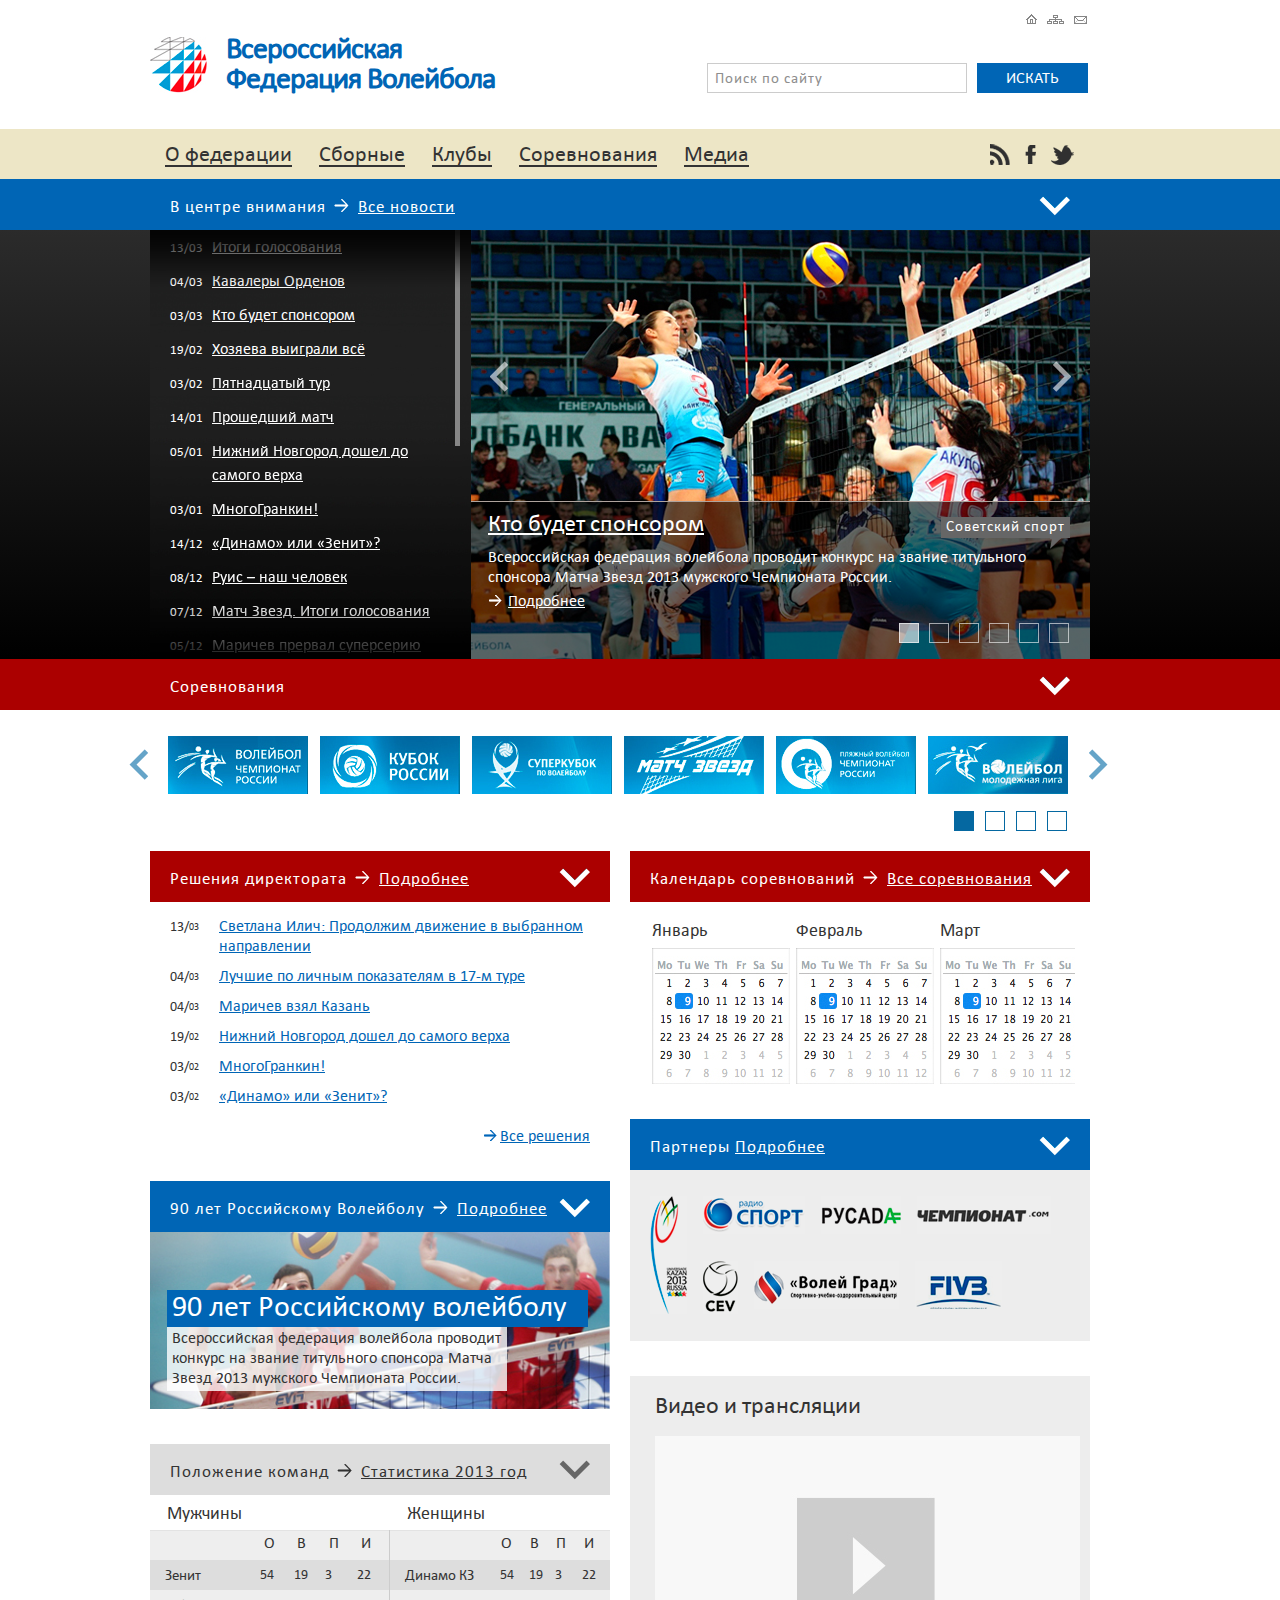
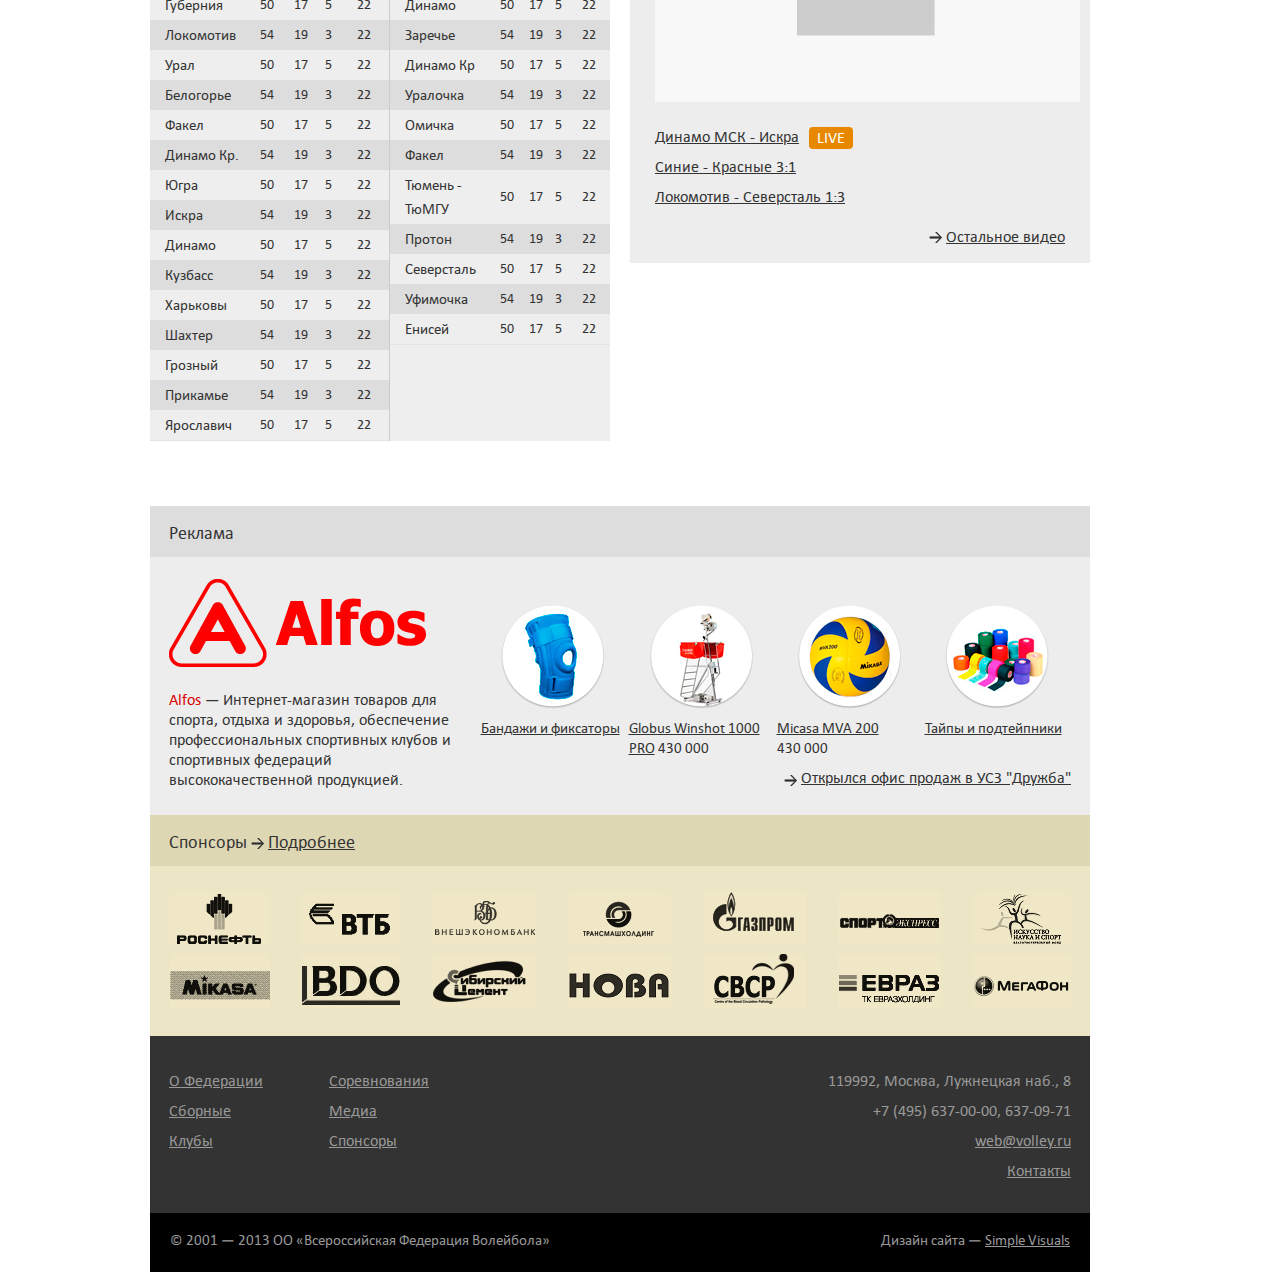
<file: index.html>
<!DOCTYPE html>
<html lang="en">
<head>
    <title>Home</title>
    <meta name = "format-detection" content = "telephone=no" />
    <meta charset="utf-8">
    <link rel="icon" href="images/favicon.ico" type="image/x-icon">
    <link rel="shortcut icon" href="images/favicon.ico" type="image/x-icon" />
    <link rel="stylesheet" type="text/css" media="screen" href="css/style.css">
    <script src="js/jquery.js"></script>
    <script src="js/superfish.js"></script>
    <script src="js/jquery.mousewheel.js"></script>
  	<script src="js/jquery.jscrollpane.min.js"></script>
  	<script src="js/jquery.flexslider.js"></script>
  	<script src="js/jquery.easing.1.3.js"></script>
    <script src="js/owl.carousel.js"></script>
  	<script src="js/script.js"></script>
	<!--[if lt IE 8]>
   <div style=' clear: both; text-align:center; position: relative;'>
     <a href="http://windows.microsoft.com/en-US/internet-explorer/products/ie/home?ocid=ie6_countdown_bannercode">
       <img src="http://storage.ie6countdown.com/assets/100/images/banners/warning_bar_0000_us.jpg" border="0" height="42" width="820" alt="You are using an outdated browser. For a faster, safer browsing experience, upgrade for free today." />
    </a>
  </div>
<![endif]-->
    <!--[if lt IE 9]>
   	<script type="text/javascript" src="js/html5.js"></script>
    	<link rel="stylesheet" type="text/css" media="screen" href="css/ie.css">
    <![endif]-->
</head>
<body class="fullwidth_bg">
<!--==============================header=================================-->
 	<header>
    <div class="container_12">
      <div class="row header_inner">
        <div class="grid_12">
          <h1 class="logo">
            <a href="index.html">
              Всероссийская <br>
              Федерация Волейбола
            </a>
          </h1>
          <div class="header_links">
            <a href="#" class="header_icon home"></a>
            <a href="#" class="header_icon sitemap"></a>
            <a href="#" class="header_icon mail"></a>
          </div>
          <form class="wrapper header_search">
            <input type="text" class="header_serch__field" value="Поиск по сайту" onBlur="if(this.value=='') this.value='Поиск по сайту'" onFocus="if(this.value =='Поиск по сайту' ) this.value=''">
            <button class="blue_bg header_search__btn">искать</button>
          </form>
        </div>
      </div>
    </div>
  </header>
  <nav>
    <div class="container_12">
      <div class="row">
        <div class="grid_12">
          <div class="clearfix nav_inner">
            <ul class="menu">
               <li class="menu__item"><a class="menu_link" href="about.html">О федерации</a></li>
                <li class="menu__item"><a class="menu_link" href="teams.html">Сборные</a></li>
                <li class="menu__item"><a class="menu_link" href="clubs.html">Клубы</a></li>
                <li class="menu__item"><a class="menu_link" href="competitions.html">Соревнования</a></li>
              <li class="menu__item"><a class="menu_link" href="media.html">Медиа</a></li>
            </ul>
            <div class="nav_social">
             <a href="#" class="nav_soc__icon rss"></a>
             <a href="#" class="nav_soc__icon facebook"></a>
             <a href="#" class="nav_soc__icon twitter"></a>
            </div>
          </div>
        </div>
      </div>
    </div>
  </nav>

  <section class="slider_box">
    <div class="slider_title1 blue-header">
      <div class="container_12">
        <div class="row">
          <div class="grid_12">
            <h2 class="dd_title blue-header closable-opened">
            В центре внимания <span class="arrow"></span>  <a href="#" class="link1">Все новости</a>
          </h2>
          </div>
        </div>
      </div>
    </div>
    <div class="container_12">
      <div class="row">
        <div class="grid_12">
          <article class="dd_content">
            <div class="scroll-pane news_col">
              <ul class="news_list">
                <li class="news_list__item">
                  <time datetime="2013-04-03">13/03</time>
                  <a href="#" class="news_link">Итоги голосования</a>
                </li>
                <li class="news_list__item">
                  <time datetime="2013-04-03">04/03</time>
                  <a href="#" class="news_link">Кавалеры Орденов</a>
                </li>
                <li class="news_list__item">
                  <time datetime="2013-04-03">03/03</time>
                  <a href="#" class="news_link">Кто будет спонсором</a>
                </li>
                <li class="news_list__item">
                  <time datetime="2013-04-03">19/02</time>
                  <a href="#" class="news_link">Хозяева выиграли всё</a>
                </li>
                <li class="news_list__item">
                  <time datetime="2013-04-03">03/02</time>
                  <a href="#" class="news_link">Пятнадцатый тур</a>
                </li>
                <li class="news_list__item">
                  <time datetime="2013-04-03">14/01</time>
                  <a href="#" class="news_link">Прошедший матч</a>
                </li>
                <li class="news_list__item">
                  <time datetime="2013-04-03">05/01</time>
                  <a href="#" class="news_link">Нижний Новгород дошел до самого верха</a>
                </li>
                <li class="news_list__item">
                  <time datetime="2013-04-03">03/01</time>
                  <a href="#" class="news_link">МногоГранкин!</a>
                </li>
                <li class="news_list__item">
                  <time datetime="2013-04-03">14/12</time>
                  <a href="#" class="news_link">«Динамо» или «Зенит»?</a>
                </li>
                <li class="news_list__item">
                  <time datetime="2013-04-03">08/12</time>
                  <a href="#" class="news_link">Руис – наш человек</a>
                </li>
                <li class="news_list__item">
                  <time datetime="2013-04-03">07/12</time>
                  <a href="#" class="news_link">Матч Звезд. Итоги голосования</a>
                </li>
                <li class="news_list__item">
                  <time datetime="2013-04-03">05/12</time>
                  <a href="#" class="news_link">Маричев прервал суперсерию Алекно</a>
                </li>
                <li class="news_list__item">
                  <time datetime="2013-04-03">03/01</time>
                  <a href="#" class="news_link">МногоГранкин!</a>
                </li>
                <li class="news_list__item">
                  <time datetime="2013-04-03">14/12</time>
                  <a href="#" class="news_link">«Динамо» или «Зенит»?</a>
                </li>
                <li class="news_list__item">
                  <time datetime="2013-04-03">08/12</time>
                  <a href="#" class="news_link">Руис – наш человек</a>
                </li>
                <li class="news_list__item">
                  <time datetime="2013-04-03">07/12</time>
                  <a href="#" class="news_link">Матч Звезд. Итоги голосования</a>
                </li>
                <li class="news_list__item">
                  <time datetime="2013-04-03">05/12</time>
                  <a href="#" class="news_link">Маричев прервал суперсерию Алекно</a>
                </li>
                <li class="news_list__item">
                  <time datetime="2013-04-03">03/01</time>
                  <a href="#" class="news_link">МногоГранкин!</a>
                </li>
                <li class="news_list__item">
                  <time datetime="2013-04-03">14/12</time>
                  <a href="#" class="news_link">«Динамо» или «Зенит»?</a>
                </li>
                <li class="news_list__item">
                  <time datetime="2013-04-03">08/12</time>
                  <a href="#" class="news_link">Руис – наш человек</a>
                </li>
                <li class="news_list__item">
                  <time datetime="2013-04-03">07/12</time>
                  <a href="#" class="news_link">Матч Звезд. Итоги голосования</a>
                </li>
                <li class="news_list__item">
                  <time datetime="2013-04-03">05/12</time>
                  <a href="#" class="news_link">Маричев прервал суперсерию Алекно</a>
                </li>
              </ul>
            </div>
            <!-- Slider  -->
            <div class="flexslider">
              <ul class="slides">
                <li>
                    <img src="images/slide1.jpg" alt="">
                    <div class="slideshow_banner">  
                        <h3 class="slider_title">Кто будет спонсором</h3>
                        <p>Всероссийская федерация волейбола проводит конкурс на звание титульного спонсора Матча Звезд 2013 мужского Чемпионата России.</p>
                        <a href="#" class="link2">Подробнее</a>
                        <div class="slide_label">
                          Советский спорт
                        </div>
                    </div>
                </li>
                <li>
                    <img src="images/slide1.jpg" alt="">
                    <div class="slideshow_banner">  
                        <h3 class="slider_title">Кто будет спонсором</h3>
                        <p>Всероссийская федерация волейбола проводит конкурс на звание титульного спонсора Матча Звезд 2013 мужского Чемпионата России.</p>
                        <a href="#" class="link2">Подробнее</a>
                        <div class="slide_label">
                          Советский спорт
                        </div>
                    </div>
                </li>
                <li>
                    <img src="images/slide1.jpg" alt="">
                    <div class="slideshow_banner">  
                        <h3 class="slider_title">Кто будет спонсором</h3>
                        <p>Всероссийская федерация волейбола проводит конкурс на звание титульного спонсора Матча Звезд 2013 мужского Чемпионата России.</p>
                        <a href="#" class="link2">Подробнее</a>
                        <div class="slide_label">
                          Советский спорт
                        </div>
                    </div>
                </li>
                <li>
                    <img src="images/slide1.jpg" alt="">
                    <div class="slideshow_banner">  
                        <h3 class="slider_title">Кто будет спонсором</h3>
                        <p>Всероссийская федерация волейбола проводит конкурс на звание титульного спонсора Матча Звезд 2013 мужского Чемпионата России.</p>
                        <a href="#" class="link2">Подробнее</a>
                        <div class="slide_label">
                          Советский спорт
                        </div>
                    </div>
                </li>
                <li>
                    <img src="images/slide1.jpg" alt="">
                    <div class="slideshow_banner">  
                        <h3 class="slider_title">Кто будет спонсором</h3>
                        <p>Всероссийская федерация волейбола проводит конкурс на звание титульного спонсора Матча Звезд 2013 мужского Чемпионата России.</p>
                        <a href="#" class="link2">Подробнее</a>
                        <div class="slide_label">
                          Советский спорт
                        </div>
                    </div>
                </li>
                <li>
                    <img src="images/slide1.jpg" alt="">
                    <div class="slideshow_banner">  
                        <h3 class="slider_title">Кто будет спонсором</h3>
                        <p>Всероссийская федерация волейбола проводит конкурс на звание титульного спонсора Матча Звезд 2013 мужского Чемпионата России.</p>
                        <a href="#" class="link2">Подробнее</a>
                        <div class="slide_label">
                          Советский спорт
                        </div>
                    </div>
                </li>
              </ul>
            </div>
            <!-- slider END -->
          </article>
        </div>
      </div>
    </div>
  </section>
<!--==============================content================================-->
  <section id="content">
    <div class="slider_title1 red-header">
      <div class="container_12">
        <div class="row">
          <div class="grid_12">
            <h2 class="dd_title red-header closable-opened">Соревнования</h2>
          </div>
        </div>
      </div>
    </div>
  	<div class="container_12">
      <div class="row">
        <div class="grid_12">
          <article class="competitions_box">
            <div class="dd_content">
              <div class="competitions">
                <a class="car_btn prev"></a>
                <a class="car_btn next"></a>
                <div id="owl-carousel" class="owl-carousel">
                 <div class="item">
                   <a href="#" class="carousel_img_wrap"><img src="images/competition1.jpg" alt=""></a>
                 </div>
                 <div class="item">
                   <a href="#" class="carousel_img_wrap"><img src="images/competition2.jpg" alt=""></a>
                 </div>
                 <div class="item">
                   <a href="#" class="carousel_img_wrap"><img src="images/competition3.jpg" alt=""></a>
                 </div>
                 <div class="item">
                   <a href="#" class="carousel_img_wrap"><img src="images/competition4.jpg" alt=""></a>
                 </div>
                 <div class="item">
                   <a href="#" class="carousel_img_wrap"><img src="images/competition5.jpg" alt=""></a>
                 </div>
                 <div class="item">
                   <a href="#" class="carousel_img_wrap"><img src="images/competition6.jpg" alt=""></a>
                 </div>
                 <div class="item">
                   <a href="#" class="carousel_img_wrap"><img src="images/competition1.jpg" alt=""></a>
                 </div>
                 <div class="item">
                   <a href="#" class="carousel_img_wrap"><img src="images/competition2.jpg" alt=""></a>
                 </div>
                 <div class="item">
                   <a href="#" class="carousel_img_wrap"><img src="images/competition3.jpg" alt=""></a>
                 </div>
                 <div class="item">
                   <a href="#" class="carousel_img_wrap"><img src="images/competition4.jpg" alt=""></a>
                 </div>
                 <div class="item">
                   <a href="#" class="carousel_img_wrap"><img src="images/competition5.jpg" alt=""></a>
                 </div>
                 <div class="item">
                   <a href="#" class="carousel_img_wrap"><img src="images/competition6.jpg" alt=""></a>
                 </div>
                 <div class="item">
                   <a href="#" class="carousel_img_wrap"><img src="images/competition1.jpg" alt=""></a>
                 </div>
                 <div class="item">
                   <a href="#" class="carousel_img_wrap"><img src="images/competition2.jpg" alt=""></a>
                 </div>
                 <div class="item">
                   <a href="#" class="carousel_img_wrap"><img src="images/competition3.jpg" alt=""></a>
                 </div>
                 <div class="item">
                   <a href="#" class="carousel_img_wrap"><img src="images/competition4.jpg" alt=""></a>
                 </div>
                 <div class="item">
                   <a href="#" class="carousel_img_wrap"><img src="images/competition5.jpg" alt=""></a>
                 </div>
                 <div class="item">
                   <a href="#" class="carousel_img_wrap"><img src="images/competition6.jpg" alt=""></a>
                 </div>
                 <div class="item">
                   <a href="#" class="carousel_img_wrap"><img src="images/competition1.jpg" alt=""></a>
                 </div>
                 <div class="item">
                   <a href="#" class="carousel_img_wrap"><img src="images/competition2.jpg" alt=""></a>
                 </div>
                 <div class="item">
                   <a href="#" class="carousel_img_wrap"><img src="images/competition3.jpg" alt=""></a>
                 </div>
                 <div class="item">
                   <a href="#" class="carousel_img_wrap"><img src="images/competition4.jpg" alt=""></a>
                 </div>
                 <div class="item">
                   <a href="#" class="carousel_img_wrap"><img src="images/competition5.jpg" alt=""></a>
                 </div>
                 <div class="item">
                   <a href="#" class="carousel_img_wrap"><img src="images/competition6.jpg" alt=""></a>
                 </div>
                </div>
              </div>
            </div>
          </article>
        </div>
      </div>
      <article class="p2 row">
        <div class="grid_6">
          <div class="content_row p2">
            <h2 class="dd_title red-header closable-opened">Решения директората <span class="arrow"></span> <a href="#" class="link1">Подробнее</a></h2>
            <div class="dd_content">
              <div class="dd_content__inner lh_20">
                <ul class="time_list">
                  <li class="time_list__item">
                    <time datetime="2013-12-12">13/<small>03</small></time>
                    <div class="wrapper time_list__description"><a href="#">Светлана Илич: Продолжим движение в выбранном направлении</a></div>
                  </li>
                  <li class="time_list__item">
                    <time datetime="2013-12-12">04/<small>03</small></time>
                    <div class="wrapper time_list__description"><a href="#">Лучшие по личным показателям в 17-м туре</a></div>
                  </li>
                  <li class="time_list__item">
                    <time datetime="2013-12-12">04/<small>03</small></time>
                    <div class="wrapper time_list__description"><a href="#">Маричев взял Казань</a></div>
                  </li>
                  <li class="time_list__item">
                    <time datetime="2013-12-12">19/<small>02</small></time>
                    <div class="wrapper time_list__description"><a href="#">Нижний Новгород дошел до самого верха</a></div>
                  </li>
                  <li class="time_list__item">
                    <time datetime="2013-12-12">03/<small>02</small></time>
                    <div class="wrapper time_list__description"><a href="#">МногоГранкин!</a></div>
                  </li>
                  <li class="time_list__item">
                    <time datetime="2013-12-12">03/<small>02</small></time>
                    <div class="wrapper time_list__description"><a href="#">«Динамо» или «Зенит»?</a></div>
                  </li>
                </ul>
                <div class="link_wrap">
                  <a href="#" class="link3">Все решения</a>
                </div>
              </div>
            </div>
          </div>
          
          <div class="content_row p2">
            <h2 class="dd_title blue-header closable-opened">90 лет Российскому Волейболу <span class="arrow"></span> <a href="#" class="link1">Подробнее</a></h2>
            <div class="dd_content">
              <figure class="event_img">
                <img src="images/event_img.jpg" alt="">
                <div class="event_img__banner">
                  <h3 class="blue_bg event_banner__title">90 лет Российскому волейболу</h3>
                  <div class="event_banner__content">Всероссийская федерация волейбола проводит конкурс на звание титульного спонсора Матча Звезд 2013 мужского Чемпионата России.</div>
                </div>
              </figure>  
            </div>
          </div>
        
          <div class="content_row">
            <h2 class="dd_title gray-header closable-opened">Положение команд <span class="arrow"></span> <a href="#">Статистика 2013 год</a></h2>
            <div class="dd_content">
              <div class="wrapper statistics">
                <div class="statistics_col">
                  <h4 class="title3">Мужчины</h4>
                  <table class="stat_table">
                    <tr>
                      <th class="stat_table__col1"></th>
                      <th class="stat_table__col2">О</th>
                      <th class="stat_table__col3">В</th>
                      <th class="stat_table__col4">П</th>
                      <th class="stat_table__col5">И</th>
                    </tr>
                    <tr class="gray_bg">
                      <td>Зенит</td>
                      <td>54</td>
                      <td>19</td>
                      <td>3</td>
                      <td>22</td>
                    </tr>
                    <tr>
                      <td>Губерния</td>
                      <td>50</td>
                      <td>17</td>
                      <td>5</td>
                      <td>22</td>
                    </tr>
                    <tr class="gray_bg">
                      <td>Локомотив</td>
                      <td>54</td>
                      <td>19</td>
                      <td>3</td>
                      <td>22</td>
                    </tr>
                    <tr>
                      <td>Урал</td>
                      <td>50</td>
                      <td>17</td>
                      <td>5</td>
                      <td>22</td>
                    </tr>
                    <tr class="gray_bg">
                      <td>Белогорье</td>
                      <td>54</td>
                      <td>19</td>
                      <td>3</td>
                      <td>22</td>
                    </tr>
                    <tr>
                      <td>Факел</td>
                      <td>50</td>
                      <td>17</td>
                      <td>5</td>
                      <td>22</td>
                    </tr>
                    <tr class="gray_bg">
                      <td>Динамо Кр.</td>
                      <td>54</td>
                      <td>19</td>
                      <td>3</td>
                      <td>22</td>
                    </tr>
                    <tr>
                      <td>Югра</td>
                      <td>50</td>
                      <td>17</td>
                      <td>5</td>
                      <td>22</td>
                    </tr>
                    <tr class="gray_bg">
                      <td>Искра</td>
                      <td>54</td>
                      <td>19</td>
                      <td>3</td>
                      <td>22</td>
                    </tr>
                    <tr>
                      <td>Динамо</td>
                      <td>50</td>
                      <td>17</td>
                      <td>5</td>
                      <td>22</td>
                    </tr>
                    <tr class="gray_bg">
                      <td>Кузбасс</td>
                      <td>54</td>
                      <td>19</td>
                      <td>3</td>
                      <td>22</td>
                    </tr>
                    <tr>
                      <td>Харьковы</td>
                      <td>50</td>
                      <td>17</td>
                      <td>5</td>
                      <td>22</td>
                    </tr>
                    <tr class="gray_bg">
                      <td>Шахтер</td>
                      <td>54</td>
                      <td>19</td>
                      <td>3</td>
                      <td>22</td>
                    </tr>
                    <tr>
                      <td>Грозный</td>
                      <td>50</td>
                      <td>17</td>
                      <td>5</td>
                      <td>22</td>
                    </tr>
                    <tr class="gray_bg">
                      <td>Прикамье</td>
                      <td>54</td>
                      <td>19</td>
                      <td>3</td>
                      <td>22</td>
                    </tr>
                    <tr>
                      <td>Ярославич</td>
                      <td>50</td>
                      <td>17</td>
                      <td>5</td>
                      <td>22</td>
                    </tr>
                  </table>
                </div>
                <div class="wrapper">
                  <h4 class="title3">Женщины</h4>
                  <table class="stat_table">
                    <tr>
                      <th class="stat_table__col1"></th>
                      <th class="stat_table__col2">О</th>
                      <th class="stat_table__col3">В</th>
                      <th class="stat_table__col4">П</th>
                      <th class="stat_table__col5">И</th>
                    </tr>
                    <tr class="gray_bg">
                      <td>Динамо КЗ</td>
                      <td>54</td>
                      <td>19</td>
                      <td>3</td>
                      <td>22</td>
                    </tr>
                    <tr>
                      <td>Динамо</td>
                      <td>50</td>
                      <td>17</td>
                      <td>5</td>
                      <td>22</td>
                    </tr>
                    <tr class="gray_bg">
                      <td>Заречье</td>
                      <td>54</td>
                      <td>19</td>
                      <td>3</td>
                      <td>22</td>
                    </tr>
                    <tr>
                      <td>Динамо Кр</td>
                      <td>50</td>
                      <td>17</td>
                      <td>5</td>
                      <td>22</td>
                    </tr>
                    <tr class="gray_bg">
                      <td>Уралочка</td>
                      <td>54</td>
                      <td>19</td>
                      <td>3</td>
                      <td>22</td>
                    </tr>
                    <tr>
                      <td>Омичка</td>
                      <td>50</td>
                      <td>17</td>
                      <td>5</td>
                      <td>22</td>
                    </tr>
                    <tr class="gray_bg">
                      <td>Факел</td>
                      <td>54</td>
                      <td>19</td>
                      <td>3</td>
                      <td>22</td>
                    </tr>
                    <tr>
                      <td>Тюмень - ТюМГУ</td>
                      <td>50</td>
                      <td>17</td>
                      <td>5</td>
                      <td>22</td>
                    </tr>
                    <tr class="gray_bg">
                      <td>Протон</td>
                      <td>54</td>
                      <td>19</td>
                      <td>3</td>
                      <td>22</td>
                    </tr>
                    <tr>
                      <td>Северсталь</td>
                      <td>50</td>
                      <td>17</td>
                      <td>5</td>
                      <td>22</td>
                    </tr>
                    <tr class="gray_bg">
                      <td>Уфимочка</td>
                      <td>54</td>
                      <td>19</td>
                      <td>3</td>
                      <td>22</td>
                    </tr>
                    <tr>
                      <td>Енисей</td>
                      <td>50</td>
                      <td>17</td>
                      <td>5</td>
                      <td>22</td>
                    </tr>
                  </table>
                </div>
              </div>
            </div>
          </div>
        </div>
        <div class="grid_6">
          <div class="p2 content_row">
            <h2 class="dd_title red-header closable-opened">Календарь соревнований <span class="arrow"></span> <a href="#" class="link1">Все соревнования</a></h2>
            <div class="dd_content">
              <div class="dd_content__inner1">
                <div class="wrapper calendar_box">
                  <div class="calendar_col">
                    <h4 class="t_ind title4">Январь</h4>
                    <img src="images/calendar.jpg" alt="">
                  </div>
                  <div class="calendar_col">
                    <h4 class="t_ind title4">Февраль</h4>
                    <img src="images/calendar.jpg" alt="">
                  </div>
                  <div class="calendar_col">
                    <h4 class="t_ind title4">Март</h4>
                    <img src="images/calendar.jpg" alt="">
                  </div>
                </div>
              </div>
            </div>
          </div>
        
          <div class="p2 content_row">
            <h2 class="dd_title1 blue-header closable-opened">Партнеры <span class="arrow1"></span> <a href="#" class="link4">Подробнее</a></h2>
            <div class="dd_content">
              <div class="gray_bg1 wrapper partners">
                <img src="images/partner1.png" alt="">
                <img src="images/partner2.png" alt="">
                <img src="images/partner3.png" alt="">
                <img src="images/partner4.png" alt="">
                <img src="images/partner5.png" alt="">
                <img src="images/partner6.png" alt="">
                <img src="images/partner7.png" alt="">
              </div>
            </div>
          </div>
        
          <div class="content_row">
            <div class="gray_bg1 video_box">
              <h2 class="title2 t_ind1">Видео и трансляции</h2>
              <div class="video">
                <img src="images/video_img.jpg" alt="">
              </div>
              <ul class="list1">
                <li class="list1_item">
                  <a href="#" class="list1_link">Динамо МСК - Искра</a>
                  <span class="orange_label">live</span>
                </li>
                <li class="list1_item"><a href="#" class="list1_link">Синие - Красные 3:1</li>
                <li class="list1_item"><a href="#" class="list1_link">Локомотив - Северсталь 1:3</li>
              </ul>
              <div class="link_wrap1">
                <a href="#" class="link5">Остальное видео</a>
              </div>
            </div>
          </div>
        
        </div>
      </article>
      
    </div>
  </section>

  <section class="reklama">
    <div class="container_12">
      <div class="row">
        <div class="grid_12 reklama_title_wrap">
          <h2 class="title4 t_pad">Реклама</h2>
        </div>
      </div>
    </div>
    <div class="container_12">
      <div class="row">
        <div class="grid_12 reklama_title_content">
          <div class="advert_box">
            <figure class="f_left advert">
              <img src="images/advert_logo.png" alt="">
              <figcaption class="advert_description">
                <spsan class="red">Alfos</spsan> — Интернет-магазин товаров для спорта, отдыха и здоровья, обеспечение профессиональных спортивных клубов и спортивных федераций высококачественной продукцией.
              </figcaption>
            </figure>
            <div class="wrapper">
              <ul class="advert_list">
                <li class="advert_item">
                  <figure class="advert_img">
                    <img src="images/advert1.png" alt="">
                  </figure>
                  <figcaption>
                    <a href="#">Бандажи и фиксаторы</a>
                  </figcaption>
                </li>
                <li class="advert_item">
                  <figure class="advert_img">
                    <img src="images/advert2.png" alt="">
                  </figure>
                  <figcaption>
                    <a href="#">Globus Winshot 1000 PRO</a> 430 000
                  </figcaption>
                </li>
                <li class="advert_item">
                  <figure class="advert_img">
                    <img src="images/advert3.png" alt="">
                  </figure>
                  <figcaption>
                    <a href="#">Micasa MVA 200</a> <br>430 000
                  </figcaption>
                </li>
                <li class="advert_item">
                  <figure class="advert_img">
                    <img src="images/advert4.png" alt="">
                  </figure>
                  <figcaption>
                    <a href="#">Тайпы и подтейпники</a>
                  </figcaption>
                </li>
              </ul>
              <div class="link_wrap1">
                <a href="#" class="link5">Открылся офис продаж в УСЗ "Дружба"</a>
              </div>
            </div>
          </div>
        </div>
      </div>
    </div>
  </section>

  <section class="sponsors">
    <div class="sponsors_title_row">
      <div class="container_12">
        <div class="row">
          <div class="grid_12 sponsors_title_wrap">
            <h2 class="title4 t_pad">Спонсоры <a href="#" class="link5">Подробнее</a></h2>
          </div>
        </div>
      </div>
    </div>
    <div class="sponsors_content_row">
      <div class="container_12">
        <div class="row">
          <div class="grid_12 sponsors_content_wrap">
            <div class="partners_labels">
              <img src="images/sponsor1.jpg" alt="">
              <img src="images/sponsor2.jpg" alt="">
              <img src="images/sponsor3.jpg" alt="">
              <img src="images/sponsor4.jpg" alt="">
              <img src="images/sponsor5.jpg" alt="">
              <img src="images/sponsor6.jpg" alt="">
              <img src="images/sponsor7.jpg" alt="">
              <img src="images/sponsor8.jpg" alt="">
              <img src="images/sponsor9.jpg" alt="">
              <img src="images/sponsor10.jpg" alt="">
              <img src="images/sponsor11.jpg" alt="">
              <img src="images/sponsor12.jpg" alt="">
              <img src="images/sponsor13.jpg" alt="">
              <img src="images/sponsor14.jpg" alt="">
            </div>
          </div>
        </div>
      </div>
    </div>
  </section>
  
  <aside class="bottom_box">
    <div class="container_12">
      <div class="row">
        <div class="grid_12 clearfix">
          <div class="f_left wrapper bottom_box__left">
            <div class="bottom_box__sm_col">
              <ul class="list2">
                <li class="list2_item"><a href="#" class="link6">О Федерации</a></li>
                <li class="list2_item"><a href="#" class="link6">Сборные</a></li>
                <li class="list2_item"><a href="#" class="link6">Клубы</a></li>
              </ul>
            </div>
            <div class="bottom_box__sm_col">
              <ul class="list2">
                <li class="list2_item"><a href="#" class="link6">Соревнования</a></li>
                <li class="list2_item"><a href="#" class="link6">Медиа</a></li>
                <li class="list2_item"><a href="#" class="link6">Спонсоры</a></li>
              </ul>
            </div>
          </div>
          <div class="f_right bottom_box__right">
            <ul class="list2">
              <li class="list2_item">119992, Москва, Лужнецкая наб., 8</li>
              <li class="list2_item">+7 (495) 637-00-00, 637-09-71</li>
              <li class="list2_item"><a href="#" class="link6">web@volley.ru</a></li>
              <li class="list2_item"><a href="#" class="link6">Контакты</a></li>
            </ul>
          </div>
        </div>
      </div>
    </div>
  </aside>
<!--==============================footer=================================-->
<footer>
  <div class="container_12">
    <div class="row">
      <div class="grid_12">
        <div class="clearfix footer_inner">
          <div class="f_left">
            © 2001 — 2013 ОО «Всероссийская Федерация Волейбола»
          </div>
          <div class="f_right">
            Дизайн сайта — <a href="#">Simple Visuals</a>
          </div>
        </div>
      </div>
    </div>
  </div>
</footer>

</body>
</html>
</file>
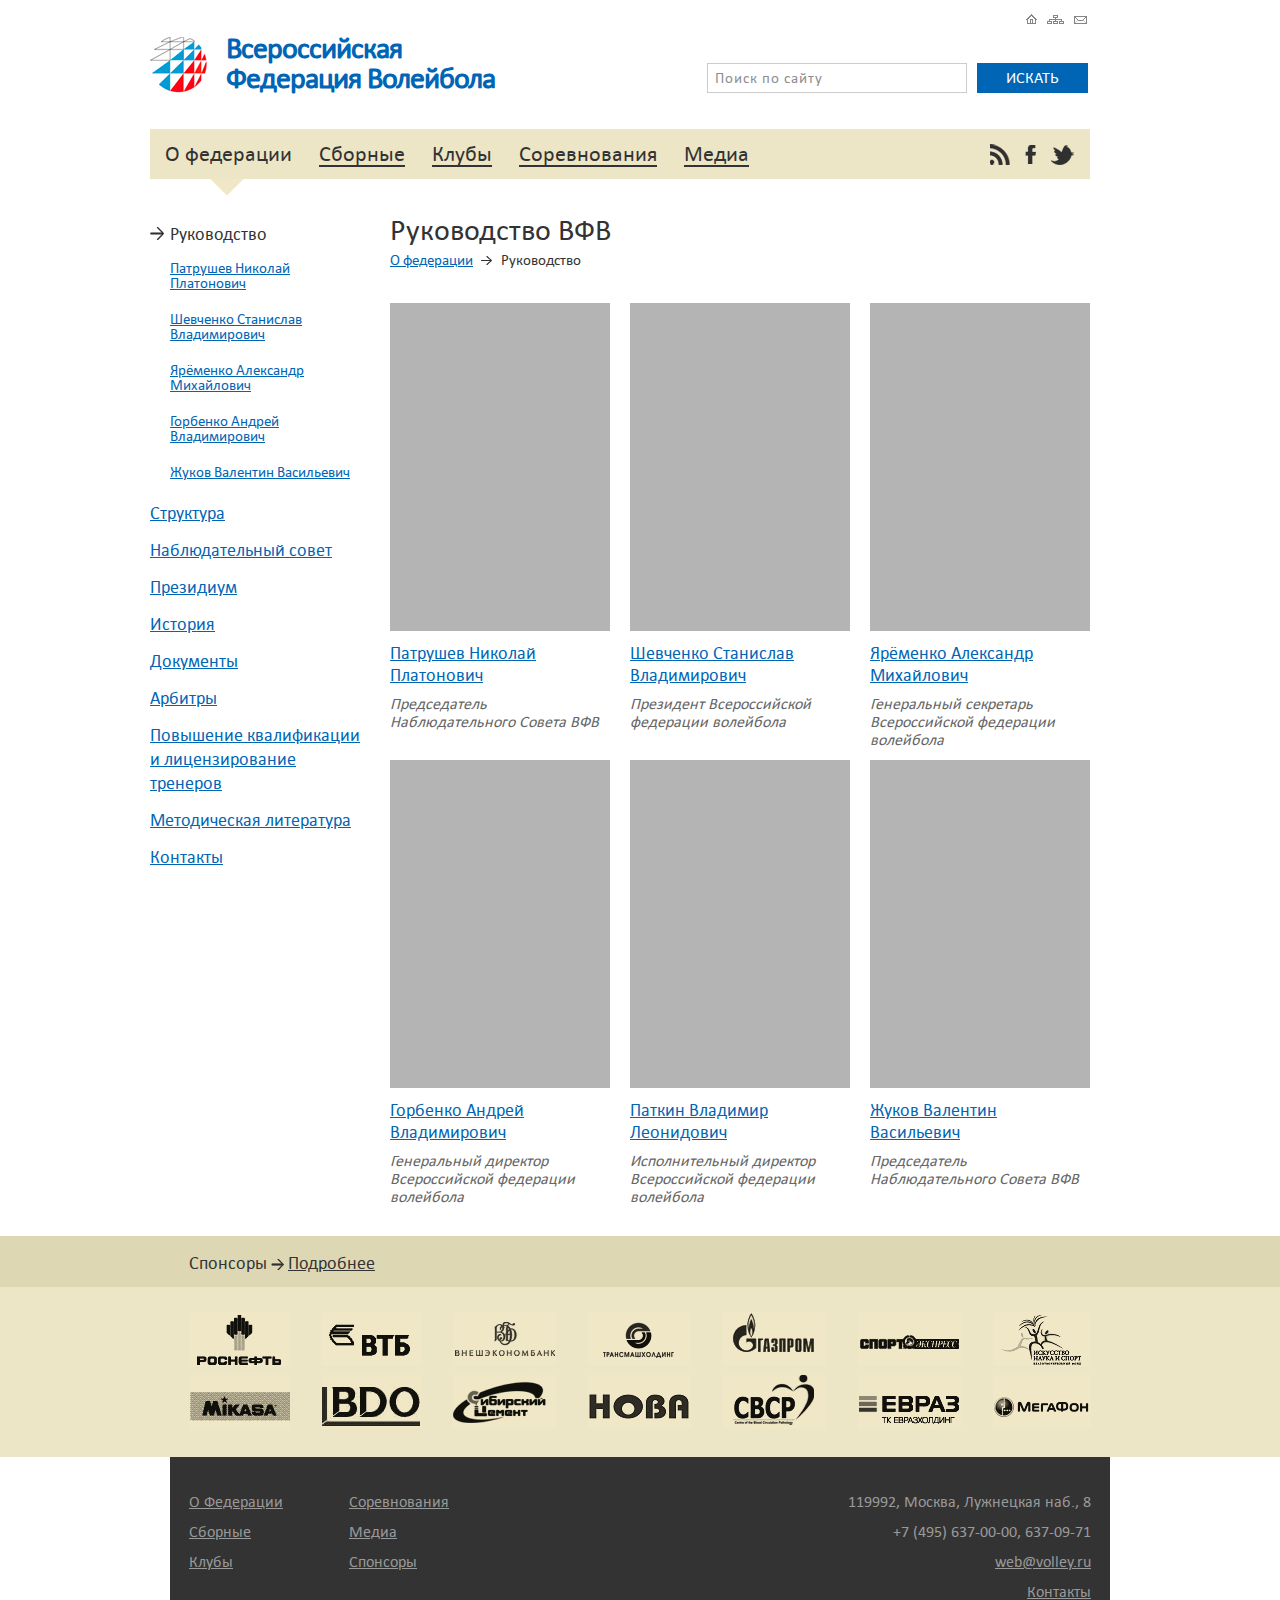
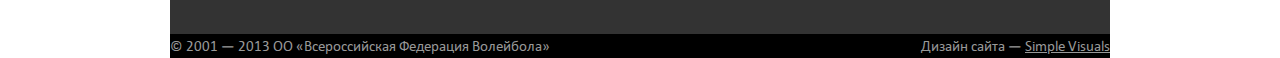
<file: about.html>
<!DOCTYPE html>
<html lang="en">
<head>
    <title>О Федерации</title>
    <meta name = "format-detection" content = "telephone=no" />
    <meta charset="utf-8">
    <link rel="icon" href="images/favicon.ico" type="image/x-icon">
    <link rel="shortcut icon" href="images/favicon.ico" type="image/x-icon" />
    <link rel="stylesheet" type="text/css" media="screen" href="css/style.css">
    <script src="js/jquery.js"></script>
    <script src="js/superfish.js"></script>
    <script src="js/jquery.mousewheel.js"></script>
  	<script src="js/jquery.jscrollpane.min.js"></script>
  	<script src="js/jquery.flexslider.js"></script>
  	<script src="js/jquery.easing.1.3.js"></script>
    <script src="js/owl.carousel.js"></script>
  	<script src="js/script.js"></script>
	<!--[if lt IE 8]>
   <div style=' clear: both; text-align:center; position: relative;'>
     <a href="http://windows.microsoft.com/en-US/internet-explorer/products/ie/home?ocid=ie6_countdown_bannercode">
       <img src="http://storage.ie6countdown.com/assets/100/images/banners/warning_bar_0000_us.jpg" border="0" height="42" width="820" alt="You are using an outdated browser. For a faster, safer browsing experience, upgrade for free today." />
    </a>
  </div>
<![endif]-->
    <!--[if lt IE 9]>
   	<script type="text/javascript" src="js/html5.js"></script>
    	<link rel="stylesheet" type="text/css" media="screen" href="css/ie.css">
    <![endif]-->
</head>
<body>
<!--==============================header=================================-->
 	<header>
    <div class="container_12">
      <div class="row header_inner">
        <div class="grid_12">
          <h1 class="logo">
            <a href="index.html">
              Всероссийская <br>
              Федерация Волейбола
            </a>
          </h1>
          <div class="header_links">
            <a href="#" class="header_icon home"></a>
            <a href="#" class="header_icon sitemap"></a>
            <a href="#" class="header_icon mail"></a>
          </div>
          <form class="wrapper header_search">
            <input type="text" class="header_serch__field" value="Поиск по сайту" onBlur="if(this.value=='') this.value='Поиск по сайту'" onFocus="if(this.value =='Поиск по сайту' ) this.value=''">
            <button class="blue_bg header_search__btn">искать</button>
          </form>
        </div>
      </div>
    </div>
  </header>
  <nav>
    <div class="container_12">
      <div class="row">
        <div class="grid_12">
          <div class="clearfix nav_inner">
            <ul class="menu">
               <li class="menu__item current"><a class="menu_link" href="about.html">О федерации</a></li>
                <li class="menu__item"><a class="menu_link" href="teams.html">Сборные</a></li>
                <li class="menu__item"><a class="menu_link" href="clubs.html">Клубы</a></li>
                <li class="menu__item"><a class="menu_link" href="competitions.html">Соревнования</a></li>
              <li class="menu__item"><a class="menu_link" href="media.html">Медиа</a></li>
            </ul>
            <div class="nav_social">
             <a href="#" class="nav_soc__icon rss"></a>
             <a href="#" class="nav_soc__icon facebook"></a>
             <a href="#" class="nav_soc__icon twitter"></a>
            </div>
          </div>
        </div>
      </div>
    </div>
  </nav>

<!--==============================content================================-->
  <section id="content" class="cont_pad">
  	<div class="container_12">
      <div class="row">
        <div class="grid_3">
          <ul class="list3">
            <li class="list3_item current"><a href="#" class="list3_link">Руководство</a>
              <ul class="list3_sub">
                <li class="list3_sub_item"><a href="#" class="list3_sub_link">Патрушев Николай Платонович</a></li>
                <li class="list3_sub_item"><a href="#" class="list3_sub_link">Шевченко Станислав Владимирович</a></li>
                <li class="list3_sub_item"><a href="#" class="list3_sub_link">Ярёменко Александр Михайлович</a></li>
                <li class="list3_sub_item"><a href="#" class="list3_sub_link">Горбенко Андрей Владимирович</a></li>
                <li class="list3_sub_item"><a href="#" class="list3_sub_link">Жуков Валентин Васильевич</a></li>
              </ul>
            </li>
            <li class="list3_item"><a href="#" class="list3_link">Структура</a></li>
            <li class="list3_item"><a href="#" class="list3_link">Наблюдательный совет</a></li>
            <li class="list3_item"><a href="#" class="list3_link">Президиум</a></li>
            <li class="list3_item"><a href="#" class="list3_link">История</a></li>
            <li class="list3_item"><a href="#" class="list3_link">Документы</a></li>
            <li class="list3_item"><a href="#" class="list3_link">Арбитры</a></li>
            <li class="list3_item"><a href="#" class="list3_link">Повышение квалификации и лицензирование тренеров</a></li>
            <li class="list3_item"><a href="#" class="list3_link">Методическая литература</a></li>
            <li class="list3_item"><a href="#" class="list3_link">Контакты</a></li>
          </ul>

        </div>
        <div class="grid_9">
          <h2 class="title1">Руководство ВФВ</h2>
          <div class="breadcrump">
            <a href="#">О федерации</a>
            <span>Руководство</span>
          </div>

          <article class="row leaders p5">
            <div class="grid_3">
              <figure class="leader">
                <div class="leader_img">
                  <a href="#"><a href="#"><img src="images/gray_img.jpg" alt=""></a></a>
                </div>
                <figcaption class="title5 leader_name">
                  <a href="#">Патрушев Николай Платонович</a>
                </figcaption>
                <div class="leader_position font1">
                  Председатель Наблюдательного Совета ВФВ
                </div>
              </figure>
            </div>
            <div class="grid_3">
              <figure class="leader">
                <div class="leader_img">
                  <a href="#"><img src="images/gray_img.jpg" alt=""></a>
                </div>
                <figcaption class="title5 leader_name">
                  <a href="#">Шевченко Станислав Владимирович</a>
                </figcaption>
                <div class="leader_position font1">
                  Президент Всероссийской федерации волейбола
                </div>
              </figure>
            </div>
            <div class="grid_3">
              <figure class="leader">
                <div class="leader_img">
                  <a href="#"><img src="images/gray_img.jpg" alt=""></a>
                </div>
                <figcaption class="title5 leader_name">
                  <a href="#">Ярёменко Александр Михайлович</a>
                </figcaption>
                <div class="leader_position font1">
                  Генеральный секретарь Всероссийской федерации волейбола
                </div>
              </figure>
            </div>
          </article>

          <article class="row leaders">
            <div class="grid_3">
              <figure class="leader">
                <div class="leader_img">
                  <a href="#"><img src="images/gray_img.jpg" alt=""></a>
                </div>
                <figcaption class="title5 leader_name">
                  <a href="#">Горбенко Андрей Владимирович</a>
                </figcaption>
                <div class="leader_position font1">
                  Генеральный директор Всероссийской федерации волейбола
                </div>
              </figure>
            </div>
            <div class="grid_3">
              <figure class="leader">
                <div class="leader_img">
                  <a href="#"><img src="images/gray_img.jpg" alt=""></a>
                </div>
                <figcaption class="title5 leader_name">
                  <a href="#">Паткин Владимир Леонидович</a>
                </figcaption>
                <div class="leader_position font1">
                  Исполнительный директор Всероссийской федерации волейбола
                </div>
              </figure>
            </div>
            <div class="grid_3">
              <figure class="leader">
                <div class="leader_img">
                  <a href="#"><img src="images/gray_img.jpg" alt=""></a>
                </div>
                <figcaption class="title5 leader_name">
                  <a href="#">Жуков Валентин Васильевич</a>
                </figcaption>
                <div class="leader_position font1">
                  Председатель Наблюдательного Совета ВФВ
                </div>
              </figure>
            </div>
          </article>

        </div>
      </div>
    </div>
  </section>

  <section class="wrapper">
    <div class="brown_bg">
      <div class="container_12">
        <div class="wrapper">
          <div class="grid_12">
            <h2 class="title4 t_pad">Спонсоры <a href="#" class="link5">Подробнее</a></h2>
          </div>
        </div>
      </div>
    </div>
    <div class="brown_bg1">
      <div class="container_12">
        <div class="wrapper">
          <div class="grid_12">
            <div class="partners_labels">
              <img src="images/sponsor1.jpg" alt="">
              <img src="images/sponsor2.jpg" alt="">
              <img src="images/sponsor3.jpg" alt="">
              <img src="images/sponsor4.jpg" alt="">
              <img src="images/sponsor5.jpg" alt="">
              <img src="images/sponsor6.jpg" alt="">
              <img src="images/sponsor7.jpg" alt="">
              <img src="images/sponsor8.jpg" alt="">
              <img src="images/sponsor9.jpg" alt="">
              <img src="images/sponsor10.jpg" alt="">
              <img src="images/sponsor11.jpg" alt="">
              <img src="images/sponsor12.jpg" alt="">
              <img src="images/sponsor13.jpg" alt="">
              <img src="images/sponsor14.jpg" alt="">
            </div>
          </div>
        </div>
      </div>
    </div>
  </section>
  
  <aside class="bottom_box">
    <div class="container_12">
      <div class="wrapper">
        <div class="grid_12 clearfix">
          <div class="f_left wrapper bottom_box__left">
            <div class="bottom_box__sm_col">
              <ul class="list2">
                <li class="list2_item"><a href="#" class="link6">О Федерации</a></li>
                <li class="list2_item"><a href="#" class="link6">Сборные</a></li>
                <li class="list2_item"><a href="#" class="link6">Клубы</a></li>
              </ul>
            </div>
            <div class="bottom_box__sm_col">
              <ul class="list2">
                <li class="list2_item"><a href="#" class="link6">Соревнования</a></li>
                <li class="list2_item"><a href="#" class="link6">Медиа</a></li>
                <li class="list2_item"><a href="#" class="link6">Спонсоры</a></li>
              </ul>
            </div>
          </div>
          <div class="f_right bottom_box__right">
            <ul class="list2">
              <li class="list2_item">119992, Москва, Лужнецкая наб., 8</li>
              <li class="list2_item">+7 (495) 637-00-00, 637-09-71</li>
              <li class="list2_item"><a href="#" class="link6">web@volley.ru</a></li>
              <li class="list2_item"><a href="#" class="link6">Контакты</a></li>
            </ul>
          </div>
        </div>
      </div>
    </div>
  </aside>
<!--==============================footer=================================-->
<footer>
  <div class="container_12">
    <div class="wrapper">
      <div class="clearfix grid_12">
        <div class="f_left">
          © 2001 — 2013 ОО «Всероссийская Федерация Волейбола»
        </div>
        <div class="f_right">
          Дизайн сайта — <a href="#">Simple Visuals</a>
        </div>
      </div>
    </div>
  </div>
</footer>

</body>
</html>
</file>
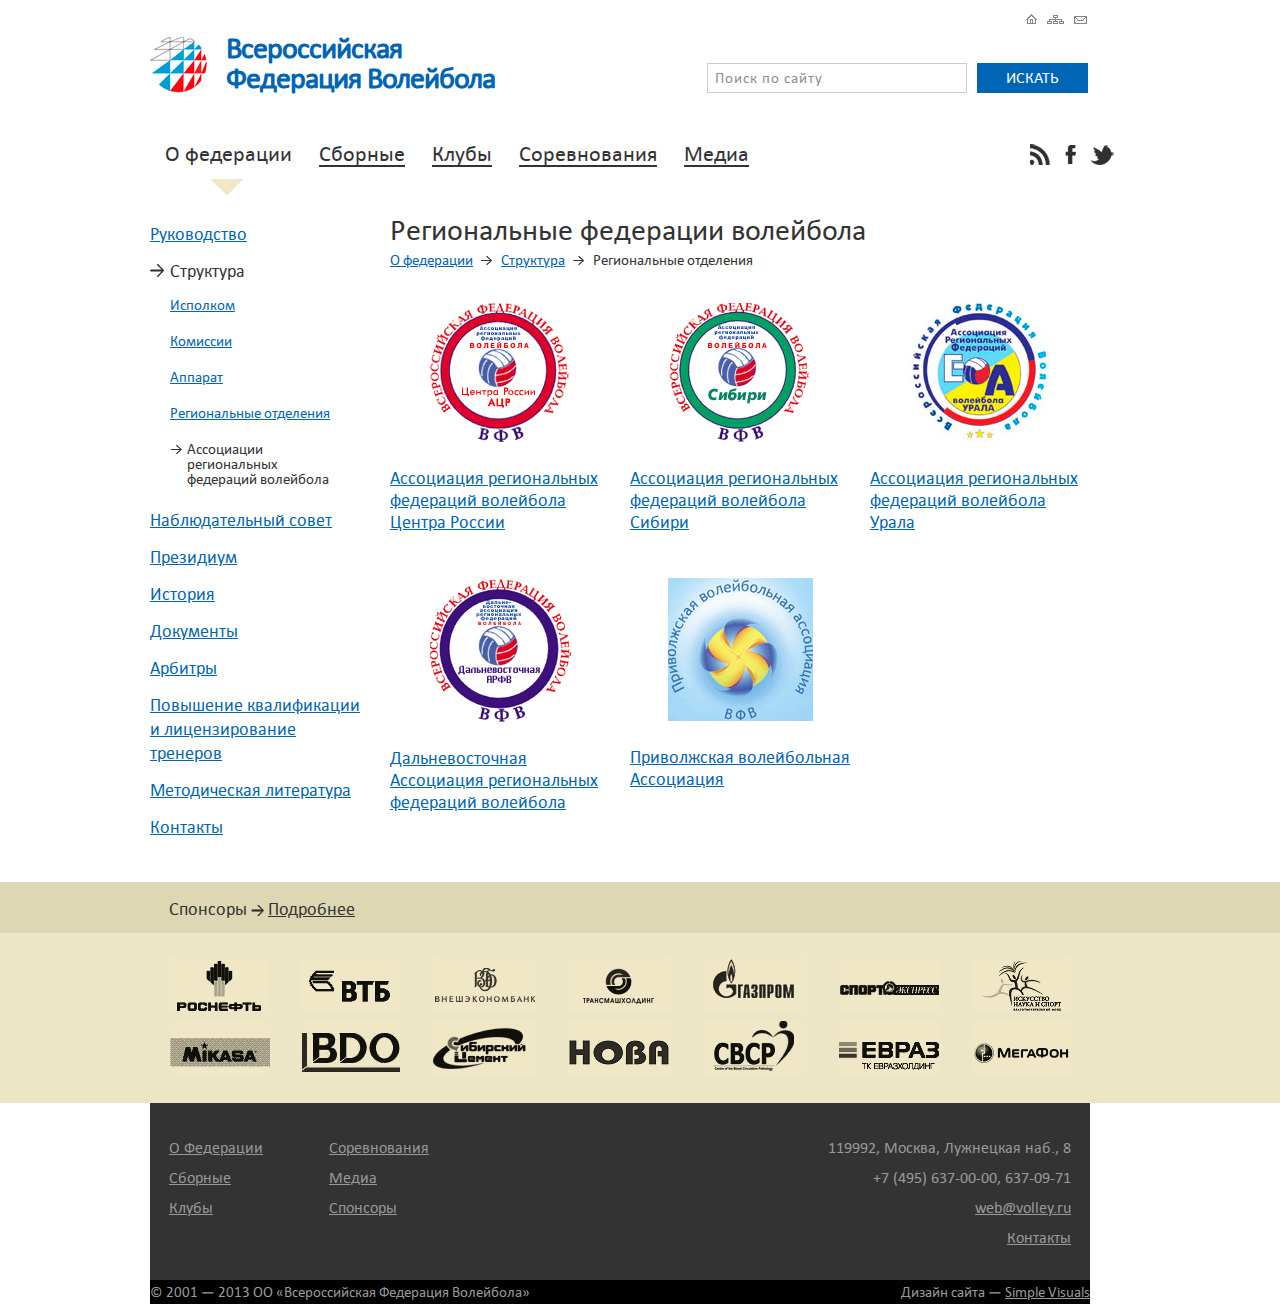
<file: about_assoc.html>
<!DOCTYPE html>
<html lang="en">
<head>
    <title>Региональные ассоциации</title>
    <meta name = "format-detection" content = "telephone=no" />
    <meta charset="utf-8">
    <link rel="icon" href="images/favicon.ico" type="image/x-icon">
    <link rel="shortcut icon" href="images/favicon.ico" type="image/x-icon" />
    <link rel="stylesheet" type="text/css" media="screen" href="css/style.css">
    <script src="js/jquery.js"></script>
    <script src="js/superfish.js"></script>
    <script src="js/jquery.mousewheel.js"></script>
  	<script src="js/jquery.jscrollpane.min.js"></script>
  	<script src="js/jquery.flexslider.js"></script>
  	<script src="js/jquery.easing.1.3.js"></script>
    <script src="js/owl.carousel.js"></script>
  	<script src="js/script.js"></script>
	<!--[if lt IE 8]>
   <div style=' clear: both; text-align:center; position: relative;'>
     <a href="http://windows.microsoft.com/en-US/internet-explorer/products/ie/home?ocid=ie6_countdown_bannercode">
       <img src="http://storage.ie6countdown.com/assets/100/images/banners/warning_bar_0000_us.jpg" border="0" height="42" width="820" alt="You are using an outdated browser. For a faster, safer browsing experience, upgrade for free today." />
    </a>
  </div>
<![endif]-->
    <!--[if lt IE 9]>
   	<script type="text/javascript" src="js/html5.js"></script>
    	<link rel="stylesheet" type="text/css" media="screen" href="css/ie.css">
    <![endif]-->
</head>
<body>
<!--==============================header=================================-->
 	<header>
    <div class="container_12">
      <div class="row header_inner">
        <div class="grid_12">
          <h1 class="logo">
            <a href="index.html">
              Всероссийская <br>
              Федерация Волейбола
            </a>
          </h1>
          <div class="header_links">
            <a href="#" class="header_icon home"></a>
            <a href="#" class="header_icon sitemap"></a>
            <a href="#" class="header_icon mail"></a>
          </div>
          <form class="wrapper header_search">
            <input type="text" class="header_serch__field" value="Поиск по сайту" onBlur="if(this.value=='') this.value='Поиск по сайту'" onFocus="if(this.value =='Поиск по сайту' ) this.value=''">
            <button class="blue_bg header_search__btn">искать</button>
          </form>
        </div>
      </div>
    </div>
  </header>
  <nav>
    <div class="container_12">
      <div class="clearfix nav_inner">
        <ul class="menu">
         <li class="menu__item current"><a class="menu_link" href="about.html">О федерации</a></li>
          <li class="menu__item"><a class="menu_link" href="teams.html">Сборные</a></li>
          <li class="menu__item"><a class="menu_link" href="clubs.html">Клубы</a></li>
          <li class="menu__item"><a class="menu_link" href="competitions.html">Соревнования</a></li>
          <li class="menu__item"><a class="menu_link" href="media.html">Медиа</a></li>
        </ul>
        <div class="nav_social">
         <a href="#" class="nav_soc__icon rss"></a>
         <a href="#" class="nav_soc__icon facebook"></a>
         <a href="#" class="nav_soc__icon twitter"></a>
        </div>
      </div>
    </div>
  </nav>

<!--==============================content================================-->
  <section id="content" class="cont_pad">
  	<div class="container_12">
      <div class="row">
        <div class="grid_3">
          <ul class="list3">
            <li class="list3_item"><a href="#" class="list3_link">Руководство</a></li>
            <li class="list3_item current"><a href="#" class="list3_link">Структура</a>
              <ul class="list3_sub">
                <li class="list3_sub_item"><a href="#" class="list3_sub_link">Исполком</a></li>
                <li class="list3_sub_item"><a href="#" class="list3_sub_link">Комиссии</a></li>
                <li class="list3_sub_item"><a href="#" class="list3_sub_link">Аппарат</a></li>
                <li class="list3_sub_item"><a href="#" class="list3_sub_link">Региональные отделения</a></li>
                <li class="list3_sub_item current"><a href="#" class="list3_sub_link">Ассоциации региональных федераций волейбола</a></li>
              </ul>
            </li>
            <li class="list3_item"><a href="#" class="list3_link">Наблюдательный совет</a></li>
            <li class="list3_item"><a href="#" class="list3_link">Президиум</a></li>
            <li class="list3_item"><a href="#" class="list3_link">История</a></li>
            <li class="list3_item"><a href="#" class="list3_link">Документы</a></li>
            <li class="list3_item"><a href="#" class="list3_link">Арбитры</a></li>
            <li class="list3_item"><a href="#" class="list3_link">Повышение квалификации и лицензирование тренеров</a></li>
            <li class="list3_item"><a href="#" class="list3_link">Методическая литература</a></li>
            <li class="list3_item"><a href="#" class="list3_link">Контакты</a></li>
          </ul>

        </div>
        <div class="grid_9">
          <h2 class="title1">Региональные федерации волейбола</h2>
          <div class="breadcrump">
            <a href="#">О федерации</a>
            <a href="#">Структура</a>
            <span>Региональные отделения</span>
          </div>
          
          <div class="row p6">
            <div class="grid_3">
              <figure class="association">
                <div class="assoc_img">
                  <img src="images/assoc1.jpg" alt="">
                </div>
                <figcaption clas="association_caption">
                  <a href="#">Ассоциация региональных федераций волейбола Центра России</a>
                </figcaption>
              </figure>
            </div>
            <div class="grid_3">
              <figure class="association">
                <div class="assoc_img">
                  <img src="images/assoc2.jpg" alt="">
                </div>
                <figcaption clas="association_caption">
                  <a href="#">Ассоциация региональных федераций волейбола Сибири</a>
                </figcaption>
              </figure>
            </div>
            <div class="grid_3">
              <figure class="association">
                <div class="assoc_img">
                  <img src="images/assoc3.jpg" alt="">
                </div>
                <figcaption clas="association_caption">
                  <a href="#">Aссоциация региональных федераций волейбола Урала</a>
                </figcaption>
              </figure>
            </div>
          </div>

          <div class="row">
            <div class="grid_3">
              <figure class="association">
                <div class="assoc_img">
                  <img src="images/assoc4.jpg" alt="">
                </div>
                <figcaption clas="association_caption">
                  <a href="#">Дальневосточная Ассоциация региональных федераций волейбола</a>
                </figcaption>
              </figure>
            </div>
            <div class="grid_3 omega">
              <figure class="association">
                <div class="assoc_img">
                  <img src="images/assoc5.jpg" alt="">
                </div>
                <figcaption clas="association_caption">
                  <a href="#">Приволжская волейбольная Ассоциация</a>
                </figcaption>
              </figure>
            </div>
          </div>

        </div>
      </div>
    </div>
  </section>

  <section class="wrapper">
    <div class="brown_bg">
      <div class="container_12">
        <div class="row">
          <div class="grid_12">
            <h2 class="title4 t_pad">Спонсоры <a href="#" class="link5">Подробнее</a></h2>
          </div>
        </div>
      </div>
    </div>
    <div class="brown_bg1">
      <div class="container_12">
        <div class="row">
          <div class="grid_12">
            <div class="partners_labels">
              <img src="images/sponsor1.jpg" alt="">
              <img src="images/sponsor2.jpg" alt="">
              <img src="images/sponsor3.jpg" alt="">
              <img src="images/sponsor4.jpg" alt="">
              <img src="images/sponsor5.jpg" alt="">
              <img src="images/sponsor6.jpg" alt="">
              <img src="images/sponsor7.jpg" alt="">
              <img src="images/sponsor8.jpg" alt="">
              <img src="images/sponsor9.jpg" alt="">
              <img src="images/sponsor10.jpg" alt="">
              <img src="images/sponsor11.jpg" alt="">
              <img src="images/sponsor12.jpg" alt="">
              <img src="images/sponsor13.jpg" alt="">
              <img src="images/sponsor14.jpg" alt="">
            </div>
          </div>
        </div>
      </div>
    </div>
  </section>
  
  <aside class="bottom_box">
    <div class="container_12">
      <div class="row">
        <div class="grid_12 clearfix">
          <div class="f_left wrapper bottom_box__left">
            <div class="bottom_box__sm_col">
              <ul class="list2">
                <li class="list2_item"><a href="#" class="link6">О Федерации</a></li>
                <li class="list2_item"><a href="#" class="link6">Сборные</a></li>
                <li class="list2_item"><a href="#" class="link6">Клубы</a></li>
              </ul>
            </div>
            <div class="bottom_box__sm_col">
              <ul class="list2">
                <li class="list2_item"><a href="#" class="link6">Соревнования</a></li>
                <li class="list2_item"><a href="#" class="link6">Медиа</a></li>
                <li class="list2_item"><a href="#" class="link6">Спонсоры</a></li>
              </ul>
            </div>
          </div>
          <div class="f_right bottom_box__right">
            <ul class="list2">
              <li class="list2_item">119992, Москва, Лужнецкая наб., 8</li>
              <li class="list2_item">+7 (495) 637-00-00, 637-09-71</li>
              <li class="list2_item"><a href="#" class="link6">web@volley.ru</a></li>
              <li class="list2_item"><a href="#" class="link6">Контакты</a></li>
            </ul>
          </div>
        </div>
      </div>
    </div>
  </aside>
<!--==============================footer=================================-->
<footer>
  <div class="container_12">
    <div class="row">
      <div class="clearfix grid_12">
        <div class="f_left">
          © 2001 — 2013 ОО «Всероссийская Федерация Волейбола»
        </div>
        <div class="f_right">
          Дизайн сайта — <a href="#">Simple Visuals</a>
        </div>
      </div>
    </div>
  </div>
</footer>

</body>
</html>
</file>
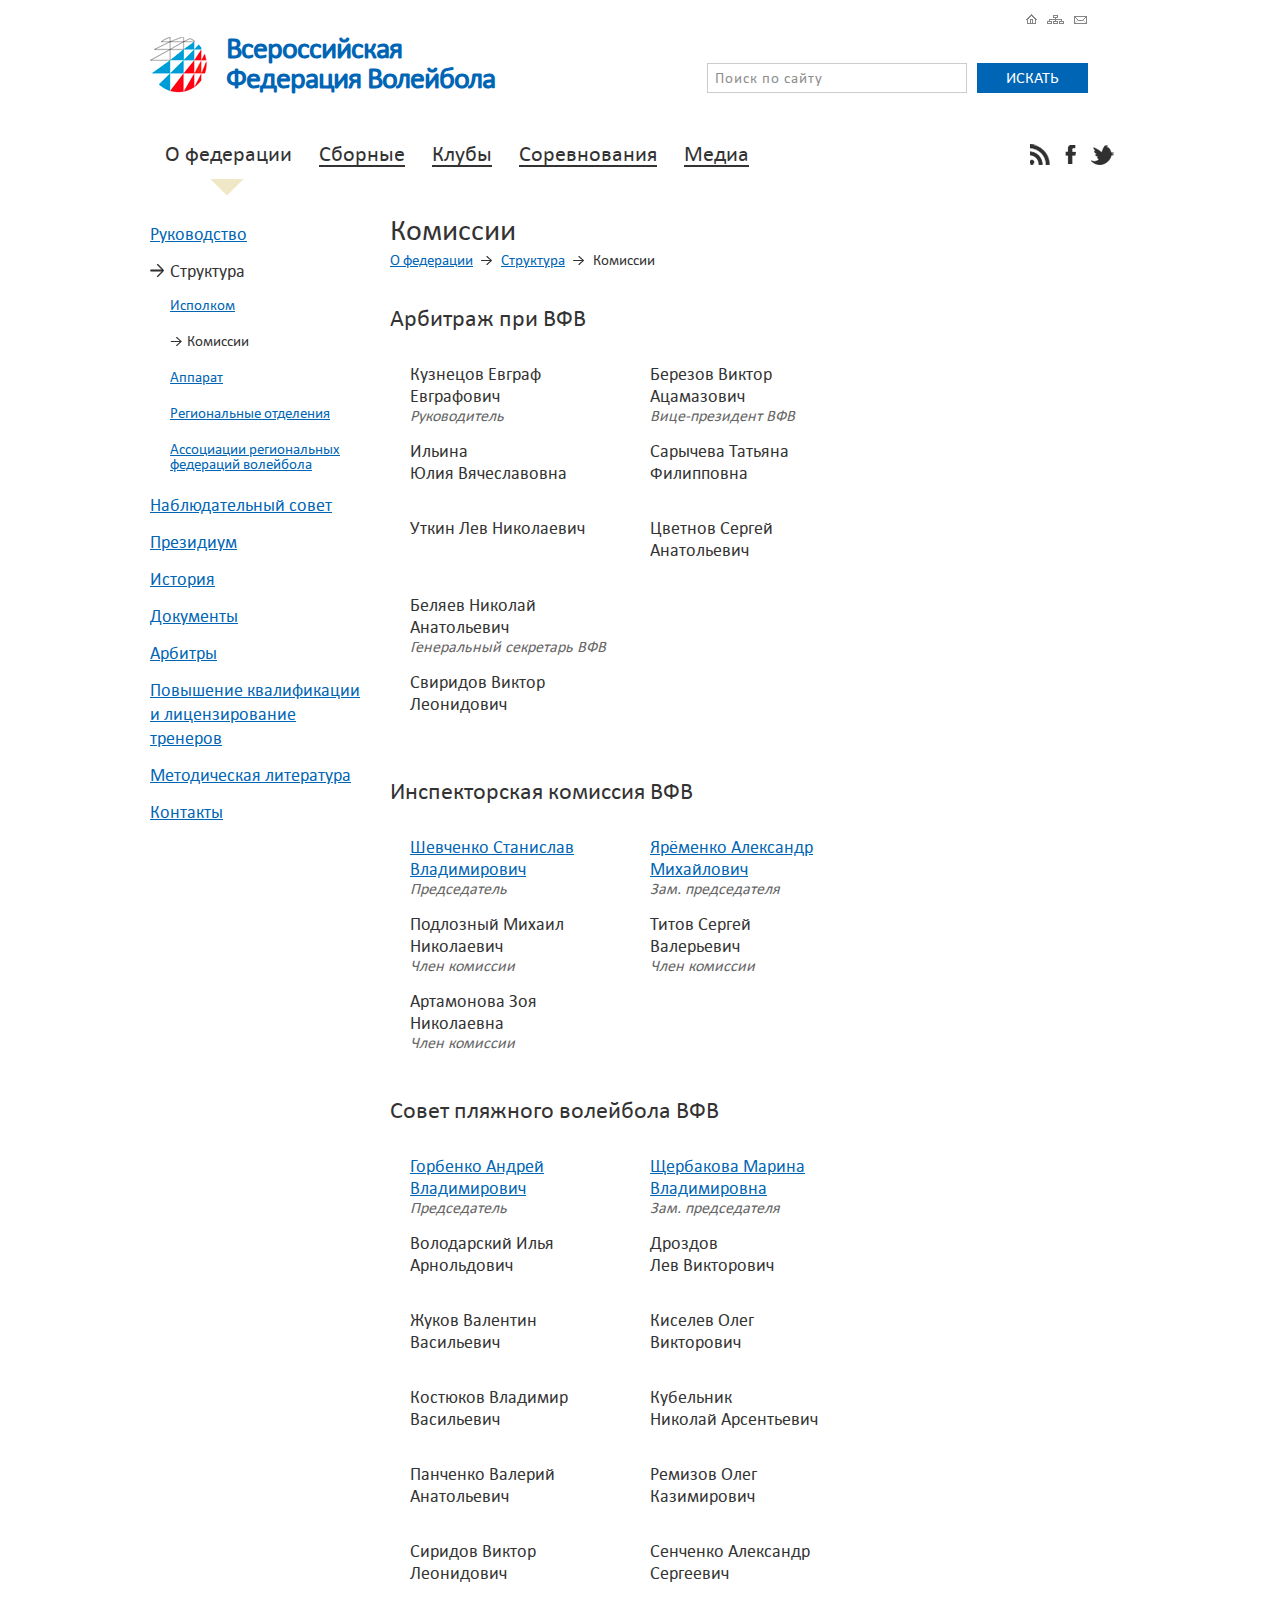
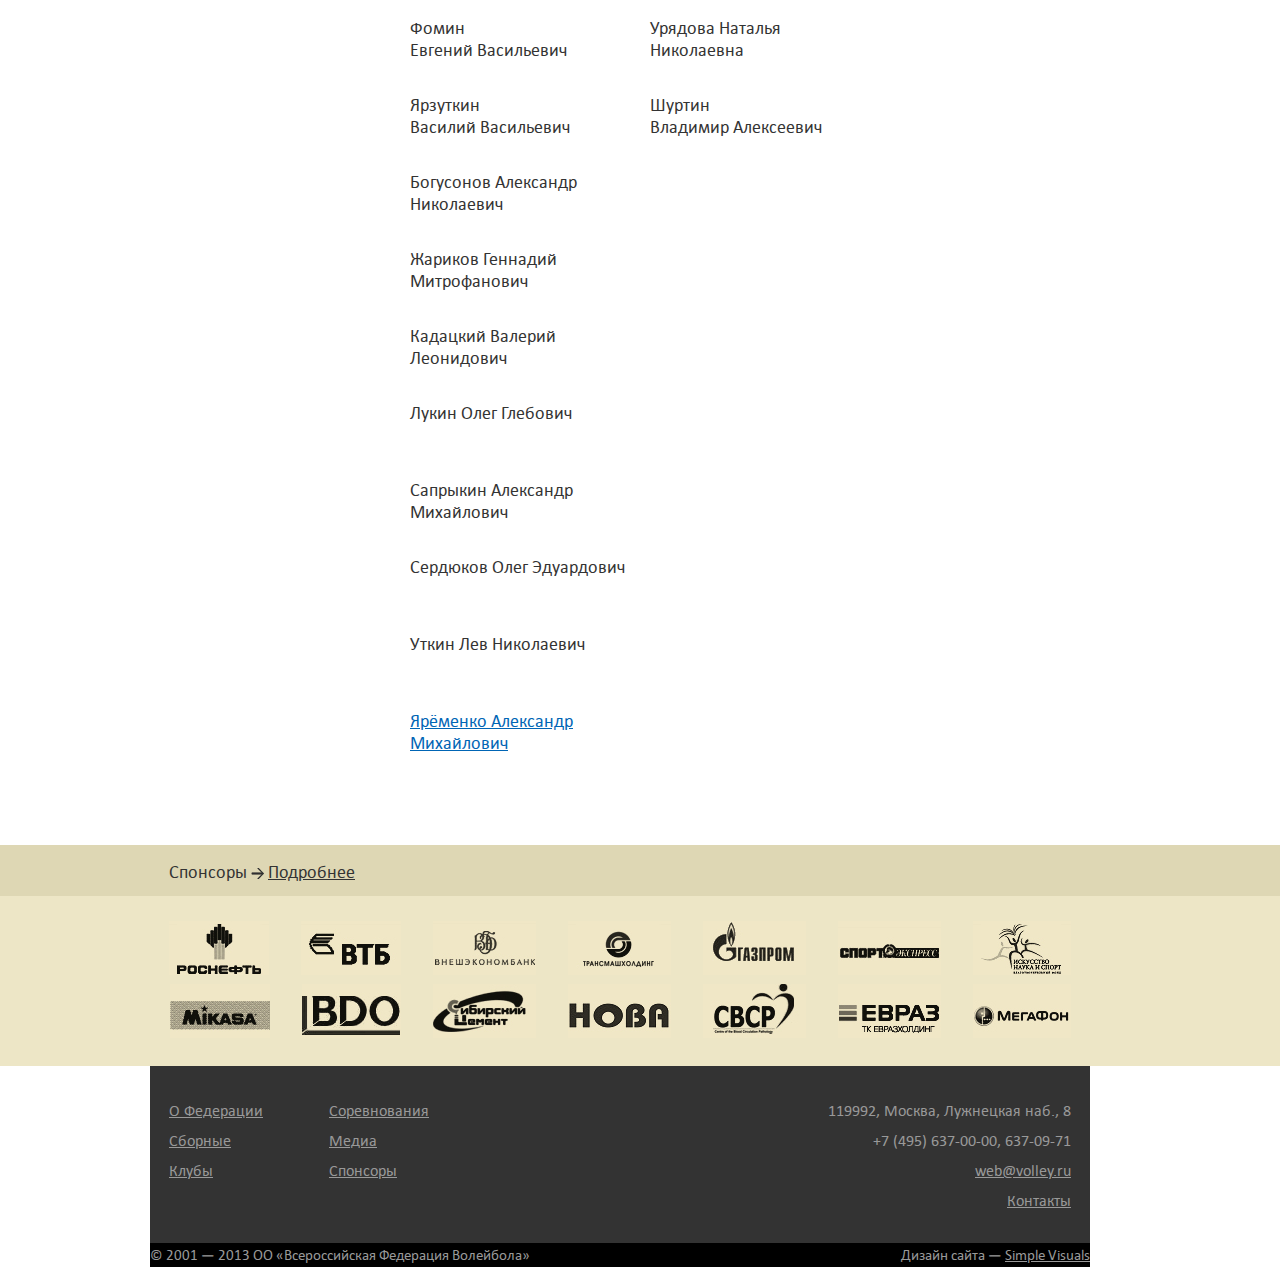
<file: about_comission.html>
<!DOCTYPE html>
<html lang="en">
<head>
    <title>Комиссии</title>
    <meta name = "format-detection" content = "telephone=no" />
    <meta charset="utf-8">
    <link rel="icon" href="images/favicon.ico" type="image/x-icon">
    <link rel="shortcut icon" href="images/favicon.ico" type="image/x-icon" />
    <link rel="stylesheet" type="text/css" media="screen" href="css/style.css">
    <script src="js/jquery.js"></script>
    <script src="js/superfish.js"></script>
    <script src="js/jquery.mousewheel.js"></script>
  	<script src="js/jquery.jscrollpane.min.js"></script>
  	<script src="js/jquery.flexslider.js"></script>
  	<script src="js/jquery.easing.1.3.js"></script>
    <script src="js/owl.carousel.js"></script>
  	<script src="js/script.js"></script>
	<!--[if lt IE 8]>
   <div style=' clear: both; text-align:center; position: relative;'>
     <a href="http://windows.microsoft.com/en-US/internet-explorer/products/ie/home?ocid=ie6_countdown_bannercode">
       <img src="http://storage.ie6countdown.com/assets/100/images/banners/warning_bar_0000_us.jpg" border="0" height="42" width="820" alt="You are using an outdated browser. For a faster, safer browsing experience, upgrade for free today." />
    </a>
  </div>
<![endif]-->
    <!--[if lt IE 9]>
   	<script type="text/javascript" src="js/html5.js"></script>
    	<link rel="stylesheet" type="text/css" media="screen" href="css/ie.css">
    <![endif]-->
</head>
<body>
<!--==============================header=================================-->
 	<header>
    <div class="container_12">
      <div class="row header_inner">
        <div class="grid_12">
          <h1 class="logo">
            <a href="index.html">
              Всероссийская <br>
              Федерация Волейбола
            </a>
          </h1>
          <div class="header_links">
            <a href="#" class="header_icon home"></a>
            <a href="#" class="header_icon sitemap"></a>
            <a href="#" class="header_icon mail"></a>
          </div>
          <form class="wrapper header_search">
            <input type="text" class="header_serch__field" value="Поиск по сайту" onBlur="if(this.value=='') this.value='Поиск по сайту'" onFocus="if(this.value =='Поиск по сайту' ) this.value=''">
            <button class="blue_bg header_search__btn">искать</button>
          </form>
        </div>
      </div>
    </div>
  </header>
  <nav>
    <div class="container_12">
      <div class="clearfix nav_inner">
        <ul class="menu">
         <li class="menu__item current"><a class="menu_link" href="about.html">О федерации</a></li>
          <li class="menu__item"><a class="menu_link" href="teams.html">Сборные</a></li>
          <li class="menu__item"><a class="menu_link" href="clubs.html">Клубы</a></li>
          <li class="menu__item"><a class="menu_link" href="competitions.html">Соревнования</a></li>
          <li class="menu__item"><a class="menu_link" href="media.html">Медиа</a></li>
        </ul>
        <div class="nav_social">
         <a href="#" class="nav_soc__icon rss"></a>
         <a href="#" class="nav_soc__icon facebook"></a>
         <a href="#" class="nav_soc__icon twitter"></a>
        </div>
      </div>
    </div>
  </nav>

<!--==============================content================================-->
  <section id="content" class="cont_pad">
  	<div class="container_12">
      <div class="row">
        <div class="grid_3">
          <ul class="list3">
            <li class="list3_item"><a href="#" class="list3_link">Руководство</a></li>
            <li class="list3_item current"><a href="#" class="list3_link">Структура</a>
              <ul class="list3_sub">
                <li class="list3_sub_item"><a href="#" class="list3_sub_link">Исполком</a></li>
                <li class="list3_sub_item current"><a href="#" class="list3_sub_link">Комиссии</a></li>
                <li class="list3_sub_item"><a href="#" class="list3_sub_link">Аппарат</a></li>
                <li class="list3_sub_item"><a href="#" class="list3_sub_link">Региональные отделения</a></li>
                <li class="list3_sub_item"><a href="#" class="list3_sub_link">Ассоциации региональных федераций волейбола</a></li>
              </ul>
            </li>
            <li class="list3_item"><a href="#" class="list3_link">Наблюдательный совет</a></li>
            <li class="list3_item"><a href="#" class="list3_link">Президиум</a></li>
            <li class="list3_item"><a href="#" class="list3_link">История</a></li>
            <li class="list3_item"><a href="#" class="list3_link">Документы</a></li>
            <li class="list3_item"><a href="#" class="list3_link">Арбитры</a></li>
            <li class="list3_item"><a href="#" class="list3_link">Повышение квалификации и лицензирование тренеров</a></li>
            <li class="list3_item"><a href="#" class="list3_link">Методическая литература</a></li>
            <li class="list3_item"><a href="#" class="list3_link">Контакты</a></li>
          </ul>

        </div>
        <div class="grid_9">
          <h2 class="title1">Комиссии</h2>
          <div class="breadcrump">
            <a href="#">О федерации</a>
            <a href="#">Структура</a>
            <span>Комиссии</span>
          </div>
          
          <h2 class="title2 t_ind2">Арбитраж при ВФВ</h2>
          <div class="wrapper p4">
            <div class="grid_3 alpha">
              <ul class="list4">
                <li class="list4_item">
                  <h2 class="title5">Кузнецов Евграф Евграфович</h2>
                  <div class="font1">Руководитель</div>
                </li>
                <li class="list4_item">
                  <h2 class="title5">Ильина <br> Юлия Вячеславовна</h2>
                </li>
                <li class="list4_item">
                  <h2 class="title5">Уткин Лев Николаевич</h2>
                </li>
              </ul>
            </div>
            <div class="grid_3">
              <ul class="list4">
                <li class="list4_item">
                  <h2 class="title5">Березов Виктор Ацамазович</h2>
                  <div class="font1">Вице-президент ВФВ</div>
                </li>
                <li class="list4_item">
                  <h2 class="title5">Сарычева Татьяна Филипповна</h2>
                </li>
                <li class="list4_item">
                  <h2 class="title5">Цветнов Сергей Анатольевич</h2>
                </li>
              </ul>
            </div>
            <div class="grid_3 omega">
              <ul class="list4">
                <li class="list4_item">
                  <h2 class="title5">Беляев Николай Анатольевич</h2>
                  <div class="font1">Генеральный секретарь ВФВ</div>
                </li>
                <li class="list4_item">
                  <h2 class="title5">Свиридов Виктор Леонидович</h2>
                </li>
              </ul>
            </div>
          </div>

          <h2 class="title2 t_ind2">Инспекторская комиссия ВФВ</h2>
          <div class="wrapper p4">
            <div class="grid_3 alpha">
              <ul class="list4">
                <li class="list4_item">
                  <h2 class="title5"><a href="#">Шевченко Станислав Владимирович</a></h2>
                  <div class="font1">Председатель</div>
                </li>
                <li class="list4_item">
                  <h2 class="title5">Подлозный Михаил Николаевич</h2>
                  <div class="font1">Член комиссии</div>
                </li>
              </ul>
            </div>
            <div class="grid_3">
              <ul class="list4">
                <li class="list4_item">
                  <h2 class="title5"><a href="#">Ярёменко Александр Михайлович</a></h2>
                  <div class="font1">Зам. председателя</div>
                </li>
                <li class="list4_item">
                  <h2 class="title5">Титов Сергей <br>Валерьевич</h2>
                  <div class="font1">Член комиссии</div>
                </li>
              </ul>
            </div>
            <div class="grid_3 omega">
              <ul class="list4">
                <li class="list4_item">
                  <h2 class="title5">Артамонова Зоя Николаевна</h2>
                  <div class="font1">Член комиссии</div>
                </li>
              </ul>
            </div>
          </div>

          <h2 class="title2 t_ind2">Совет пляжного волейбола ВФВ</h2>
          <div class="wrapper p4">
            <div class="grid_3 alpha">
              <ul class="list4">
                <li class="list4_item">
                  <h2 class="title5"><a href="#">Горбенко Андрей Владимирович</a></h2>
                  <div class="font1">Председатель</div>
                </li>
                <li class="list4_item">
                  <h2 class="title5">Володарский Илья Арнольдович</h2>
                </li>
                <li class="list4_item">
                  <h2 class="title5">Жуков Валентин Васильевич</h2>
                </li>
                <li class="list4_item">
                  <h2 class="title5">Костюков Владимир Васильевич</h2>
                </li>
                <li class="list4_item">
                  <h2 class="title5">Панченко Валерий Анатольевич</h2>
                </li>
                <li class="list4_item">
                  <h2 class="title5">Сиридов Виктор Леонидович</h2>
                </li>
                <li class="list4_item">
                  <h2 class="title5">Фомин <br>Евгений Васильевич</h2>
                </li>
                <li class="list4_item">
                  <h2 class="title5">Ярзуткин <br>Василий Васильевич</h2>
                </li>
              </ul>
            </div>
            <div class="grid_3">
              <ul class="list4">
                <li class="list4_item">
                  <h2 class="title5"><a href="#">Щербакова Марина Владимировна</a></h2>
                  <div class="font1">Зам. председателя</div>
                </li>
                <li class="list4_item">
                  <h2 class="title5">Дроздов <br> Лев Викторович</h2>
                </li>
                <li class="list4_item">
                  <h2 class="title5">Киселев Олег  <br>Викторович</h2>
                </li>
                <li class="list4_item">
                  <h2 class="title5">Кубельник <br> Николай Арсентьевич</h2>
                </li>
                <li class="list4_item">
                  <h2 class="title5">Ремизов Олег <br> Казимирович</h2>
                </li>
                <li class="list4_item">
                  <h2 class="title5">Сенченко Александр <br> Сергеевич</h2>
                </li>
                <li class="list4_item">
                  <h2 class="title5">Урядова Наталья <br>Николаевна</h2>
                </li>
                <li class="list4_item">
                  <h2 class="title5">Шуртин <br> Владимир Алексеевич</h2>
                </li>
              </ul>
            </div>
            <div class="grid_3 omega">
              <ul class="list4">
                <li class="list4_item">
                  <h2 class="title5">Богусонов Александр Николаевич</h2>
                </li>
                <li class="list4_item">
                  <h2 class="title5">Жариков Геннадий Митрофанович</h2>
                </li>
                <li class="list4_item">
                  <h2 class="title5">Кадацкий Валерий Леонидович</h2>
                </li>
                <li class="list4_item">
                  <h2 class="title5">Лукин Олег Глебович </h2>
                </li>
                <li class="list4_item">
                  <h2 class="title5">Сапрыкин Александр Михайлович</h2>
                </li>
                <li class="list4_item">
                  <h2 class="title5">Сердюков Олег Эдуардович</h2>
                </li>
                <li class="list4_item">
                  <h2 class="title5">Уткин Лев Николаевич</h2>
                </li>
                <li class="list4_item">
                  <h2 class="title5"><a href="#">Ярёменко Александр Михайлович</a></h2>
                </li>
              </ul>
            </div>
          </div>

        </div>
      </div>
    </div>
  </section>

  <section class="wrapper">
    <div class="brown_bg">
      <div class="container_12">
        <div class="row">
          <div class="grid_12">
            <h2 class="title4 t_pad">Спонсоры <a href="#" class="link5">Подробнее</a></h2>
          </div>
        </div>
      </div>
    </div>
    <div class="brown_bg1">
      <div class="container_12">
        <div class="row">
          <div class="grid_12">
            <div class="partners_labels">
              <img src="images/sponsor1.jpg" alt="">
              <img src="images/sponsor2.jpg" alt="">
              <img src="images/sponsor3.jpg" alt="">
              <img src="images/sponsor4.jpg" alt="">
              <img src="images/sponsor5.jpg" alt="">
              <img src="images/sponsor6.jpg" alt="">
              <img src="images/sponsor7.jpg" alt="">
              <img src="images/sponsor8.jpg" alt="">
              <img src="images/sponsor9.jpg" alt="">
              <img src="images/sponsor10.jpg" alt="">
              <img src="images/sponsor11.jpg" alt="">
              <img src="images/sponsor12.jpg" alt="">
              <img src="images/sponsor13.jpg" alt="">
              <img src="images/sponsor14.jpg" alt="">
            </div>
          </div>
        </div>
      </div>
    </div>
  </section>
  
  <aside class="bottom_box">
    <div class="container_12">
      <div class="row">
        <div class="grid_12 clearfix">
          <div class="f_left wrapper bottom_box__left">
            <div class="bottom_box__sm_col">
              <ul class="list2">
                <li class="list2_item"><a href="#" class="link6">О Федерации</a></li>
                <li class="list2_item"><a href="#" class="link6">Сборные</a></li>
                <li class="list2_item"><a href="#" class="link6">Клубы</a></li>
              </ul>
            </div>
            <div class="bottom_box__sm_col">
              <ul class="list2">
                <li class="list2_item"><a href="#" class="link6">Соревнования</a></li>
                <li class="list2_item"><a href="#" class="link6">Медиа</a></li>
                <li class="list2_item"><a href="#" class="link6">Спонсоры</a></li>
              </ul>
            </div>
          </div>
          <div class="f_right bottom_box__right">
            <ul class="list2">
              <li class="list2_item">119992, Москва, Лужнецкая наб., 8</li>
              <li class="list2_item">+7 (495) 637-00-00, 637-09-71</li>
              <li class="list2_item"><a href="#" class="link6">web@volley.ru</a></li>
              <li class="list2_item"><a href="#" class="link6">Контакты</a></li>
            </ul>
          </div>
        </div>
      </div>
    </div>
  </aside>
<!--==============================footer=================================-->
<footer>
  <div class="container_12">
    <div class="row">
      <div class="clearfix grid_12">
        <div class="f_left">
          © 2001 — 2013 ОО «Всероссийская Федерация Волейбола»
        </div>
        <div class="f_right">
          Дизайн сайта — <a href="#">Simple Visuals</a>
        </div>
      </div>
    </div>
  </div>
</footer>

</body>
</html>
</file>
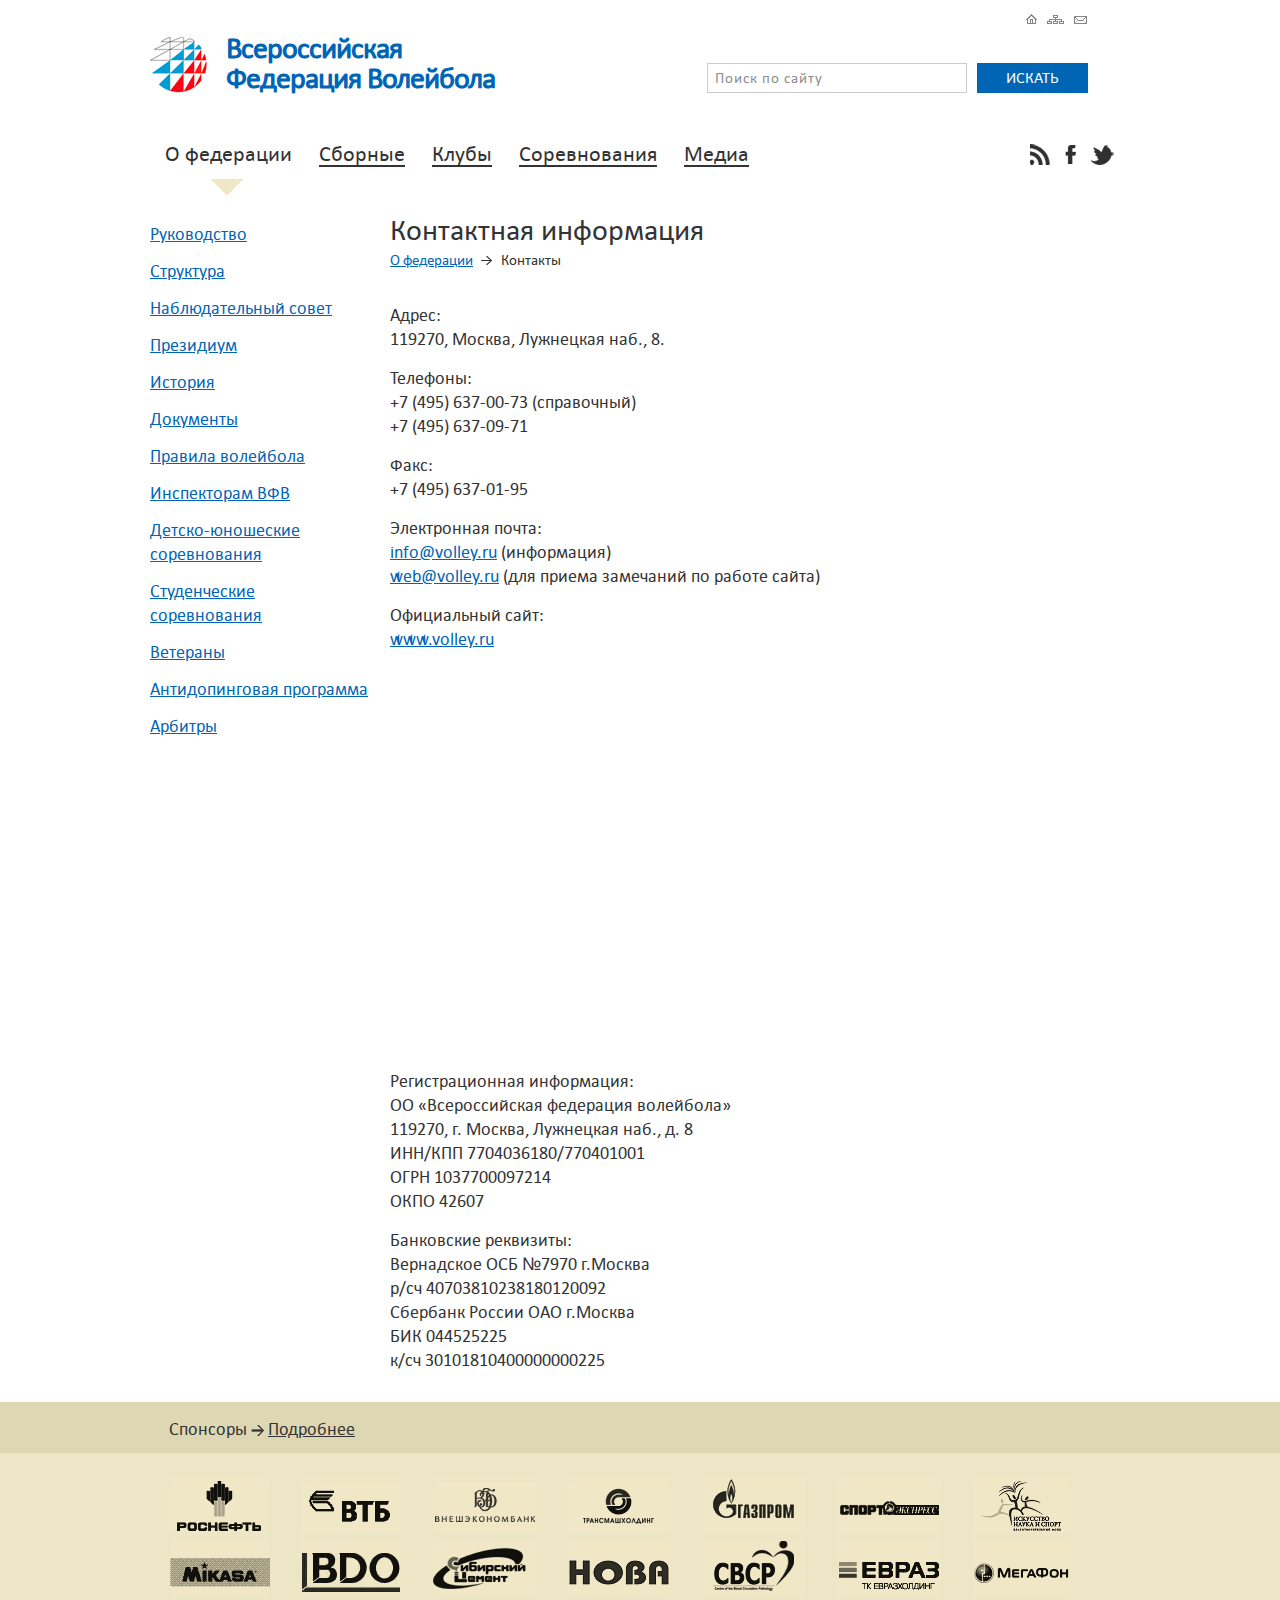
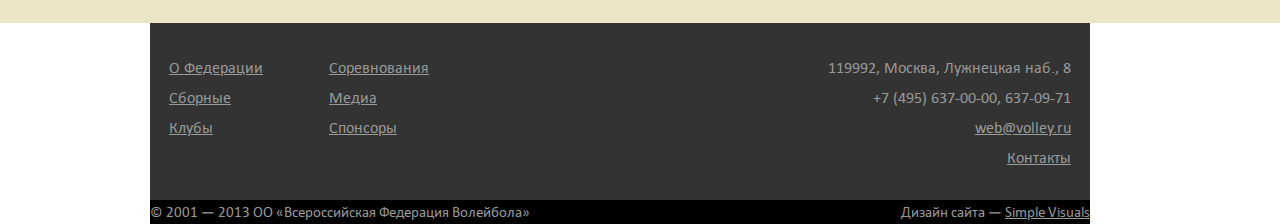
<file: about_contacts.html>
<!DOCTYPE html>
<html lang="en">
<head>
    <title>Контакты</title>
    <meta name = "format-detection" content = "telephone=no" />
    <meta charset="utf-8">
    <link rel="icon" href="images/favicon.ico" type="image/x-icon">
    <link rel="shortcut icon" href="images/favicon.ico" type="image/x-icon" />
    <link rel="stylesheet" type="text/css" media="screen" href="css/style.css">
    <script src="js/jquery.js"></script>
    <script src="js/superfish.js"></script>
    <script src="js/jquery.mousewheel.js"></script>
  	<script src="js/jquery.jscrollpane.min.js"></script>
  	<script src="js/jquery.flexslider.js"></script>
  	<script src="js/jquery.easing.1.3.js"></script>
    <script src="js/owl.carousel.js"></script>
  	<script src="js/script.js"></script>
	<!--[if lt IE 8]>
   <div style=' clear: both; text-align:center; position: relative;'>
     <a href="http://windows.microsoft.com/en-US/internet-explorer/products/ie/home?ocid=ie6_countdown_bannercode">
       <img src="http://storage.ie6countdown.com/assets/100/images/banners/warning_bar_0000_us.jpg" border="0" height="42" width="820" alt="You are using an outdated browser. For a faster, safer browsing experience, upgrade for free today." />
    </a>
  </div>
<![endif]-->
    <!--[if lt IE 9]>
   	<script type="text/javascript" src="js/html5.js"></script>
    	<link rel="stylesheet" type="text/css" media="screen" href="css/ie.css">
    <![endif]-->
</head>
<body>
<!--==============================header=================================-->
 	<header>
    <div class="container_12">
      <div class="row header_inner">
        <div class="grid_12">
          <h1 class="logo">
            <a href="index.html">
              Всероссийская <br>
              Федерация Волейбола
            </a>
          </h1>
          <div class="header_links">
            <a href="#" class="header_icon home"></a>
            <a href="#" class="header_icon sitemap"></a>
            <a href="#" class="header_icon mail"></a>
          </div>
          <form class="wrapper header_search">
            <input type="text" class="header_serch__field" value="Поиск по сайту" onBlur="if(this.value=='') this.value='Поиск по сайту'" onFocus="if(this.value =='Поиск по сайту' ) this.value=''">
            <button class="blue_bg header_search__btn">искать</button>
          </form>
        </div>
      </div>
    </div>
  </header>
  <nav>
    <div class="container_12">
      <div class="clearfix nav_inner">
        <ul class="menu">
         <li class="menu__item current"><a class="menu_link" href="about.html">О федерации</a></li>
          <li class="menu__item"><a class="menu_link" href="teams.html">Сборные</a></li>
          <li class="menu__item"><a class="menu_link" href="clubs.html">Клубы</a></li>
          <li class="menu__item"><a class="menu_link" href="competitions.html">Соревнования</a></li>
          <li class="menu__item"><a class="menu_link" href="media.html">Медиа</a></li>
        </ul>
        <div class="nav_social">
         <a href="#" class="nav_soc__icon rss"></a>
         <a href="#" class="nav_soc__icon facebook"></a>
         <a href="#" class="nav_soc__icon twitter"></a>
        </div>
      </div>
    </div>
  </nav>

<!--==============================content================================-->
  <section id="content" class="cont_pad">
  	<div class="container_12">
      <div class="row">
        <div class="grid_3">
          <ul class="list3">
            <li class="list3_item"><a href="#" class="list3_link">Руководство</a></li>
            <li class="list3_item"><a href="#" class="list3_link">Структура</a></li>
            <li class="list3_item"><a href="#" class="list3_link">Наблюдательный совет</a></li>
            <li class="list3_item"><a href="#" class="list3_link">Президиум</a></li>
            <li class="list3_item"><a href="#" class="list3_link">История</a></li>
            <li class="list3_item"><a href="#" class="list3_link">Документы</a></li>
            <li class="list3_item"><a href="#" class="list3_link">Правила волейбола</a></li>
            <li class="list3_item"><a href="#" class="list3_link">Инспекторам ВФВ</a></li>
            <li class="list3_item"><a href="#" class="list3_link">Детско-юношеские соревнования</a></li>
            <li class="list3_item"><a href="#" class="list3_link">Студенческие соревнования</a></li>
            <li class="list3_item"><a href="#" class="list3_link">Ветераны</a></li>
            <li class="list3_item"><a href="#" class="list3_link">Антидопинговая программа</a></li>
            <li class="list3_item"><a href="#" class="list3_link">Арбитры</a></li>
          </ul>

        </div>
        <div class="grid_9">
          <h2 class="title1">
            Контактная информация
          </h2>
          <div class="breadcrump">
            <a href="#">О федерации</a>
            <span>Контакты</span>
          </div>

          <dl class="contacts_list">
            <dt>Адрес:</dt>
            <dd>119270, Москва, Лужнецкая наб., 8.</dd>
            <dt>Телефоны:</dt>
            <dd>+7 (495) 637-00-73 (справочный)</dd>
            <dd>+7 (495) 637-09-71</dd>
            <dt>Факс:</dt>
            <dd>+7 (495) 637-01-95</dd>
            <dt>Электронная почта:</dt>
            <dd><a href="#" class="link">info@volley.ru</a> (информация)</dd>
            <dd><a href="#" class="link">web@volley.ru</a> (для приема замечаний по работе сайта)</dd>
            <dt>Официальный сайт:</dt>
            <dd><a href="#" class="link">www.volley.ru</a></dd>
            <dt>
              <iframe id="map_canvas" src="http://maps.google.com/maps?f=q&amp;source=s_q&amp;hl=en&amp;geocode=&amp;q=Brooklyn,+New+York,+NY,+United+States&amp;aq=0&amp;sll=37.0625,-95.677068&amp;sspn=61.282355,146.513672&amp;ie=UTF8&amp;hq=&amp;hnear=Brooklyn,+Kings,+New+York&amp;ll=40.649974,-73.950005&amp;spn=0.01628,0.025663&amp;z=14&amp;iwloc=A&amp;output=embed"></iframe>
            </dt>
            <dt>Регистрационная информация:</dt>
            <dd>ОО «Всероссийская федерация волейбола»</dd>
            <dd>119270, г. Москва, Лужнецкая наб., д. 8</dd>
            <dd>ИНН/КПП 7704036180/770401001</dd>
            <dd>ОГРН 1037700097214</dd>
            <dd>ОКПО 42607</dd>
            <dt>Банковские реквизиты:</dt>
            <dd>Вернадское ОСБ №7970 г.Москва</dd>
            <dd>р/сч 40703810238180120092 </dd>
            <dd>Сбербанк России ОАО г.Москва</dd>
            <dd>БИК 044525225</dd>
            <dd>к/сч 30101810400000000225</dd>
          </dl>
          
        </div>
      </div>
    </div>
  </section>

  <section class="wrapper">
    <div class="brown_bg">
      <div class="container_12">
        <div class="row">
          <div class="grid_12">
            <h2 class="title4 t_pad">Спонсоры <a href="#" class="link5">Подробнее</a></h2>
          </div>
        </div>
      </div>
    </div>
    <div class="brown_bg1">
      <div class="container_12">
        <div class="row">
          <div class="grid_12">
            <div class="partners_labels">
              <img src="images/sponsor1.jpg" alt="">
              <img src="images/sponsor2.jpg" alt="">
              <img src="images/sponsor3.jpg" alt="">
              <img src="images/sponsor4.jpg" alt="">
              <img src="images/sponsor5.jpg" alt="">
              <img src="images/sponsor6.jpg" alt="">
              <img src="images/sponsor7.jpg" alt="">
              <img src="images/sponsor8.jpg" alt="">
              <img src="images/sponsor9.jpg" alt="">
              <img src="images/sponsor10.jpg" alt="">
              <img src="images/sponsor11.jpg" alt="">
              <img src="images/sponsor12.jpg" alt="">
              <img src="images/sponsor13.jpg" alt="">
              <img src="images/sponsor14.jpg" alt="">
            </div>
          </div>
        </div>
      </div>
    </div>
  </section>
  
  <aside class="bottom_box">
    <div class="container_12">
      <div class="row">
        <div class="grid_12 clearfix">
          <div class="f_left wrapper bottom_box__left">
            <div class="bottom_box__sm_col">
              <ul class="list2">
                <li class="list2_item"><a href="#" class="link6">О Федерации</a></li>
                <li class="list2_item"><a href="#" class="link6">Сборные</a></li>
                <li class="list2_item"><a href="#" class="link6">Клубы</a></li>
              </ul>
            </div>
            <div class="bottom_box__sm_col">
              <ul class="list2">
                <li class="list2_item"><a href="#" class="link6">Соревнования</a></li>
                <li class="list2_item"><a href="#" class="link6">Медиа</a></li>
                <li class="list2_item"><a href="#" class="link6">Спонсоры</a></li>
              </ul>
            </div>
          </div>
          <div class="f_right bottom_box__right">
            <ul class="list2">
              <li class="list2_item">119992, Москва, Лужнецкая наб., 8</li>
              <li class="list2_item">+7 (495) 637-00-00, 637-09-71</li>
              <li class="list2_item"><a href="#" class="link6">web@volley.ru</a></li>
              <li class="list2_item"><a href="#" class="link6">Контакты</a></li>
            </ul>
          </div>
        </div>
      </div>
    </div>
  </aside>
<!--==============================footer=================================-->
<footer>
  <div class="container_12">
    <div class="row">
      <div class="clearfix grid_12">
        <div class="f_left">
          © 2001 — 2013 ОО «Всероссийская Федерация Волейбола»
        </div>
        <div class="f_right">
          Дизайн сайта — <a href="#">Simple Visuals</a>
        </div>
      </div>
    </div>
  </div>
</footer>

</body>
</html>
</file>
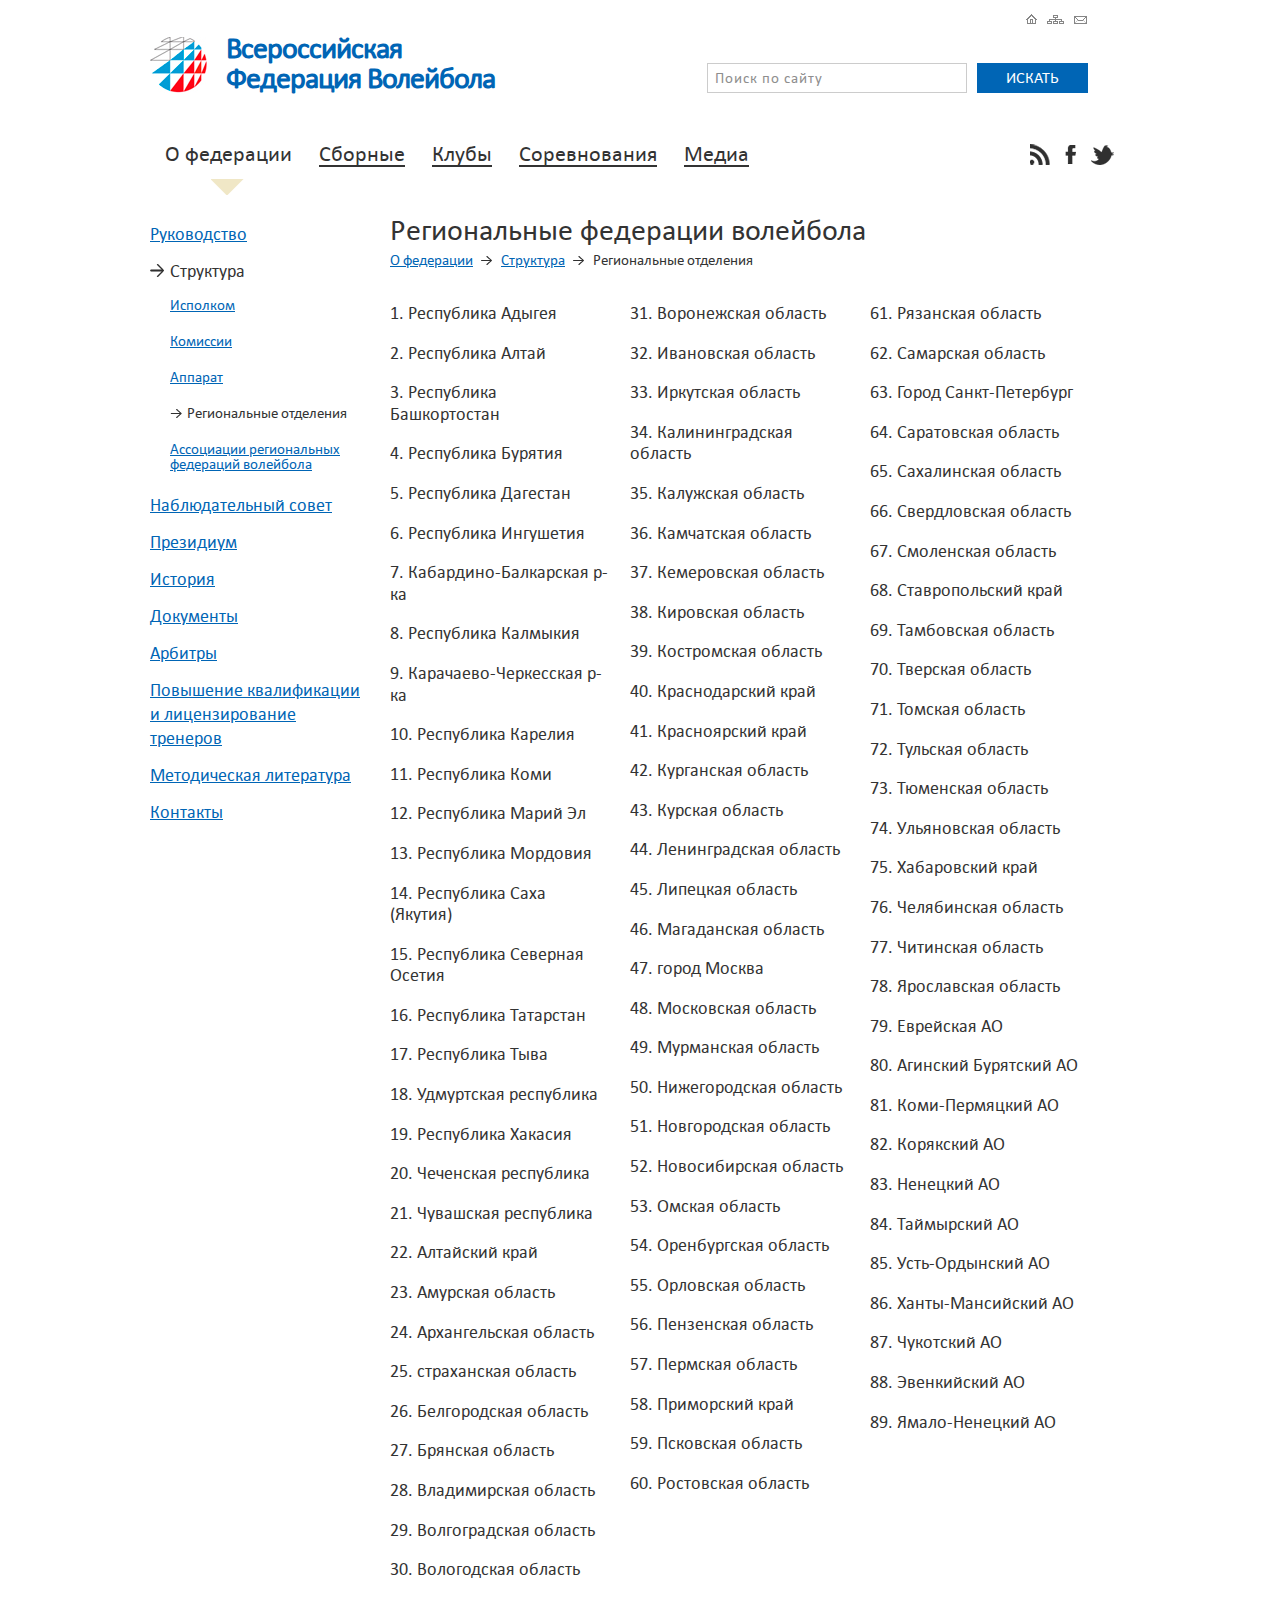
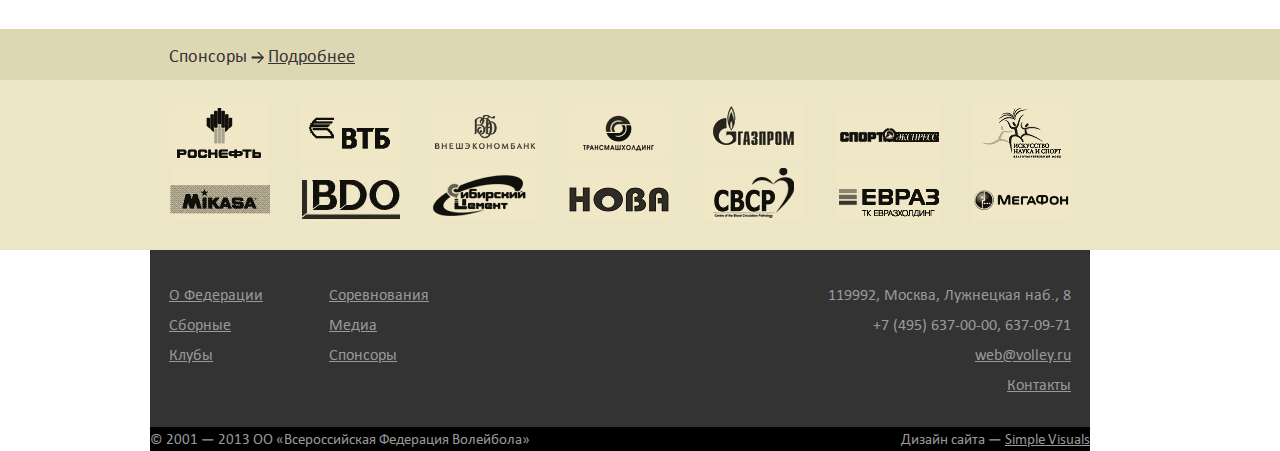
<file: about_departments.html>
<!DOCTYPE html>
<html lang="en">
<head>
    <title>Региональные отделения</title>
    <meta name = "format-detection" content = "telephone=no" />
    <meta charset="utf-8">
    <link rel="icon" href="images/favicon.ico" type="image/x-icon">
    <link rel="shortcut icon" href="images/favicon.ico" type="image/x-icon" />
    <link rel="stylesheet" type="text/css" media="screen" href="css/style.css">
    <script src="js/jquery.js"></script>
    <script src="js/superfish.js"></script>
    <script src="js/jquery.mousewheel.js"></script>
  	<script src="js/jquery.jscrollpane.min.js"></script>
  	<script src="js/jquery.flexslider.js"></script>
  	<script src="js/jquery.easing.1.3.js"></script>
    <script src="js/owl.carousel.js"></script>
  	<script src="js/script.js"></script>
	<!--[if lt IE 8]>
   <div style=' clear: both; text-align:center; position: relative;'>
     <a href="http://windows.microsoft.com/en-US/internet-explorer/products/ie/home?ocid=ie6_countdown_bannercode">
       <img src="http://storage.ie6countdown.com/assets/100/images/banners/warning_bar_0000_us.jpg" border="0" height="42" width="820" alt="You are using an outdated browser. For a faster, safer browsing experience, upgrade for free today." />
    </a>
  </div>
<![endif]-->
    <!--[if lt IE 9]>
   	<script type="text/javascript" src="js/html5.js"></script>
    	<link rel="stylesheet" type="text/css" media="screen" href="css/ie.css">
    <![endif]-->
</head>
<body>
<!--==============================header=================================-->
 	<header>
    <div class="container_12">
      <div class="row header_inner">
        <div class="grid_12">
          <h1 class="logo">
            <a href="index.html">
              Всероссийская <br>
              Федерация Волейбола
            </a>
          </h1>
          <div class="header_links">
            <a href="#" class="header_icon home"></a>
            <a href="#" class="header_icon sitemap"></a>
            <a href="#" class="header_icon mail"></a>
          </div>
          <form class="wrapper header_search">
            <input type="text" class="header_serch__field" value="Поиск по сайту" onBlur="if(this.value=='') this.value='Поиск по сайту'" onFocus="if(this.value =='Поиск по сайту' ) this.value=''">
            <button class="blue_bg header_search__btn">искать</button>
          </form>
        </div>
      </div>
    </div>
  </header>
  <nav>
    <div class="container_12">
      <div class="clearfix nav_inner">
        <ul class="menu">
         <li class="menu__item current"><a class="menu_link" href="about.html">О федерации</a></li>
          <li class="menu__item"><a class="menu_link" href="teams.html">Сборные</a></li>
          <li class="menu__item"><a class="menu_link" href="clubs.html">Клубы</a></li>
          <li class="menu__item"><a class="menu_link" href="competitions.html">Соревнования</a></li>
          <li class="menu__item"><a class="menu_link" href="media.html">Медиа</a></li>
        </ul>
        <div class="nav_social">
         <a href="#" class="nav_soc__icon rss"></a>
         <a href="#" class="nav_soc__icon facebook"></a>
         <a href="#" class="nav_soc__icon twitter"></a>
        </div>
      </div>
    </div>
  </nav>

<!--==============================content================================-->
  <section id="content" class="cont_pad">
  	<div class="container_12">
      <div class="row">
        <div class="grid_3">
          <ul class="list3">
            <li class="list3_item"><a href="#" class="list3_link">Руководство</a></li>
            <li class="list3_item current"><a href="#" class="list3_link">Структура</a>
              <ul class="list3_sub">
                <li class="list3_sub_item"><a href="#" class="list3_sub_link">Исполком</a></li>
                <li class="list3_sub_item"><a href="#" class="list3_sub_link">Комиссии</a></li>
                <li class="list3_sub_item"><a href="#" class="list3_sub_link">Аппарат</a></li>
                <li class="list3_sub_item current"><a href="#" class="list3_sub_link">Региональные отделения</a></li>
                <li class="list3_sub_item"><a href="#" class="list3_sub_link">Ассоциации региональных федераций волейбола</a></li>
              </ul>
            </li>
            <li class="list3_item"><a href="#" class="list3_link">Наблюдательный совет</a></li>
            <li class="list3_item"><a href="#" class="list3_link">Президиум</a></li>
            <li class="list3_item"><a href="#" class="list3_link">История</a></li>
            <li class="list3_item"><a href="#" class="list3_link">Документы</a></li>
            <li class="list3_item"><a href="#" class="list3_link">Арбитры</a></li>
            <li class="list3_item"><a href="#" class="list3_link">Повышение квалификации и лицензирование тренеров</a></li>
            <li class="list3_item"><a href="#" class="list3_link">Методическая литература</a></li>
            <li class="list3_item"><a href="#" class="list3_link">Контакты</a></li>
          </ul>

        </div>
        <div class="grid_9">
          <h2 class="title1">Региональные федерации волейбола</h2>
          <div class="breadcrump">
            <a href="#">О федерации</a>
            <a href="#">Структура</a>
            <span>Региональные отделения</span>
          </div>
          
          <div class="row">
            <div class="grid_3">
              <ol class="list5">
                <li class="list5_item">1. Республика Адыгея</li>
                <li class="list5_item">2. Республика Алтай</li>
                <li class="list5_item">3. Республика Башкортостан</li>
                <li class="list5_item">4. Республика Бурятия</li>
                <li class="list5_item">5. Республика Дагестан</li>
                <li class="list5_item">6. Республика Ингушетия</li>
                <li class="list5_item">7. Кабардино-Балкарская р-ка</li>
                <li class="list5_item">8. Республика Калмыкия</li>
                <li class="list5_item">9. Карачаево-Черкесская р-ка</li>
                <li class="list5_item">10. Республика Карелия</li>
                <li class="list5_item">11. Республика Коми</li>
                <li class="list5_item">12. Республика Марий Эл</li>
                <li class="list5_item">13. Республика Мордовия</li>
                <li class="list5_item">14. Республика Саха (Якутия)</li>
                <li class="list5_item">15. Республика Северная Осетия</li>
                <li class="list5_item">16. Республика Татарстан</li>
                <li class="list5_item">17. Республика Тыва</li>
                <li class="list5_item">18. Удмуртская республика</li>
                <li class="list5_item">19. Республика Хакасия</li>
                <li class="list5_item">20. Чеченская республика</li>
                <li class="list5_item">21. Чувашская республика</li>
                <li class="list5_item">22. Алтайский край</li>
                <li class="list5_item">23. Амурская область</li>
                <li class="list5_item">24. Архангельская область</li>
                <li class="list5_item">25. страханская область</li>
                <li class="list5_item">26. Белгородская область</li>
                <li class="list5_item">27. Брянская область</li>
                <li class="list5_item">28. Владимирская область</li>
                <li class="list5_item">29. Волгоградская область</li>
                <li class="list5_item">30. Вологодская область</li>
              </ol>
            </div>
            <div class="grid_3">
              <ol class="list5">
                <li class="list5_item">31. Воронежская область</li>
                <li class="list5_item">32. Ивановская область</li>
                <li class="list5_item">33. Иркутская область</li>
                <li class="list5_item">34. Калининградская область</li>
                <li class="list5_item">35. Калужская область</li>
                <li class="list5_item">36. Камчатская область</li>
                <li class="list5_item">37. Кемеровская область</li>
                <li class="list5_item">38. Кировская область</li>
                <li class="list5_item">39. Костромская область</li>
                <li class="list5_item">40. Краснодарский край</li>
                <li class="list5_item">41. Красноярский край</li>
                <li class="list5_item">42. Курганская область</li>
                <li class="list5_item">43. Курская область</li>
                <li class="list5_item">44. Ленинградская область</li>
                <li class="list5_item">45. Липецкая область</li>
                <li class="list5_item">46. Магаданская область</li>
                <li class="list5_item">47. город Москва</li>
                <li class="list5_item">48. Московская область</li>
                <li class="list5_item">49. Мурманская область</li>
                <li class="list5_item">50. Нижегородская область</li>
                <li class="list5_item">51. Новгородская область</li>
                <li class="list5_item">52. Новосибирская область</li>
                <li class="list5_item">53. Омская область</li>
                <li class="list5_item">54. Оренбургская область</li>
                <li class="list5_item">55. Орловская область</li>
                <li class="list5_item">56. Пензенская область</li>
                <li class="list5_item">57. Пермская область</li>
                <li class="list5_item">58. Приморский край</li>
                <li class="list5_item">59. Псковская область</li>
                <li class="list5_item">60. Ростовская область</li>
              </ol>
            </div>
            <div class="grid_3">
              <ol class="list5">
                <li class="list5_item">61. Рязанская область</li>
                <li class="list5_item">62. Самарская область</li>
                <li class="list5_item">63. Город Санкт-Петербург</li>
                <li class="list5_item">64. Саратовская область</li>
                <li class="list5_item">65. Сахалинская область</li>
                <li class="list5_item">66. Свердловская область</li>
                <li class="list5_item">67. Смоленская область</li>
                <li class="list5_item">68. Ставропольский край</li>
                <li class="list5_item">69. Тамбовская область</li>
                <li class="list5_item">70. Тверская область</li>
                <li class="list5_item">71. Томская область</li>
                <li class="list5_item">72. Тульская область</li>
                <li class="list5_item">73. Тюменская область</li>
                <li class="list5_item">74. Ульяновская область</li>
                <li class="list5_item">75. Хабаровский край</li>
                <li class="list5_item">76. Челябинская область</li>
                <li class="list5_item">77. Читинская область</li>
                <li class="list5_item">78. Ярославская область</li>
                <li class="list5_item">79. Еврейская АО</li>
                <li class="list5_item">80. Агинский Бурятский АО</li>
                <li class="list5_item">81. Коми-Пермяцкий АО</li>
                <li class="list5_item">82. Корякский АО</li>
                <li class="list5_item">83. Ненецкий АО</li>
                <li class="list5_item">84. Таймырский АО</li>
                <li class="list5_item">85. Усть-Ордынский АО</li>
                <li class="list5_item">86. Ханты-Мансийский АО</li>
                <li class="list5_item">87. Чукотский АО</li>
                <li class="list5_item">88. Эвенкийский АО</li>
                <li class="list5_item">89. Ямало-Ненецкий АО</li>
              </ol>
            </div>
          </div>

        </div>
      </div>
    </div>
  </section>

  <section class="wrapper">
    <div class="brown_bg">
      <div class="container_12">
        <div class="row">
          <div class="grid_12">
            <h2 class="title4 t_pad">Спонсоры <a href="#" class="link5">Подробнее</a></h2>
          </div>
        </div>
      </div>
    </div>
    <div class="brown_bg1">
      <div class="container_12">
        <div class="row">
          <div class="grid_12">
            <div class="partners_labels">
              <img src="images/sponsor1.jpg" alt="">
              <img src="images/sponsor2.jpg" alt="">
              <img src="images/sponsor3.jpg" alt="">
              <img src="images/sponsor4.jpg" alt="">
              <img src="images/sponsor5.jpg" alt="">
              <img src="images/sponsor6.jpg" alt="">
              <img src="images/sponsor7.jpg" alt="">
              <img src="images/sponsor8.jpg" alt="">
              <img src="images/sponsor9.jpg" alt="">
              <img src="images/sponsor10.jpg" alt="">
              <img src="images/sponsor11.jpg" alt="">
              <img src="images/sponsor12.jpg" alt="">
              <img src="images/sponsor13.jpg" alt="">
              <img src="images/sponsor14.jpg" alt="">
            </div>
          </div>
        </div>
      </div>
    </div>
  </section>
  
  <aside class="bottom_box">
    <div class="container_12">
      <div class="row">
        <div class="grid_12 clearfix">
          <div class="f_left wrapper bottom_box__left">
            <div class="bottom_box__sm_col">
              <ul class="list2">
                <li class="list2_item"><a href="#" class="link6">О Федерации</a></li>
                <li class="list2_item"><a href="#" class="link6">Сборные</a></li>
                <li class="list2_item"><a href="#" class="link6">Клубы</a></li>
              </ul>
            </div>
            <div class="bottom_box__sm_col">
              <ul class="list2">
                <li class="list2_item"><a href="#" class="link6">Соревнования</a></li>
                <li class="list2_item"><a href="#" class="link6">Медиа</a></li>
                <li class="list2_item"><a href="#" class="link6">Спонсоры</a></li>
              </ul>
            </div>
          </div>
          <div class="f_right bottom_box__right">
            <ul class="list2">
              <li class="list2_item">119992, Москва, Лужнецкая наб., 8</li>
              <li class="list2_item">+7 (495) 637-00-00, 637-09-71</li>
              <li class="list2_item"><a href="#" class="link6">web@volley.ru</a></li>
              <li class="list2_item"><a href="#" class="link6">Контакты</a></li>
            </ul>
          </div>
        </div>
      </div>
    </div>
  </aside>
<!--==============================footer=================================-->
<footer>
  <div class="container_12">
    <div class="row">
      <div class="clearfix grid_12">
        <div class="f_left">
          © 2001 — 2013 ОО «Всероссийская Федерация Волейбола»
        </div>
        <div class="f_right">
          Дизайн сайта — <a href="#">Simple Visuals</a>
        </div>
      </div>
    </div>
  </div>
</footer>

</body>
</html>
</file>
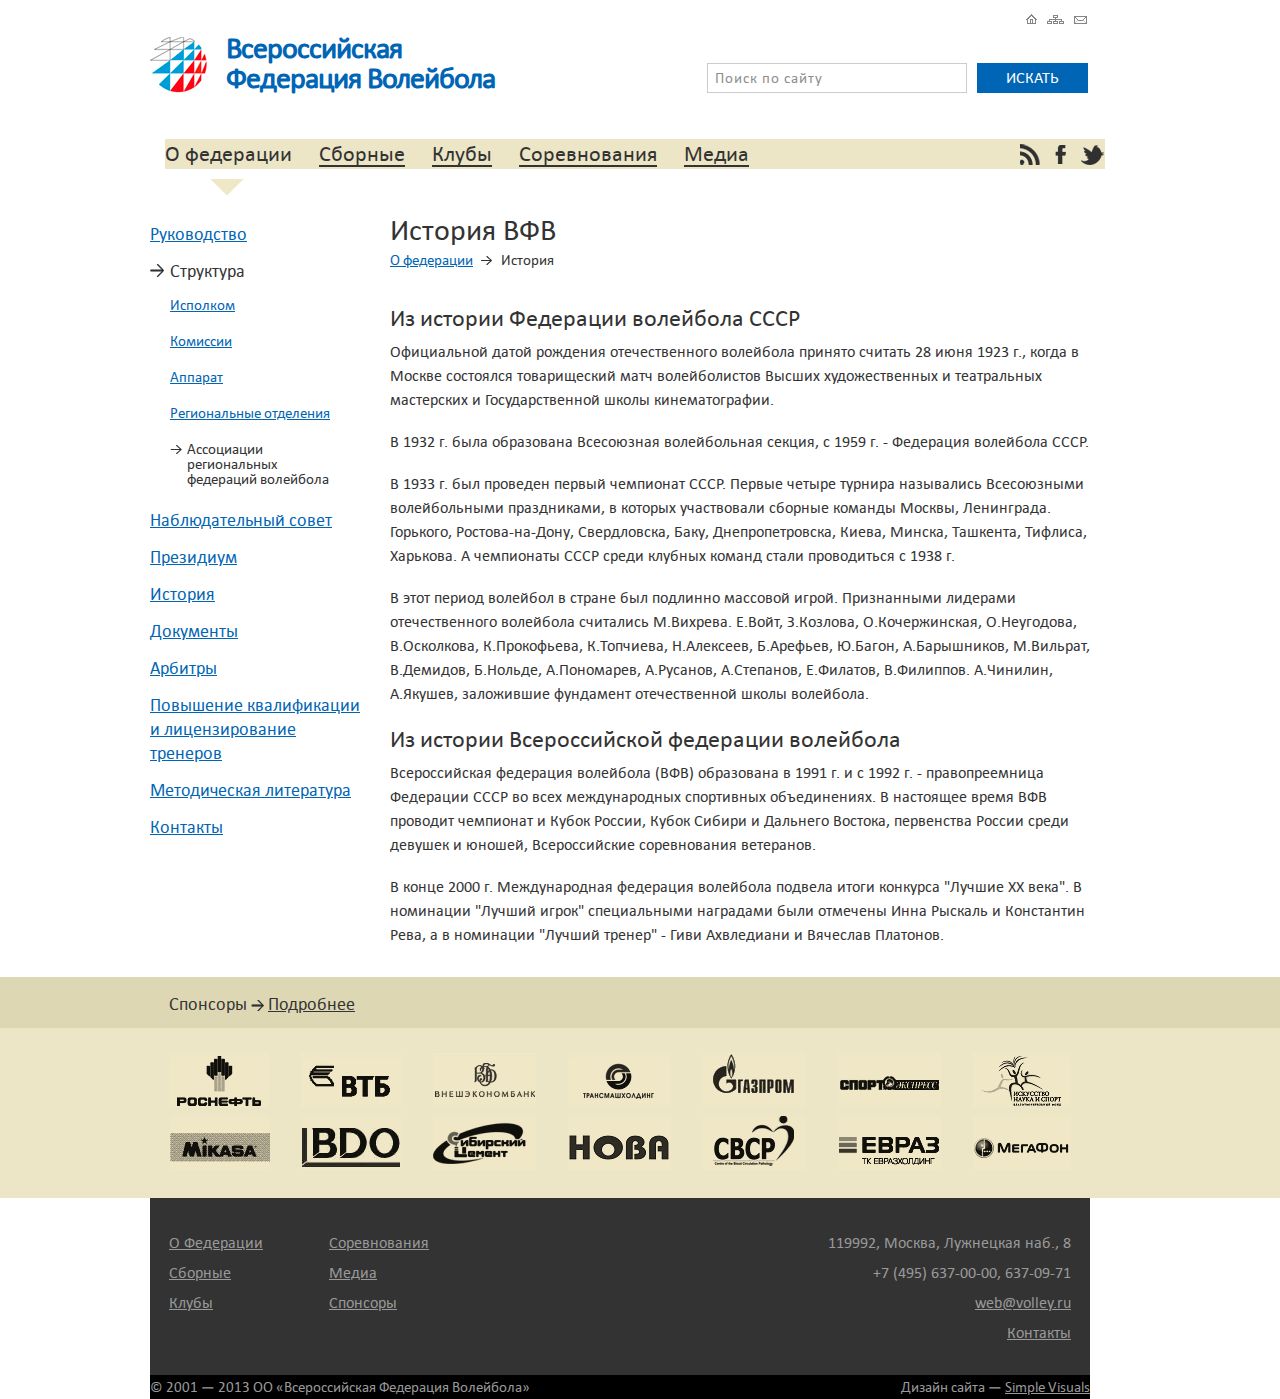
<file: about_history.html>
<!DOCTYPE html>
<html lang="en">
<head>
    <title>История ВФВ</title>
    <meta name = "format-detection" content = "telephone=no" />
    <meta charset="utf-8">
    <link rel="icon" href="images/favicon.ico" type="image/x-icon">
    <link rel="shortcut icon" href="images/favicon.ico" type="image/x-icon" />
    <link rel="stylesheet" type="text/css" media="screen" href="css/style.css">
    <script src="js/jquery.js"></script>
    <script src="js/superfish.js"></script>
    <script src="js/jquery.mousewheel.js"></script>
  	<script src="js/jquery.jscrollpane.min.js"></script>
  	<script src="js/jquery.flexslider.js"></script>
  	<script src="js/jquery.easing.1.3.js"></script>
    <script src="js/owl.carousel.js"></script>
  	<script src="js/script.js"></script>
	<!--[if lt IE 8]>
   <div style=' clear: both; text-align:center; position: relative;'>
     <a href="http://windows.microsoft.com/en-US/internet-explorer/products/ie/home?ocid=ie6_countdown_bannercode">
       <img src="http://storage.ie6countdown.com/assets/100/images/banners/warning_bar_0000_us.jpg" border="0" height="42" width="820" alt="You are using an outdated browser. For a faster, safer browsing experience, upgrade for free today." />
    </a>
  </div>
<![endif]-->
    <!--[if lt IE 9]>
   	<script type="text/javascript" src="js/html5.js"></script>
    	<link rel="stylesheet" type="text/css" media="screen" href="css/ie.css">
    <![endif]-->
</head>
<body>
<!--==============================header=================================-->
 	<header>
    <div class="container_12">
      <div class="row header_inner">
        <div class="grid_12">
          <h1 class="logo">
            <a href="index.html">
              Всероссийская <br>
              Федерация Волейбола
            </a>
          </h1>
          <div class="header_links">
            <a href="#" class="header_icon home"></a>
            <a href="#" class="header_icon sitemap"></a>
            <a href="#" class="header_icon mail"></a>
          </div>
          <form class="wrapper header_search">
            <input type="text" class="header_serch__field" value="Поиск по сайту" onBlur="if(this.value=='') this.value='Поиск по сайту'" onFocus="if(this.value =='Поиск по сайту' ) this.value=''">
            <button class="blue_bg header_search__btn">искать</button>
          </form>
        </div>
      </div>
    </div>
  </header>
  <nav>
    <div class="container_12">
      <div class="row nav_inner">
        <div class="grid_12">
          <ul class="menu">
           <li class="menu__item current"><a class="menu_link" href="about.html">О федерации</a></li>
            <li class="menu__item"><a class="menu_link" href="teams.html">Сборные</a></li>
            <li class="menu__item"><a class="menu_link" href="clubs.html">Клубы</a></li>
            <li class="menu__item"><a class="menu_link" href="competitions.html">Соревнования</a></li>
            <li class="menu__item"><a class="menu_link" href="media.html">Медиа</a></li>
          </ul>
          <div class="nav_social">
           <a href="#" class="nav_soc__icon rss"></a>
           <a href="#" class="nav_soc__icon facebook"></a>
           <a href="#" class="nav_soc__icon twitter"></a>
          </div>
        </div>
      </div>
    </div>
  </nav>

<!--==============================content================================-->
  <section id="content" class="cont_pad">
  	<div class="container_12">
      <div class="row">
        <div class="grid_3">
          <ul class="list3">
            <li class="list3_item"><a href="#" class="list3_link">Руководство</a></li>
            <li class="list3_item current"><a href="#" class="list3_link">Структура</a>
              <ul class="list3_sub">
                <li class="list3_sub_item"><a href="#" class="list3_sub_link">Исполком</a></li>
                <li class="list3_sub_item"><a href="#" class="list3_sub_link">Комиссии</a></li>
                <li class="list3_sub_item"><a href="#" class="list3_sub_link">Аппарат</a></li>
                <li class="list3_sub_item"><a href="#" class="list3_sub_link">Региональные отделения</a></li>
                <li class="list3_sub_item current"><a href="#" class="list3_sub_link">Ассоциации региональных федераций волейбола</a></li>
              </ul>
            </li>
            <li class="list3_item"><a href="#" class="list3_link">Наблюдательный совет</a></li>
            <li class="list3_item"><a href="#" class="list3_link">Президиум</a></li>
            <li class="list3_item"><a href="#" class="list3_link">История</a></li>
            <li class="list3_item"><a href="#" class="list3_link">Документы</a></li>
            <li class="list3_item"><a href="#" class="list3_link">Арбитры</a></li>
            <li class="list3_item"><a href="#" class="list3_link">Повышение квалификации и лицензирование тренеров</a></li>
            <li class="list3_item"><a href="#" class="list3_link">Методическая литература</a></li>
            <li class="list3_item"><a href="#" class="list3_link">Контакты</a></li>
          </ul>

        </div>
        <div class="grid_9">
          <h2 class="title1">История ВФВ</h2>
          <div class="breadcrump">
            <a href="#">О федерации</a>
            <span>История</span>
          </div>
          
          <h3 class="title2 t_ind">Из истории Федерации волейбола СССР</h3>
          
          <p>Официальной датой рождения отечественного волейбола принято считать 28 июня 1923 г., когда в Москве состоялся товарищеский матч волейболистов Высших художественных и театральных мастерских и Государственной школы кинематографии.</p>

          <p>В 1932 г. была образована Всесоюзная волейбольная секция, с 1959 г. - Федерация волейбола СССР.</p>

          <p>В 1933 г. был проведен первый чемпионат СССР. Первые четыре турнира назывались Всесоюзными волейбольными праздниками, в которых участвовали сборные команды Москвы, Ленинграда. Горького, Ростова-на-Дону, Свердловска, Баку, Днепропетровска, Киева, Минска, Ташкента, Тифлиса, Харькова. А чемпионаты СССР среди клубных команд стали проводиться с 1938 г.</p>

          <p>В этот период волейбол в стране был подлинно массовой игрой. Признанными лидерами отечественного волейбола считались М.Вихрева. Е.Войт, З.Козлова, О.Кочержинская, О.Неугодова, В.Осколкова, К.Прокофьева, К.Топчиева, Н.Алексеев, Б.Арефьев, Ю.Багон, А.Барышников, М.Вильрат, В.Демидов, Б.Нольде, А.Пономарев, А.Русанов, А.Степанов, Е.Филатов, В.Филиппов. А.Чинилин, А.Якушев, заложившие фундамент отечественной школы волейбола.</p>

          <h3 class="title2 t_ind">Из истории Всероссийской федерации волейбола</h3>
          <p>Всероссийская федерация волейбола (ВФВ) образована в 1991 г. и с 1992 г. - правопреемница Федерации СССР во всех международных спортивных объединениях. В настоящее время ВФВ проводит чемпионат и Кубок России, Кубок Сибири и Дальнего Востока, первенства России среди девушек и юношей, Всероссийские соревнования ветеранов.</p>
          В конце 2000 г. Международная федерация волейбола подвела итоги конкурса "Лучшие ХХ века". В номинации "Лучший игрок" специальными наградами были отмечены Инна Рыскаль и Константин Рева, а в номинации "Лучший тренер" - Гиви Ахвледиани и Вячеслав Платонов.
        </div>
      </div>
    </div>
  </section>

  <section class="wrapper">
    <div class="brown_bg">
      <div class="container_12">
        <div class="row">
          <div class="grid_12">
            <h2 class="title4 t_pad">Спонсоры <a href="#" class="link5">Подробнее</a></h2>
          </div>
        </div>
      </div>
    </div>
    <div class="brown_bg1">
      <div class="container_12">
        <div class="row">
          <div class="grid_12">
            <div class="partners_labels">
              <img src="images/sponsor1.jpg" alt="">
              <img src="images/sponsor2.jpg" alt="">
              <img src="images/sponsor3.jpg" alt="">
              <img src="images/sponsor4.jpg" alt="">
              <img src="images/sponsor5.jpg" alt="">
              <img src="images/sponsor6.jpg" alt="">
              <img src="images/sponsor7.jpg" alt="">
              <img src="images/sponsor8.jpg" alt="">
              <img src="images/sponsor9.jpg" alt="">
              <img src="images/sponsor10.jpg" alt="">
              <img src="images/sponsor11.jpg" alt="">
              <img src="images/sponsor12.jpg" alt="">
              <img src="images/sponsor13.jpg" alt="">
              <img src="images/sponsor14.jpg" alt="">
            </div>
          </div>
        </div>
      </div>
    </div>
  </section>
  
  <aside class="bottom_box">
    <div class="container_12">
      <div class="row">
        <div class="grid_12 clearfix">
          <div class="f_left wrapper bottom_box__left">
            <div class="bottom_box__sm_col">
              <ul class="list2">
                <li class="list2_item"><a href="#" class="link6">О Федерации</a></li>
                <li class="list2_item"><a href="#" class="link6">Сборные</a></li>
                <li class="list2_item"><a href="#" class="link6">Клубы</a></li>
              </ul>
            </div>
            <div class="bottom_box__sm_col">
              <ul class="list2">
                <li class="list2_item"><a href="#" class="link6">Соревнования</a></li>
                <li class="list2_item"><a href="#" class="link6">Медиа</a></li>
                <li class="list2_item"><a href="#" class="link6">Спонсоры</a></li>
              </ul>
            </div>
          </div>
          <div class="f_right bottom_box__right">
            <ul class="list2">
              <li class="list2_item">119992, Москва, Лужнецкая наб., 8</li>
              <li class="list2_item">+7 (495) 637-00-00, 637-09-71</li>
              <li class="list2_item"><a href="#" class="link6">web@volley.ru</a></li>
              <li class="list2_item"><a href="#" class="link6">Контакты</a></li>
            </ul>
          </div>
        </div>
      </div>
    </div>
  </aside>
<!--==============================footer=================================-->
<footer>
  <div class="container_12">
    <div class="row">
      <div class="clearfix grid_12">
        <div class="f_left">
          © 2001 — 2013 ОО «Всероссийская Федерация Волейбола»
        </div>
        <div class="f_right">
          Дизайн сайта — <a href="#">Simple Visuals</a>
        </div>
      </div>
    </div>
  </div>
</footer>

</body>
</html>
</file>
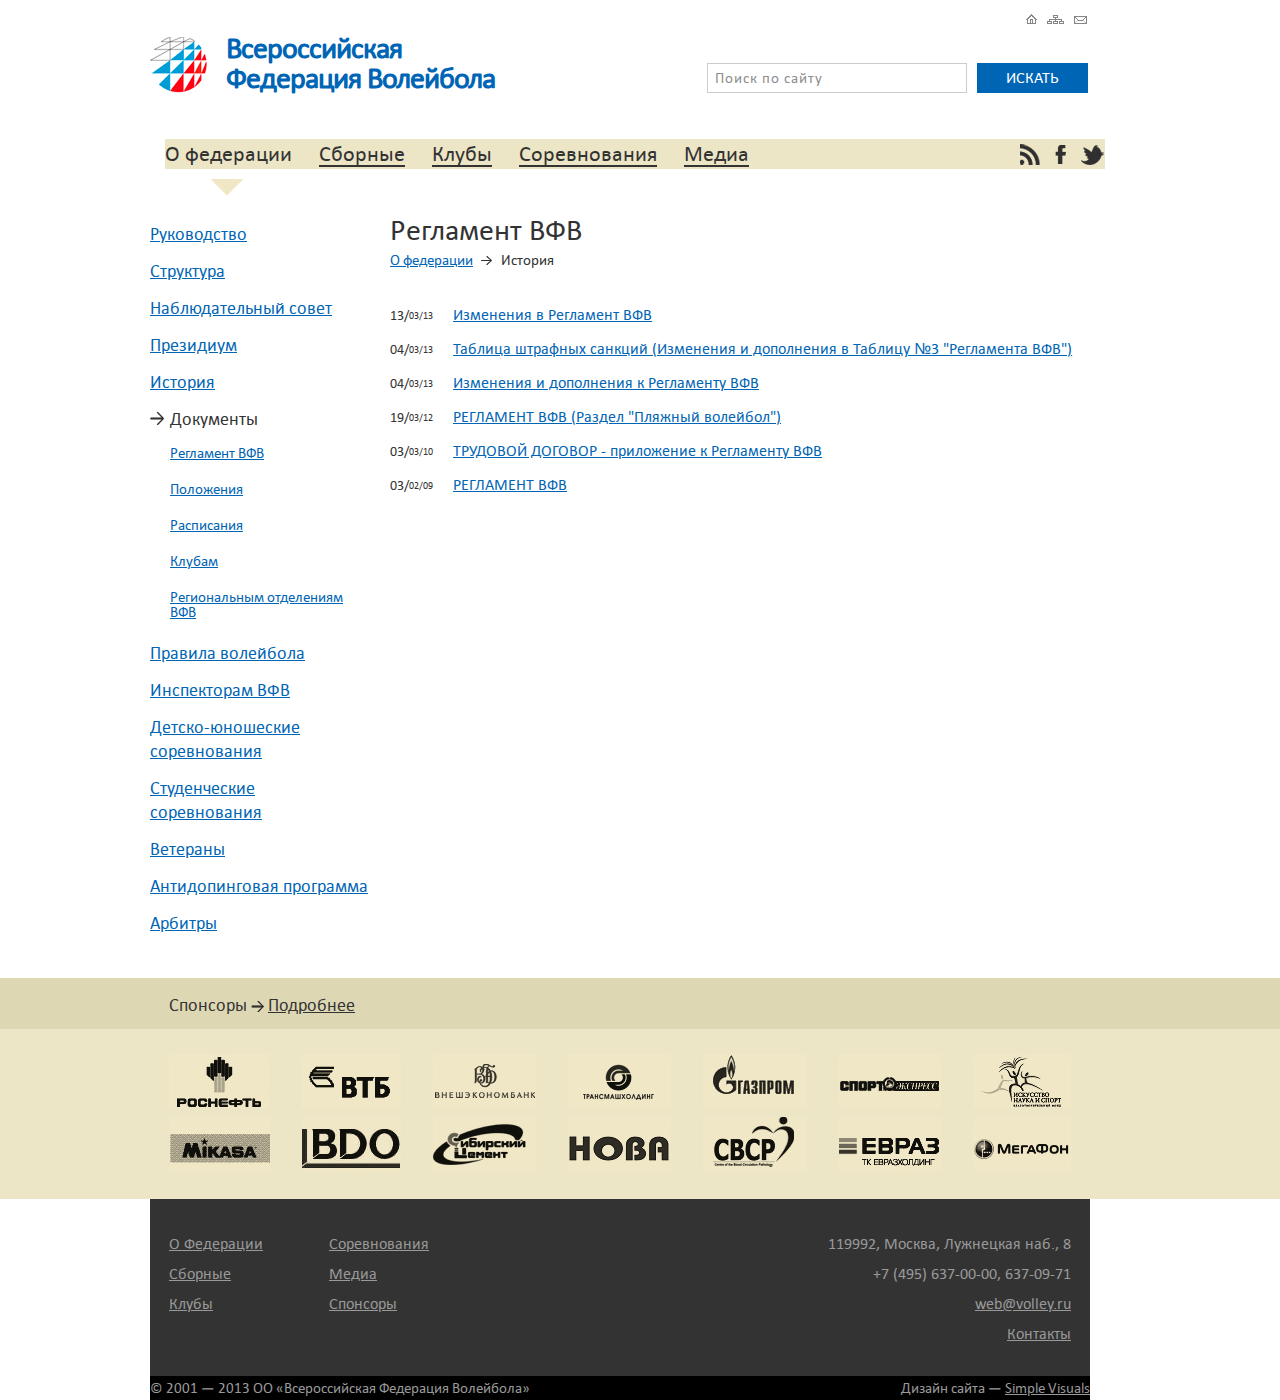
<file: about_reg.html>
<!DOCTYPE html>
<html lang="en">
<head>
    <title>Регламент ВФВ</title>
    <meta name = "format-detection" content = "telephone=no" />
    <meta charset="utf-8">
    <link rel="icon" href="images/favicon.ico" type="image/x-icon">
    <link rel="shortcut icon" href="images/favicon.ico" type="image/x-icon" />
    <link rel="stylesheet" type="text/css" media="screen" href="css/style.css">
    <script src="js/jquery.js"></script>
    <script src="js/superfish.js"></script>
    <script src="js/jquery.mousewheel.js"></script>
  	<script src="js/jquery.jscrollpane.min.js"></script>
  	<script src="js/jquery.flexslider.js"></script>
  	<script src="js/jquery.easing.1.3.js"></script>
    <script src="js/owl.carousel.js"></script>
  	<script src="js/script.js"></script>
	<!--[if lt IE 8]>
   <div style=' clear: both; text-align:center; position: relative;'>
     <a href="http://windows.microsoft.com/en-US/internet-explorer/products/ie/home?ocid=ie6_countdown_bannercode">
       <img src="http://storage.ie6countdown.com/assets/100/images/banners/warning_bar_0000_us.jpg" border="0" height="42" width="820" alt="You are using an outdated browser. For a faster, safer browsing experience, upgrade for free today." />
    </a>
  </div>
<![endif]-->
    <!--[if lt IE 9]>
   	<script type="text/javascript" src="js/html5.js"></script>
    	<link rel="stylesheet" type="text/css" media="screen" href="css/ie.css">
    <![endif]-->
</head>
<body>
<!--==============================header=================================-->
 	<header>
    <div class="container_12">
      <div class="row header_inner">
        <div class="grid_12">
          <h1 class="logo">
            <a href="index.html">
              Всероссийская <br>
              Федерация Волейбола
            </a>
          </h1>
          <div class="header_links">
            <a href="#" class="header_icon home"></a>
            <a href="#" class="header_icon sitemap"></a>
            <a href="#" class="header_icon mail"></a>
          </div>
          <form class="wrapper header_search">
            <input type="text" class="header_serch__field" value="Поиск по сайту" onBlur="if(this.value=='') this.value='Поиск по сайту'" onFocus="if(this.value =='Поиск по сайту' ) this.value=''">
            <button class="blue_bg header_search__btn">искать</button>
          </form>
        </div>
      </div>
    </div>
  </header>
  <nav>
    <div class="container_12">
      <div class="row nav_inner">
        <div class="grid_12">
          <ul class="menu">
           <li class="menu__item current"><a class="menu_link" href="about.html">О федерации</a></li>
            <li class="menu__item"><a class="menu_link" href="teams.html">Сборные</a></li>
            <li class="menu__item"><a class="menu_link" href="clubs.html">Клубы</a></li>
            <li class="menu__item"><a class="menu_link" href="competitions.html">Соревнования</a></li>
            <li class="menu__item"><a class="menu_link" href="media.html">Медиа</a></li>
          </ul>
          <div class="nav_social">
           <a href="#" class="nav_soc__icon rss"></a>
           <a href="#" class="nav_soc__icon facebook"></a>
           <a href="#" class="nav_soc__icon twitter"></a>
          </div>
        </div>
      </div>
    </div>
  </nav>

<!--==============================content================================-->
  <section id="content" class="cont_pad">
  	<div class="container_12">
      <div class="row">
        <div class="grid_3">
          <ul class="list3">
            <li class="list3_item"><a href="#" class="list3_link">Руководство</a></li>
            <li class="list3_item"><a href="#" class="list3_link">Структура</a></li>
            <li class="list3_item"><a href="#" class="list3_link">Наблюдательный совет</a></li>
            <li class="list3_item"><a href="#" class="list3_link">Президиум</a></li>
            <li class="list3_item"><a href="#" class="list3_link">История</a></li>
            <li class="list3_item current"><a href="#" class="list3_link">Документы</a>
              <ul class="list3_sub">
                <li class="list3_sub_item"><a href="#" class="list3_sub_link">Регламент ВФВ</a></li>
                <li class="list3_sub_item"><a href="#" class="list3_sub_link">Положения</a></li>
                <li class="list3_sub_item"><a href="#" class="list3_sub_link">Расписания</a></li>
                <li class="list3_sub_item"><a href="#" class="list3_sub_link">Клубам</a></li>
                <li class="list3_sub_item"><a href="#" class="list3_sub_link">Региональным отделениям ВФВ</a></li>
              </ul>
            </li>
            <li class="list3_item"><a href="#" class="list3_link">Правила волейбола</a></li>
            <li class="list3_item"><a href="#" class="list3_link">Инспекторам ВФВ</a></li>
            <li class="list3_item"><a href="#" class="list3_link">Детско-юношеские соревнования</a></li>
            <li class="list3_item"><a href="#" class="list3_link">Студенческие соревнования</a></li>
            <li class="list3_item"><a href="#" class="list3_link">Ветераны</a></li>
            <li class="list3_item"><a href="#" class="list3_link">Антидопинговая программа</a></li>
            <li class="list3_item"><a href="#" class="list3_link">Арбитры</a></li>
          </ul>

        </div>
        <div class="grid_9">
          <h2 class="title1">Регламент ВФВ</h2>
          <div class="breadcrump">
            <a href="#">О федерации</a>
            <span>История</span>
          </div>
          <ul class="time_list">
            <li class="time_list__item">
              <time datetime="2013-12-12">13/<small>03/13</small></time>
              <div class="wrapper time_list__description"><a href="#">Изменения в Регламент ВФВ</a></div>
            </li>
            <li class="time_list__item">
              <time datetime="2013-12-12">04/<small>03/13</small></time>
              <div class="wrapper time_list__description"><a href="#">Таблица штрафных санкций (Изменения и дополнения в Таблицу №3 "Регламента ВФВ")</a></div>
            </li>
            <li class="time_list__item">
              <time datetime="2013-12-12">04/<small>03/13</small></time>
              <div class="wrapper time_list__description"><a href="#">Изменения и дополнения к Регламенту ВФВ</a></div>
            </li>
            <li class="time_list__item">
              <time datetime="2013-12-12">19/<small>03/12</small></time>
              <div class="wrapper time_list__description"><a href="#">РЕГЛАМЕНТ ВФВ (Раздел "Пляжный волейбол")</a></div>
            </li>
            <li class="time_list__item">
              <time datetime="2013-12-12">03/<small>03/10</small></time>
              <div class="wrapper time_list__description"><a href="#">ТРУДОВОЙ ДОГОВОР - приложение к Регламенту ВФВ</a></div>
            </li>
            <li class="time_list__item">
              <time datetime="2013-12-12">03/<small>02/09</small></time>
              <div class="wrapper time_list__description"><a href="#">РЕГЛАМЕНТ ВФВ</a></div>
            </li>
          </ul>
        </div>
      </div>
    </div>
  </section>

  <section class="wrapper">
    <div class="brown_bg">
      <div class="container_12">
        <div class="row">
          <div class="grid_12">
            <h2 class="title4 t_pad">Спонсоры <a href="#" class="link5">Подробнее</a></h2>
          </div>
        </div>
      </div>
    </div>
    <div class="brown_bg1">
      <div class="container_12">
        <div class="row">
          <div class="grid_12">
            <div class="partners_labels">
              <img src="images/sponsor1.jpg" alt="">
              <img src="images/sponsor2.jpg" alt="">
              <img src="images/sponsor3.jpg" alt="">
              <img src="images/sponsor4.jpg" alt="">
              <img src="images/sponsor5.jpg" alt="">
              <img src="images/sponsor6.jpg" alt="">
              <img src="images/sponsor7.jpg" alt="">
              <img src="images/sponsor8.jpg" alt="">
              <img src="images/sponsor9.jpg" alt="">
              <img src="images/sponsor10.jpg" alt="">
              <img src="images/sponsor11.jpg" alt="">
              <img src="images/sponsor12.jpg" alt="">
              <img src="images/sponsor13.jpg" alt="">
              <img src="images/sponsor14.jpg" alt="">
            </div>
          </div>
        </div>
      </div>
    </div>
  </section>
  
  <aside class="bottom_box">
    <div class="container_12">
      <div class="row">
        <div class="grid_12 clearfix">
          <div class="f_left wrapper bottom_box__left">
            <div class="bottom_box__sm_col">
              <ul class="list2">
                <li class="list2_item"><a href="#" class="link6">О Федерации</a></li>
                <li class="list2_item"><a href="#" class="link6">Сборные</a></li>
                <li class="list2_item"><a href="#" class="link6">Клубы</a></li>
              </ul>
            </div>
            <div class="bottom_box__sm_col">
              <ul class="list2">
                <li class="list2_item"><a href="#" class="link6">Соревнования</a></li>
                <li class="list2_item"><a href="#" class="link6">Медиа</a></li>
                <li class="list2_item"><a href="#" class="link6">Спонсоры</a></li>
              </ul>
            </div>
          </div>
          <div class="f_right bottom_box__right">
            <ul class="list2">
              <li class="list2_item">119992, Москва, Лужнецкая наб., 8</li>
              <li class="list2_item">+7 (495) 637-00-00, 637-09-71</li>
              <li class="list2_item"><a href="#" class="link6">web@volley.ru</a></li>
              <li class="list2_item"><a href="#" class="link6">Контакты</a></li>
            </ul>
          </div>
        </div>
      </div>
    </div>
  </aside>
<!--==============================footer=================================-->
<footer>
  <div class="container_12">
    <div class="row">
      <div class="clearfix grid_12">
        <div class="f_left">
          © 2001 — 2013 ОО «Всероссийская Федерация Волейбола»
        </div>
        <div class="f_right">
          Дизайн сайта — <a href="#">Simple Visuals</a>
        </div>
      </div>
    </div>
  </div>
</footer>

</body>
</html>
</file>
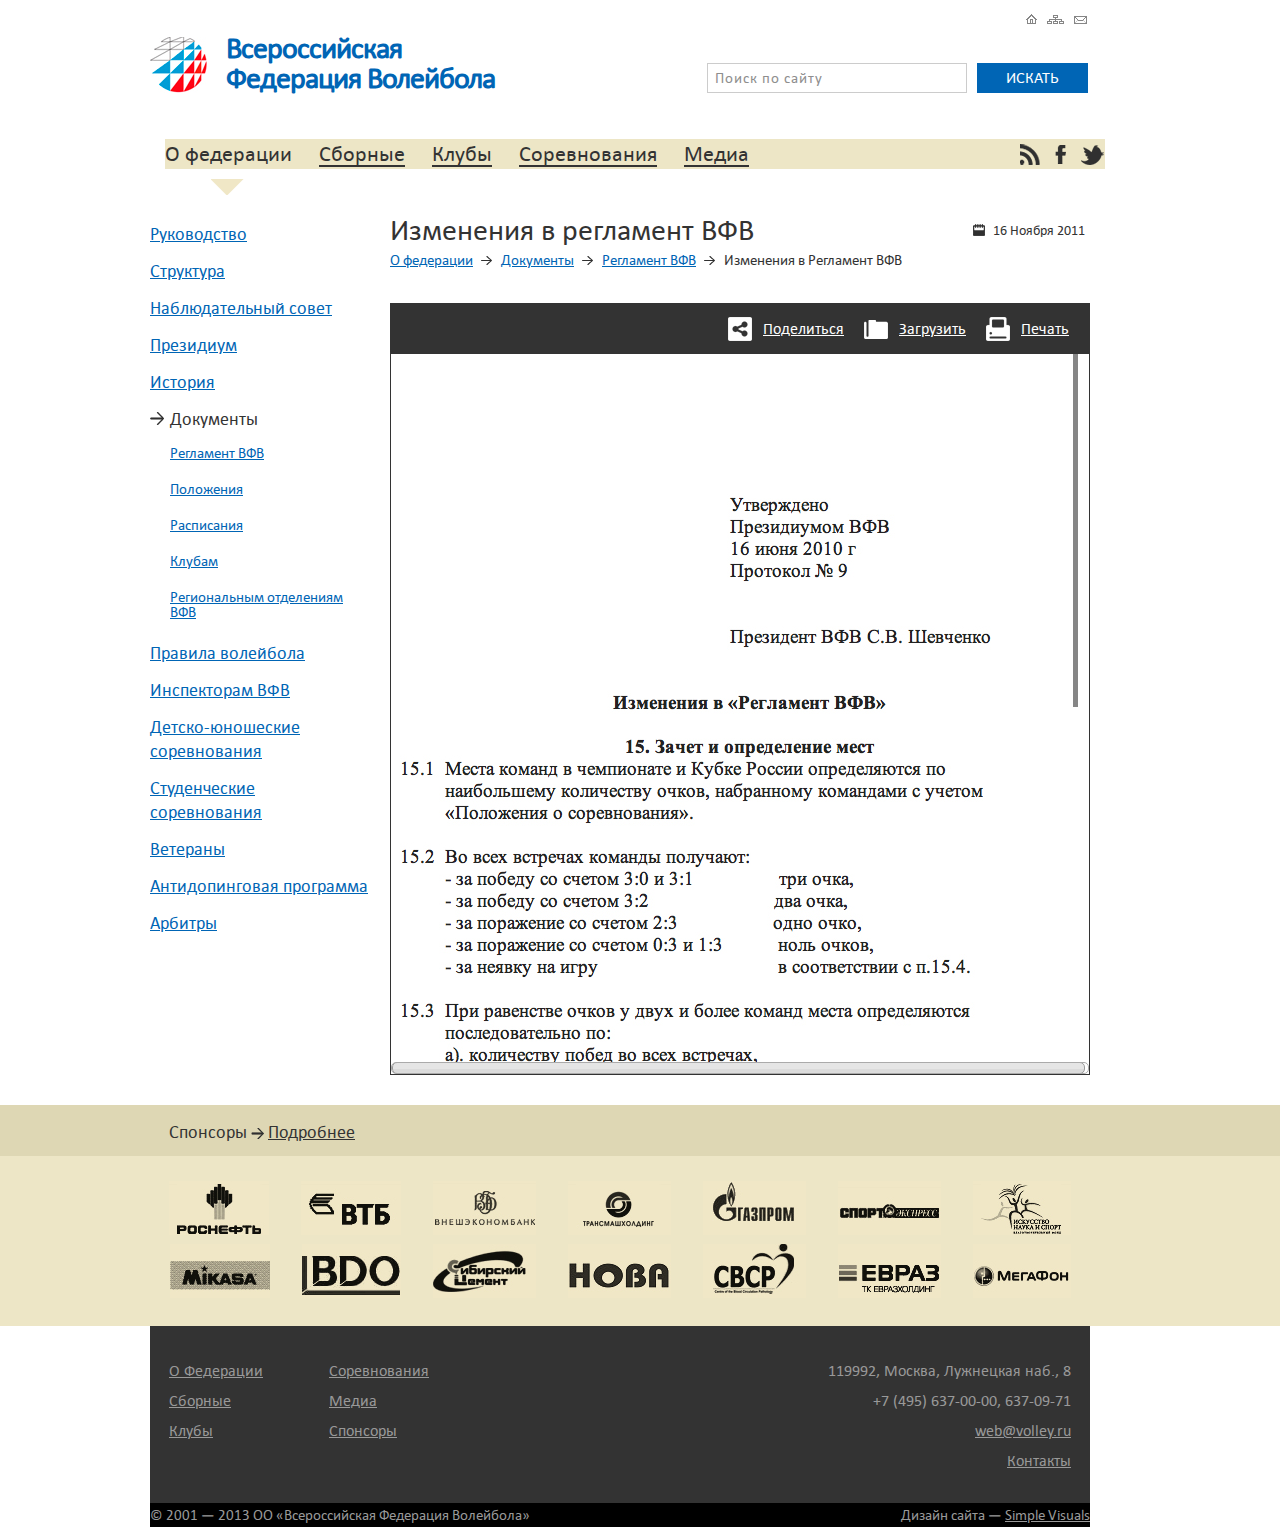
<file: about_reg1.html>
<!DOCTYPE html>
<html lang="en">
<head>
    <title>Регламент ВФВ</title>
    <meta name = "format-detection" content = "telephone=no" />
    <meta charset="utf-8">
    <link rel="icon" href="images/favicon.ico" type="image/x-icon">
    <link rel="shortcut icon" href="images/favicon.ico" type="image/x-icon" />
    <link rel="stylesheet" type="text/css" media="screen" href="css/style.css">
    <script src="js/jquery.js"></script>
    <script src="js/superfish.js"></script>
    <script src="js/jquery.mousewheel.js"></script>
  	<script src="js/jquery.jscrollpane.min.js"></script>
  	<script src="js/jquery.flexslider.js"></script>
  	<script src="js/jquery.easing.1.3.js"></script>
    <script src="js/owl.carousel.js"></script>
  	<script src="js/script.js"></script>
	<!--[if lt IE 8]>
   <div style=' clear: both; text-align:center; position: relative;'>
     <a href="http://windows.microsoft.com/en-US/internet-explorer/products/ie/home?ocid=ie6_countdown_bannercode">
       <img src="http://storage.ie6countdown.com/assets/100/images/banners/warning_bar_0000_us.jpg" border="0" height="42" width="820" alt="You are using an outdated browser. For a faster, safer browsing experience, upgrade for free today." />
    </a>
  </div>
<![endif]-->
    <!--[if lt IE 9]>
   	<script type="text/javascript" src="js/html5.js"></script>
    	<link rel="stylesheet" type="text/css" media="screen" href="css/ie.css">
    <![endif]-->
</head>
<body>
<!--==============================header=================================-->
 	<header>
    <div class="container_12">
      <div class="row header_inner">
        <div class="grid_12">
          <h1 class="logo">
            <a href="index.html">
              Всероссийская <br>
              Федерация Волейбола
            </a>
          </h1>
          <div class="header_links">
            <a href="#" class="header_icon home"></a>
            <a href="#" class="header_icon sitemap"></a>
            <a href="#" class="header_icon mail"></a>
          </div>
          <form class="wrapper header_search">
            <input type="text" class="header_serch__field" value="Поиск по сайту" onBlur="if(this.value=='') this.value='Поиск по сайту'" onFocus="if(this.value =='Поиск по сайту' ) this.value=''">
            <button class="blue_bg header_search__btn">искать</button>
          </form>
        </div>
      </div>
    </div>
  </header>
  <nav>
    <div class="container_12">
      <div class="row nav_inner">
        <div class="grid_12">
          <ul class="menu">
           <li class="menu__item current"><a class="menu_link" href="about.html">О федерации</a></li>
            <li class="menu__item"><a class="menu_link" href="teams.html">Сборные</a></li>
            <li class="menu__item"><a class="menu_link" href="clubs.html">Клубы</a></li>
            <li class="menu__item"><a class="menu_link" href="competitions.html">Соревнования</a></li>
            <li class="menu__item"><a class="menu_link" href="media.html">Медиа</a></li>
          </ul>
          <div class="nav_social">
           <a href="#" class="nav_soc__icon rss"></a>
           <a href="#" class="nav_soc__icon facebook"></a>
           <a href="#" class="nav_soc__icon twitter"></a>
          </div>
        </div>
      </div>
    </div>
  </nav>

<!--==============================content================================-->
  <section id="content" class="cont_pad">
  	<div class="container_12">
      <div class="row">
        <div class="grid_3">
          <ul class="list3">
            <li class="list3_item"><a href="#" class="list3_link">Руководство</a></li>
            <li class="list3_item"><a href="#" class="list3_link">Структура</a></li>
            <li class="list3_item"><a href="#" class="list3_link">Наблюдательный совет</a></li>
            <li class="list3_item"><a href="#" class="list3_link">Президиум</a></li>
            <li class="list3_item"><a href="#" class="list3_link">История</a></li>
            <li class="list3_item current"><a href="#" class="list3_link">Документы</a>
              <ul class="list3_sub">
                <li class="list3_sub_item"><a href="#" class="list3_sub_link">Регламент ВФВ</a></li>
                <li class="list3_sub_item"><a href="#" class="list3_sub_link">Положения</a></li>
                <li class="list3_sub_item"><a href="#" class="list3_sub_link">Расписания</a></li>
                <li class="list3_sub_item"><a href="#" class="list3_sub_link">Клубам</a></li>
                <li class="list3_sub_item"><a href="#" class="list3_sub_link">Региональным отделениям ВФВ</a></li>
              </ul>
            </li>
            <li class="list3_item"><a href="#" class="list3_link">Правила волейбола</a></li>
            <li class="list3_item"><a href="#" class="list3_link">Инспекторам ВФВ</a></li>
            <li class="list3_item"><a href="#" class="list3_link">Детско-юношеские соревнования</a></li>
            <li class="list3_item"><a href="#" class="list3_link">Студенческие соревнования</a></li>
            <li class="list3_item"><a href="#" class="list3_link">Ветераны</a></li>
            <li class="list3_item"><a href="#" class="list3_link">Антидопинговая программа</a></li>
            <li class="list3_item"><a href="#" class="list3_link">Арбитры</a></li>
          </ul>

        </div>
        <div class="grid_9">
          <h2 class="title1 wrapper">
            Изменения в регламент ВФВ
            <time datetime="2013-12-12" class="change_time">16 Ноября 2011</time>
          </h2>
          <div class="breadcrump">
            <a href="#">О федерации</a>
            <a href="#">Документы</a>
            <a href="#">Регламент ВФВ </a>
            <span>Изменения в Регламент ВФВ</span>
          </div>
          
          <div class="change_box">
            <div class="wrapper change_box__title">
              <ul class="links">
                <li class="links_item"><a href="#" class="link_icon1">Поделиться</a></li>
                <li class="links_item"><a href="#" class="link_icon2">Загрузить</a></li>
                <li class="links_item"><a href="#" class="link_icon3">Печать</a></li>
              </ul>
            </div>
            <div class="change_box__content">
              <img src="images/doc.jpg" alt="">
              <img src="images/doc.jpg" alt="">
            </div>
          </div>
        </div>
      </div>
    </div>
  </section>

  <section class="wrapper">
    <div class="brown_bg">
      <div class="container_12">
        <div class="row">
          <div class="grid_12">
            <h2 class="title4 t_pad">Спонсоры <a href="#" class="link5">Подробнее</a></h2>
          </div>
        </div>
      </div>
    </div>
    <div class="brown_bg1">
      <div class="container_12">
        <div class="row">
          <div class="grid_12">
            <div class="partners_labels">
              <img src="images/sponsor1.jpg" alt="">
              <img src="images/sponsor2.jpg" alt="">
              <img src="images/sponsor3.jpg" alt="">
              <img src="images/sponsor4.jpg" alt="">
              <img src="images/sponsor5.jpg" alt="">
              <img src="images/sponsor6.jpg" alt="">
              <img src="images/sponsor7.jpg" alt="">
              <img src="images/sponsor8.jpg" alt="">
              <img src="images/sponsor9.jpg" alt="">
              <img src="images/sponsor10.jpg" alt="">
              <img src="images/sponsor11.jpg" alt="">
              <img src="images/sponsor12.jpg" alt="">
              <img src="images/sponsor13.jpg" alt="">
              <img src="images/sponsor14.jpg" alt="">
            </div>
          </div>
        </div>
      </div>
    </div>
  </section>
  
  <aside class="bottom_box">
    <div class="container_12">
      <div class="row">
        <div class="grid_12 clearfix">
          <div class="f_left wrapper bottom_box__left">
            <div class="bottom_box__sm_col">
              <ul class="list2">
                <li class="list2_item"><a href="#" class="link6">О Федерации</a></li>
                <li class="list2_item"><a href="#" class="link6">Сборные</a></li>
                <li class="list2_item"><a href="#" class="link6">Клубы</a></li>
              </ul>
            </div>
            <div class="bottom_box__sm_col">
              <ul class="list2">
                <li class="list2_item"><a href="#" class="link6">Соревнования</a></li>
                <li class="list2_item"><a href="#" class="link6">Медиа</a></li>
                <li class="list2_item"><a href="#" class="link6">Спонсоры</a></li>
              </ul>
            </div>
          </div>
          <div class="f_right bottom_box__right">
            <ul class="list2">
              <li class="list2_item">119992, Москва, Лужнецкая наб., 8</li>
              <li class="list2_item">+7 (495) 637-00-00, 637-09-71</li>
              <li class="list2_item"><a href="#" class="link6">web@volley.ru</a></li>
              <li class="list2_item"><a href="#" class="link6">Контакты</a></li>
            </ul>
          </div>
        </div>
      </div>
    </div>
  </aside>
<!--==============================footer=================================-->
<footer>
  <div class="container_12">
    <div class="row">
      <div class="clearfix grid_12">
        <div class="f_left">
          © 2001 — 2013 ОО «Всероссийская Федерация Волейбола»
        </div>
        <div class="f_right">
          Дизайн сайта — <a href="#">Simple Visuals</a>
        </div>
      </div>
    </div>
  </div>
</footer>

</body>
</html>
</file>
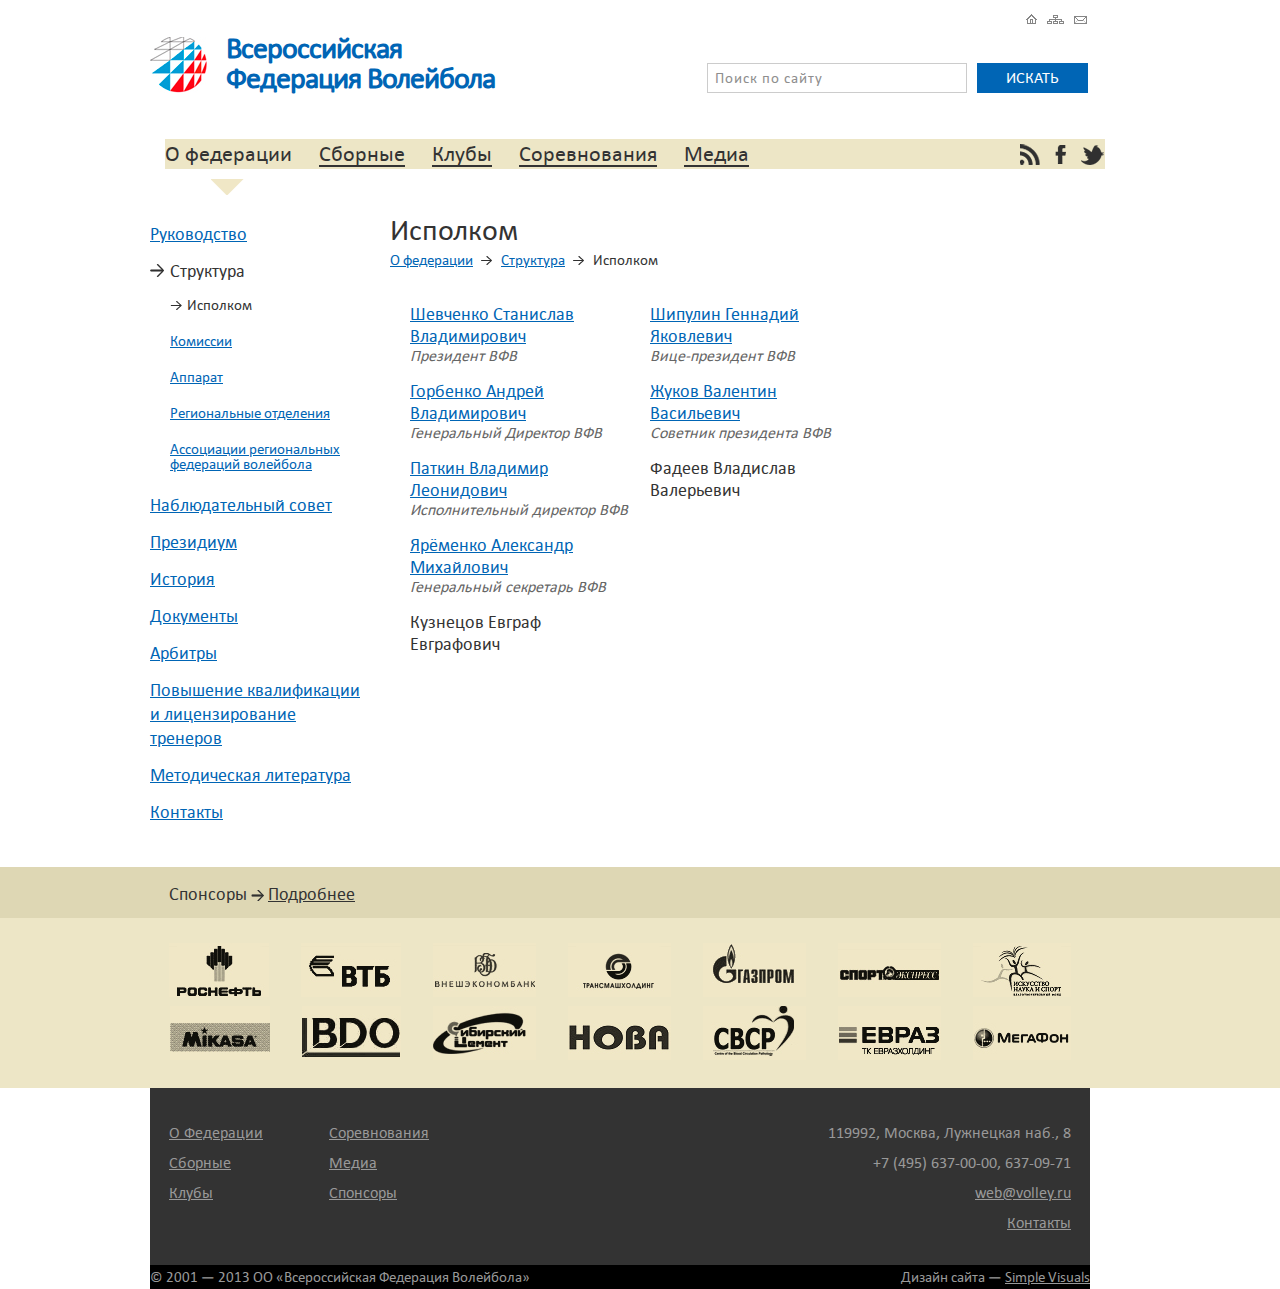
<file: about_structure.html>
<!DOCTYPE html>
<html lang="en">
<head>
    <title>Исполком</title>
    <meta name = "format-detection" content = "telephone=no" />
    <meta charset="utf-8">
    <link rel="icon" href="images/favicon.ico" type="image/x-icon">
    <link rel="shortcut icon" href="images/favicon.ico" type="image/x-icon" />
    <link rel="stylesheet" type="text/css" media="screen" href="css/style.css">
    <script src="js/jquery.js"></script>
    <script src="js/superfish.js"></script>
    <script src="js/jquery.mousewheel.js"></script>
  	<script src="js/jquery.jscrollpane.min.js"></script>
  	<script src="js/jquery.flexslider.js"></script>
  	<script src="js/jquery.easing.1.3.js"></script>
    <script src="js/owl.carousel.js"></script>
  	<script src="js/script.js"></script>
	<!--[if lt IE 8]>
   <div style=' clear: both; text-align:center; position: relative;'>
     <a href="http://windows.microsoft.com/en-US/internet-explorer/products/ie/home?ocid=ie6_countdown_bannercode">
       <img src="http://storage.ie6countdown.com/assets/100/images/banners/warning_bar_0000_us.jpg" border="0" height="42" width="820" alt="You are using an outdated browser. For a faster, safer browsing experience, upgrade for free today." />
    </a>
  </div>
<![endif]-->
    <!--[if lt IE 9]>
   	<script type="text/javascript" src="js/html5.js"></script>
    	<link rel="stylesheet" type="text/css" media="screen" href="css/ie.css">
    <![endif]-->
</head>
<body>
<!--==============================header=================================-->
 	<header>
    <div class="container_12">
      <div class="row header_inner">
        <div class="grid_12">
          <h1 class="logo">
            <a href="index.html">
              Всероссийская <br>
              Федерация Волейбола
            </a>
          </h1>
          <div class="header_links">
            <a href="#" class="header_icon home"></a>
            <a href="#" class="header_icon sitemap"></a>
            <a href="#" class="header_icon mail"></a>
          </div>
          <form class="wrapper header_search">
            <input type="text" class="header_serch__field" value="Поиск по сайту" onBlur="if(this.value=='') this.value='Поиск по сайту'" onFocus="if(this.value =='Поиск по сайту' ) this.value=''">
            <button class="blue_bg header_search__btn">искать</button>
          </form>
        </div>
      </div>
    </div>
  </header>
  <nav>
    <div class="container_12">
      <div class="row nav_inner">
        <div class="grid_12">
          <ul class="menu">
           <li class="menu__item current"><a class="menu_link" href="about.html">О федерации</a></li>
            <li class="menu__item"><a class="menu_link" href="teams.html">Сборные</a></li>
            <li class="menu__item"><a class="menu_link" href="clubs.html">Клубы</a></li>
            <li class="menu__item"><a class="menu_link" href="competitions.html">Соревнования</a></li>
            <li class="menu__item"><a class="menu_link" href="media.html">Медиа</a></li>
          </ul>
          <div class="nav_social">
           <a href="#" class="nav_soc__icon rss"></a>
           <a href="#" class="nav_soc__icon facebook"></a>
           <a href="#" class="nav_soc__icon twitter"></a>
          </div>
        </div>
      </div>
    </div>
  </nav>

<!--==============================content================================-->
  <section id="content" class="cont_pad">
  	<div class="container_12">
      <div class="row">
        <div class="grid_3">
          <ul class="list3">
            <li class="list3_item"><a href="#" class="list3_link">Руководство</a></li>
            <li class="list3_item current"><a href="#" class="list3_link">Структура</a>
              <ul class="list3_sub">
                <li class="list3_sub_item current"><a href="#" class="list3_sub_link">Исполком</a></li>
                <li class="list3_sub_item"><a href="#" class="list3_sub_link">Комиссии</a></li>
                <li class="list3_sub_item"><a href="#" class="list3_sub_link">Аппарат</a></li>
                <li class="list3_sub_item"><a href="#" class="list3_sub_link">Региональные отделения</a></li>
                <li class="list3_sub_item"><a href="#" class="list3_sub_link">Ассоциации региональных федераций волейбола</a></li>
              </ul>
            </li>
            <li class="list3_item"><a href="#" class="list3_link">Наблюдательный совет</a></li>
            <li class="list3_item"><a href="#" class="list3_link">Президиум</a></li>
            <li class="list3_item"><a href="#" class="list3_link">История</a></li>
            <li class="list3_item"><a href="#" class="list3_link">Документы</a></li>
            <li class="list3_item"><a href="#" class="list3_link">Арбитры</a></li>
            <li class="list3_item"><a href="#" class="list3_link">Повышение квалификации и лицензирование тренеров</a></li>
            <li class="list3_item"><a href="#" class="list3_link">Методическая литература</a></li>
            <li class="list3_item"><a href="#" class="list3_link">Контакты</a></li>
          </ul>

        </div>
        <div class="grid_9">
          <h2 class="title1">Исполком</h2>
          <div class="breadcrump">
            <a href="#">О федерации</a>
            <a href="#">Структура</a>
            <span>Исполком</span>
          </div>
          <div class="wrapper">
            <div class="grid_3 alpha">
              <ul class="list4">
                <li class="list4_item">
                  <h2 class="title5"><a href="#">Шевченко Станислав Владимирович</a></h2>
                  <div class="font1">Президент ВФВ</div>
                </li>
                <li class="list4_item">
                  <h2 class="title5"><a href="#">Горбенко Андрей Владимирович</a></h2>
                  <div class="font1">Генеральный Директор ВФВ</div>
                </li>
                <li class="list4_item">
                  <h2 class="title5"><a href="#">Паткин Владимир Леонидович</a></h2>
                  <div class="font1">Исполнительный директор ВФВ</div>
                </li>
              </ul>
            </div>
            <div class="grid_3">
              <ul class="list4">
                <li class="list4_item">
                  <h2 class="title5"><a href="#">Шипулин Геннадий Яковлевич</a></h2>
                  <div class="font1">Вице-президент ВФВ</div>
                </li>
                <li class="list4_item">
                  <h2 class="title5"><a href="#">Жуков Валентин Васильевич</a></h2>
                  <div class="font1">Советник президента ВФВ</div>
                </li>
                <li class="list4_item">
                  <h2 class="title5">Фадеев Владислав Валерьевич</h2>
                </li>
              </ul>
            </div>
            <div class="grid_3 omega">
              <ul class="list4">
                <li class="list4_item">
                  <h2 class="title5"><a href="#">Ярёменко Александр Михайлович</a></h2>
                  <div class="font1">Генеральный секретарь ВФВ</div>
                </li>
                <li class="list4_item">
                  <h2 class="title5">Кузнецов Евграф Евграфович</h2>
                </li>
              </ul>
            </div>
          </div>
        </div>
      </div>
    </div>
  </section>

  <section class="wrapper">
    <div class="brown_bg">
      <div class="container_12">
        <div class="row">
          <div class="grid_12">
            <h2 class="title4 t_pad">Спонсоры <a href="#" class="link5">Подробнее</a></h2>
          </div>
        </div>
      </div>
    </div>
    <div class="brown_bg1">
      <div class="container_12">
        <div class="row">
          <div class="grid_12">
            <div class="partners_labels">
              <img src="images/sponsor1.jpg" alt="">
              <img src="images/sponsor2.jpg" alt="">
              <img src="images/sponsor3.jpg" alt="">
              <img src="images/sponsor4.jpg" alt="">
              <img src="images/sponsor5.jpg" alt="">
              <img src="images/sponsor6.jpg" alt="">
              <img src="images/sponsor7.jpg" alt="">
              <img src="images/sponsor8.jpg" alt="">
              <img src="images/sponsor9.jpg" alt="">
              <img src="images/sponsor10.jpg" alt="">
              <img src="images/sponsor11.jpg" alt="">
              <img src="images/sponsor12.jpg" alt="">
              <img src="images/sponsor13.jpg" alt="">
              <img src="images/sponsor14.jpg" alt="">
            </div>
          </div>
        </div>
      </div>
    </div>
  </section>
  
  <aside class="bottom_box">
    <div class="container_12">
      <div class="row">
        <div class="grid_12 clearfix">
          <div class="f_left wrapper bottom_box__left">
            <div class="bottom_box__sm_col">
              <ul class="list2">
                <li class="list2_item"><a href="#" class="link6">О Федерации</a></li>
                <li class="list2_item"><a href="#" class="link6">Сборные</a></li>
                <li class="list2_item"><a href="#" class="link6">Клубы</a></li>
              </ul>
            </div>
            <div class="bottom_box__sm_col">
              <ul class="list2">
                <li class="list2_item"><a href="#" class="link6">Соревнования</a></li>
                <li class="list2_item"><a href="#" class="link6">Медиа</a></li>
                <li class="list2_item"><a href="#" class="link6">Спонсоры</a></li>
              </ul>
            </div>
          </div>
          <div class="f_right bottom_box__right">
            <ul class="list2">
              <li class="list2_item">119992, Москва, Лужнецкая наб., 8</li>
              <li class="list2_item">+7 (495) 637-00-00, 637-09-71</li>
              <li class="list2_item"><a href="#" class="link6">web@volley.ru</a></li>
              <li class="list2_item"><a href="#" class="link6">Контакты</a></li>
            </ul>
          </div>
        </div>
      </div>
    </div>
  </aside>
<!--==============================footer=================================-->
<footer>
  <div class="container_12">
    <div class="row">
      <div class="clearfix grid_12">
        <div class="f_left">
          © 2001 — 2013 ОО «Всероссийская Федерация Волейбола»
        </div>
        <div class="f_right">
          Дизайн сайта — <a href="#">Simple Visuals</a>
        </div>
      </div>
    </div>
  </div>
</footer>

</body>
</html>
</file>
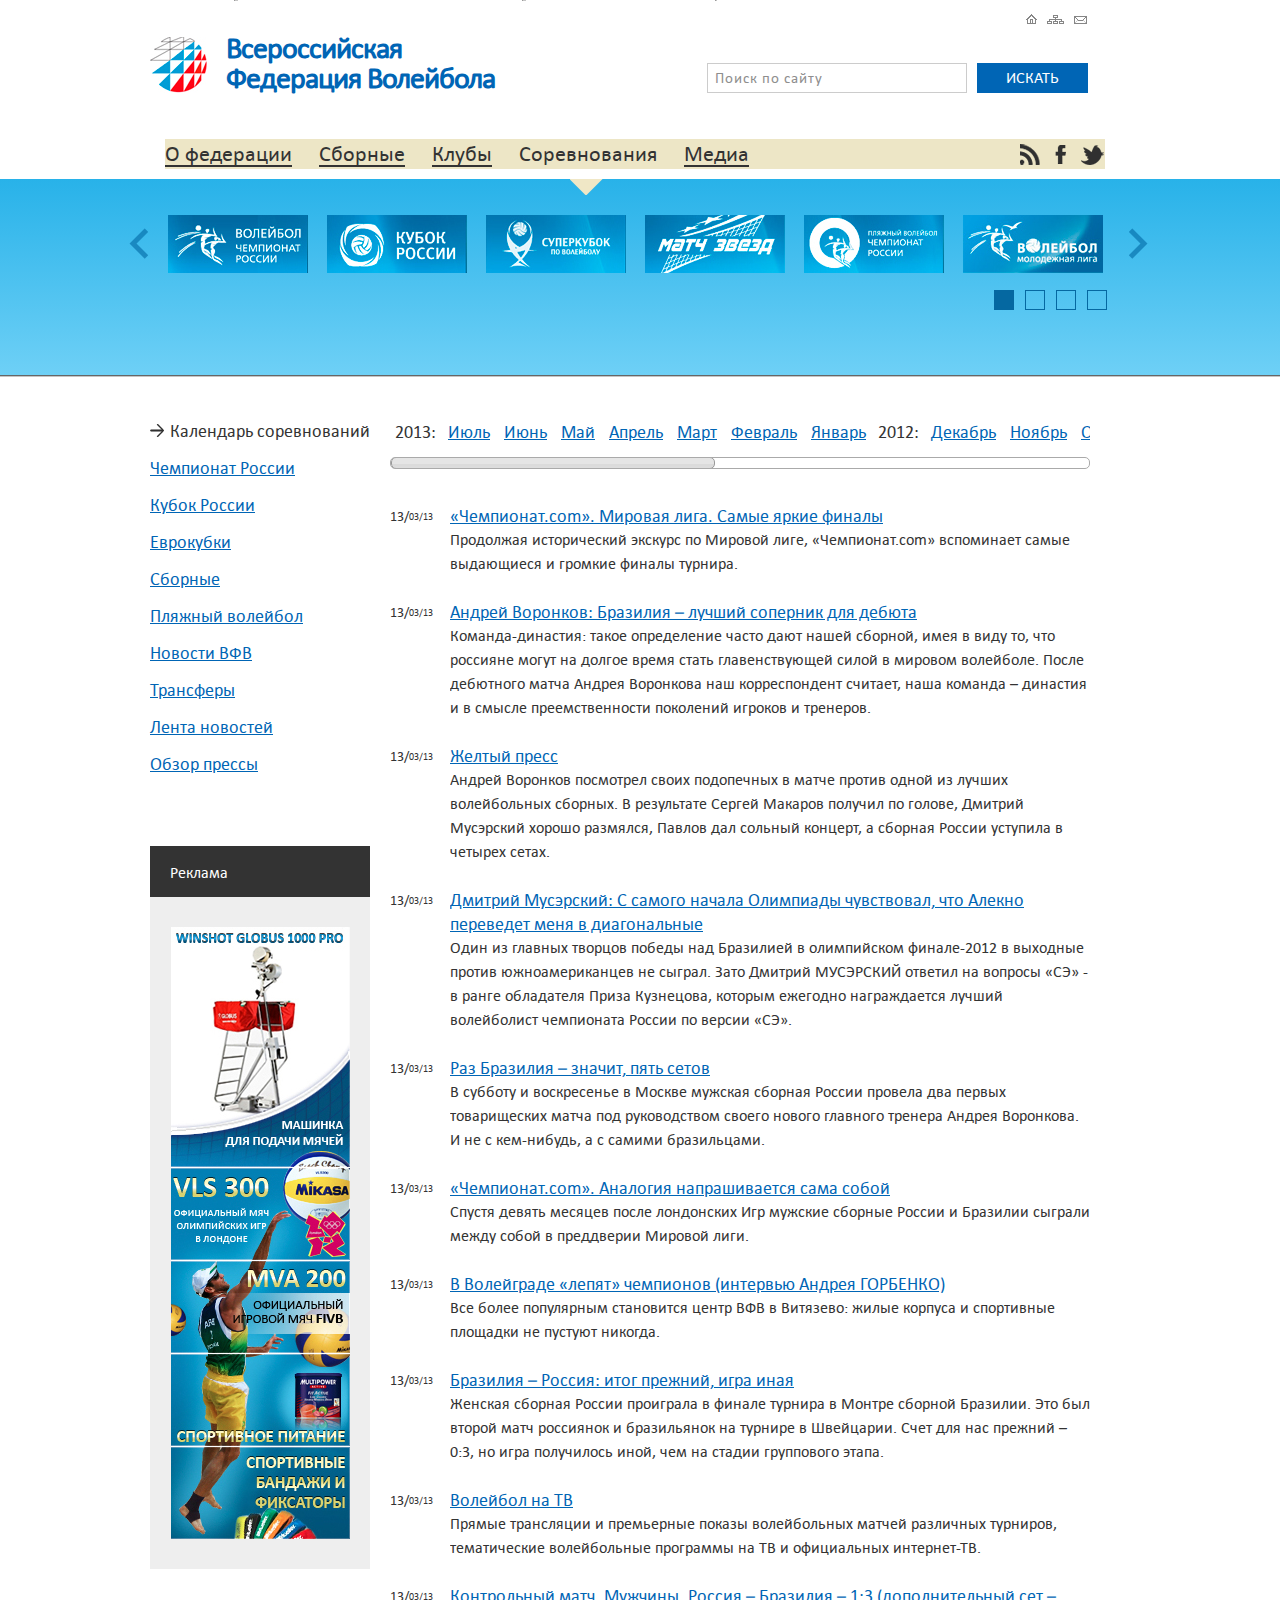
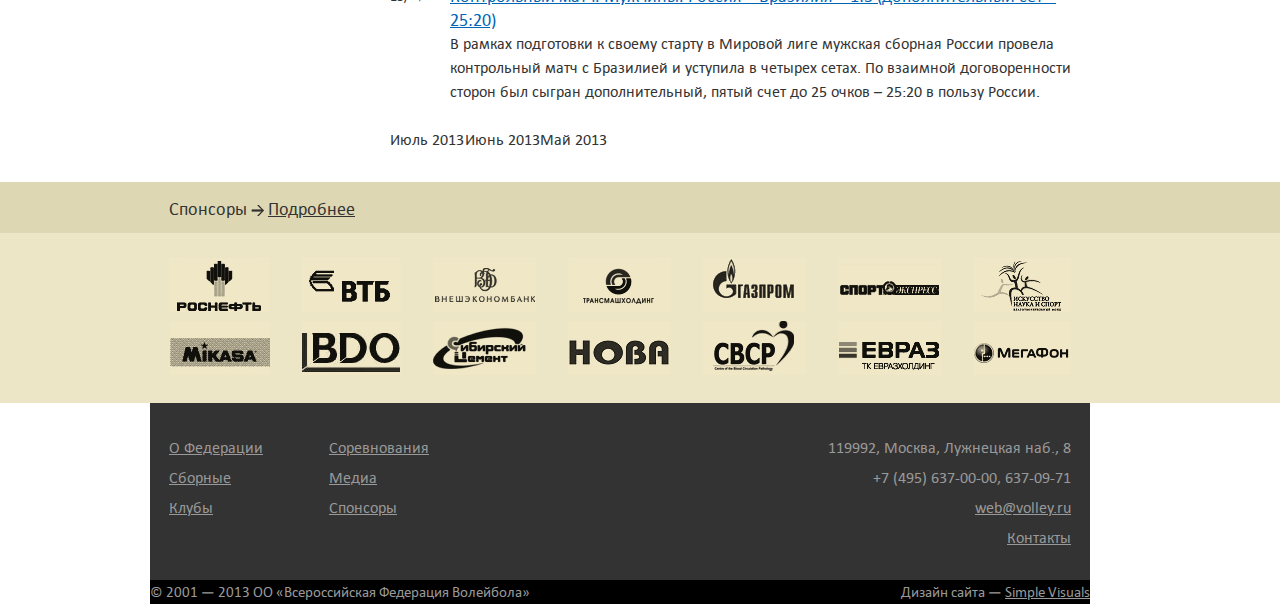
<file: competitions.html>
<!DOCTYPE html>
<html lang="en">
<head>
    <title>Соревнования</title>
    <meta name = "format-detection" content = "telephone=no" />
    <meta charset="utf-8">
    <link rel="icon" href="images/favicon.ico" type="image/x-icon">
    <link rel="shortcut icon" href="images/favicon.ico" type="image/x-icon" />
    <link rel="stylesheet" type="text/css" media="screen" href="css/style.css">
    <script src="js/jquery.js"></script>
    <script src="js/superfish.js"></script>
    <script src="js/jquery.mousewheel.js"></script>
  	<script src="js/jquery.jscrollpane.min.js"></script>
  	<script src="js/jquery.flexslider.js"></script>
  	<script src="js/jquery.easing.1.3.js"></script>
    <script src="js/owl.carousel.js"></script>
  	<script src="js/script.js"></script>
	<!--[if lt IE 8]>
   <div style=' clear: both; text-align:center; position: relative;'>
     <a href="http://windows.microsoft.com/en-US/internet-explorer/products/ie/home?ocid=ie6_countdown_bannercode">
       <img src="http://storage.ie6countdown.com/assets/100/images/banners/warning_bar_0000_us.jpg" border="0" height="42" width="820" alt="You are using an outdated browser. For a faster, safer browsing experience, upgrade for free today." />
    </a>
  </div>
<![endif]-->
    <!--[if lt IE 9]>
   	<script type="text/javascript" src="js/html5.js"></script>
    	<link rel="stylesheet" type="text/css" media="screen" href="css/ie.css">
    <![endif]-->
</head>
<body>
<!--==============================header=================================-->
 	<header>
    <div class="container_12">
      <div class="row header_inner">
        <div class="grid_12">
          <h1 class="logo">
            <a href="index.html">
              Всероссийская <br>
              Федерация Волейбола
            </a>
          </h1>
          <div class="header_links">
            <a href="#" class="header_icon home"></a>
            <a href="#" class="header_icon sitemap"></a>
            <a href="#" class="header_icon mail"></a>
          </div>
          <form class="wrapper header_search">
            <input type="text" class="header_serch__field" value="Поиск по сайту" onBlur="if(this.value=='') this.value='Поиск по сайту'" onFocus="if(this.value =='Поиск по сайту' ) this.value=''">
            <button class="blue_bg header_search__btn">искать</button>
          </form>
        </div>
      </div>
    </div>
  </header>
  <nav>
    <div class="container_12">
      <div class="row nav_inner">
        <div class="grid_12">
          <ul class="menu">
           <li class="menu__item"><a class="menu_link" href="about.html">О федерации</a></li>
            <li class="menu__item"><a class="menu_link" href="teams.html">Сборные</a></li>
            <li class="menu__item"><a class="menu_link" href="clubs.html">Клубы</a></li>
            <li class="menu__item current"><a class="menu_link" href="competitions.html">Соревнования</a></li>
            <li class="menu__item"><a class="menu_link" href="media.html">Медиа</a></li>
          </ul>
          <div class="nav_social">
           <a href="#" class="nav_soc__icon rss"></a>
           <a href="#" class="nav_soc__icon facebook"></a>
           <a href="#" class="nav_soc__icon twitter"></a>
          </div>
        </div>
      </div>
    </div>
  </nav>
<!--============================== Carousel Box ================================-->  
  <section class="carousel_box">
    <div class="container_12">
      <div class="competitions">
        <a class="car_btn prev"></a>
        <a class="car_btn next"></a>
        <div id="owl-carousel" class="owl-carousel">
         <div class="item">
           <a href="#" class="carousel_img_wrap"><img src="images/competition1.jpg" alt=""></a>
         </div>
         <div class="item">
           <a href="#" class="carousel_img_wrap"><img src="images/competition2.jpg" alt=""></a>
         </div>
         <div class="item">
           <a href="#" class="carousel_img_wrap"><img src="images/competition3.jpg" alt=""></a>
         </div>
         <div class="item">
           <a href="#" class="carousel_img_wrap"><img src="images/competition4.jpg" alt=""></a>
         </div>
         <div class="item">
           <a href="#" class="carousel_img_wrap"><img src="images/competition5.jpg" alt=""></a>
         </div>
         <div class="item">
           <a href="#" class="carousel_img_wrap"><img src="images/competition6.jpg" alt=""></a>
         </div>
         <div class="item">
           <a href="#" class="carousel_img_wrap"><img src="images/competition1.jpg" alt=""></a>
         </div>
         <div class="item">
           <a href="#" class="carousel_img_wrap"><img src="images/competition2.jpg" alt=""></a>
         </div>
         <div class="item">
           <a href="#" class="carousel_img_wrap"><img src="images/competition3.jpg" alt=""></a>
         </div>
         <div class="item">
           <a href="#" class="carousel_img_wrap"><img src="images/competition4.jpg" alt=""></a>
         </div>
         <div class="item">
           <a href="#" class="carousel_img_wrap"><img src="images/competition5.jpg" alt=""></a>
         </div>
         <div class="item">
           <a href="#" class="carousel_img_wrap"><img src="images/competition6.jpg" alt=""></a>
         </div>
         <div class="item">
           <a href="#" class="carousel_img_wrap"><img src="images/competition1.jpg" alt=""></a>
         </div>
         <div class="item">
           <a href="#" class="carousel_img_wrap"><img src="images/competition2.jpg" alt=""></a>
         </div>
         <div class="item">
           <a href="#" class="carousel_img_wrap"><img src="images/competition3.jpg" alt=""></a>
         </div>
         <div class="item">
           <a href="#" class="carousel_img_wrap"><img src="images/competition4.jpg" alt=""></a>
         </div>
         <div class="item">
           <a href="#" class="carousel_img_wrap"><img src="images/competition5.jpg" alt=""></a>
         </div>
         <div class="item">
           <a href="#" class="carousel_img_wrap"><img src="images/competition6.jpg" alt=""></a>
         </div>
         <div class="item">
           <a href="#" class="carousel_img_wrap"><img src="images/competition1.jpg" alt=""></a>
         </div>
         <div class="item">
           <a href="#" class="carousel_img_wrap"><img src="images/competition2.jpg" alt=""></a>
         </div>
         <div class="item">
           <a href="#" class="carousel_img_wrap"><img src="images/competition3.jpg" alt=""></a>
         </div>
         <div class="item">
           <a href="#" class="carousel_img_wrap"><img src="images/competition4.jpg" alt=""></a>
         </div>
         <div class="item">
           <a href="#" class="carousel_img_wrap"><img src="images/competition5.jpg" alt=""></a>
         </div>
         <div class="item">
           <a href="#" class="carousel_img_wrap"><img src="images/competition6.jpg" alt=""></a>
         </div>
        </div>
      </div>
    </div>
  </section>
<!--==============================content================================-->
  <div class="competitions_box1">
    <div class="container_12">
      <ul class="clearfix competitions_nav">
        <li class="competitions_nav__item"><a href="#">Российские соревнования</a></li>
        <li class="competitions_nav__item"><a href="#">Международные соревнования</a></li>
        <li class="competitions_nav__item"><a href="#">Пляжный волейбол</a></li>
      </ul>
    </div>
    <section id="content" class="cont_pad">
      <div class="container_12">
        <div class="row">
          <div class="grid_3">
            <ul class="list3">
              <li class="list3_item current"><a href="#" class="list3_link">Календарь соревнований</a></li>
              <li class="list3_item"><a href="#" class="list3_link">Чемпионат России</a></li>
              <li class="list3_item"><a href="#" class="list3_link">Кубок России</a></li>
              <li class="list3_item"><a href="#" class="list3_link">Еврокубки</a></li>
              <li class="list3_item"><a href="#" class="list3_link">Сборные</a></li>
              <li class="list3_item"><a href="#" class="list3_link">Пляжный волейбол</a></li>
              <li class="list3_item"><a href="#" class="list3_link">Новости ВФВ</a></li>
              <li class="list3_item"><a href="#" class="list3_link">Трансферы</a></li>
              <li class="list3_item"><a href="#" class="list3_link">Лента новостей</a></li>
              <li class="list3_item"><a href="#" class="list3_link">Обзор прессы</a></li>
            </ul>
            
            <div class="advert_box1">
              <h2 class="advert_box1__title">
                Реклама
              </h2>
              <div class="advert_box1__content">
                <img src="images/banner.jpg" alt="">
              </div>
            </div>
          </div>
          <div class="grid_9">
            <div class="news_times">
              <dl>
                <dt>2013:</dt>
                <dd><a href="#" class="news_time_link">Июль</a></dd>
                <dd><a href="#" class="news_time_link">Июнь</a></dd>
                <dd><a href="#" class="news_time_link">Май</a></dd>
                <dd><a href="#" class="news_time_link">Апрель</a></dd>
                <dd><a href="#" class="news_time_link">Март</a></dd>
                <dd><a href="#" class="news_time_link">Февраль</a></dd>
                <dd><a href="#" class="news_time_link">Январь</a></dd>
                <dt>2012:</dt>
                <dd><a href="#" class="news_time_link">Декабрь</a></dd>
                <dd><a href="#" class="news_time_link">Ноябрь</a></dd>
                <dd><a href="#" class="news_time_link">октябрь</a></dd>
                <dt>2011:</dt>
                <dd><a href="#" class="news_time_link">Декабрь</a></dd>
                <dd><a href="#" class="news_time_link">Ноябрь</a></dd>
                <dd><a href="#" class="news_time_link">октябрь</a></dd>
                <dt>2010:</dt>
                <dd><a href="#" class="news_time_link">Июль</a></dd>
                <dd><a href="#" class="news_time_link">Июнь</a></dd>
                <dd><a href="#" class="news_time_link">Май</a></dd>
                <dd><a href="#" class="news_time_link">Апрель</a></dd>
                <dd><a href="#" class="news_time_link">Март</a></dd>
                <dd><a href="#" class="news_time_link">Февраль</a></dd>
                <dd><a href="#" class="news_time_link">Январь</a></dd>
              </dl>
            </div>
            
            <ul class="news_list1">
              <li class="news_list1__item">
                <time datetime="2013-12-12" class="news_list1__time">13/<small>03/13</small></time>
                <div class="news_list1__item_description">
                  <h2 class="news_list1_title"><a href="#">«Чемпионат.com». Мировая лига. Самые яркие финалы</a></h2>
                  Продолжая исторический экскурс по Мировой лиге, «Чемпионат.com» вспоминает самые выдающиеся и громкие финалы турнира.
                </div>
              </li>
    
              <li class="news_list1__item">
                <time datetime="2013-12-12" class="news_list1__time">13/<small>03/13</small></time>
                <div class="news_list1__item_description">
                  <h2 class="news_list1_title"><a href="#">Андрей Воронков: Бразилия – лучший соперник для дебюта</a></h2>
                  Команда-династия: такое определение часто дают нашей сборной, имея в виду то, что россияне могут на долгое время стать главенствующей силой в мировом волейболе. После дебютного матча Андрея Воронкова наш корреспондент считает, наша команда – династия и в смысле преемственности поколений игроков и тренеров.
                </div>
              </li>
    
              <li class="news_list1__item">
                <time datetime="2013-12-12" class="news_list1__time">13/<small>03/13</small></time>
                <div class="news_list1__item_description">
                  <h2 class="news_list1_title"><a href="#">Желтый пресс</a></h2>
                  Андрей Воронков посмотрел своих подопечных в матче против одной из лучших волейбольных сборных. В результате Сергей Макаров получил по голове, Дмитрий Мусэрский хорошо размялся, Павлов дал сольный концерт, а сборная России уступила в четырех сетах.
                </div>
              </li>
    
              <li class="news_list1__item">
                <time datetime="2013-12-12" class="news_list1__time">13/<small>03/13</small></time>
                <div class="news_list1__item_description">
                  <h2 class="news_list1_title"><a href="#">Дмитрий Мусэрский: С самого начала Олимпиады чувствовал, что Алекно переведет меня в диагональные</a></h2>
                  Один из главных творцов победы над Бразилией в олимпийском финале-2012 в выходные против южноамериканцев не сыграл. Зато Дмитрий МУСЭРСКИЙ ответил на вопросы «СЭ» - в ранге обладателя Приза Кузнецова, которым ежегодно награждается лучший волейболист чемпионата России по версии «СЭ».
                </div>
              </li>
    
              <li class="news_list1__item">
                <time datetime="2013-12-12" class="news_list1__time">13/<small>03/13</small></time>
                <div class="news_list1__item_description">
                  <h2 class="news_list1_title"><a href="#">Раз Бразилия – значит, пять сетов</a></h2>
                  В субботу и воскресенье в Москве мужская сборная России провела два первых товарищеских матча под руководством своего нового главного тренера Андрея Воронкова. И не с кем-нибудь, а с самими бразильцами.
                </div>
              </li>
    
              <li class="news_list1__item">
                <time datetime="2013-12-12" class="news_list1__time">13/<small>03/13</small></time>
                <div class="news_list1__item_description">
                  <h2 class="news_list1_title"><a href="#">«Чемпионат.com». Аналогия напрашивается сама собой</a></h2>
                  Спустя девять месяцев после лондонских Игр мужские сборные России и Бразилии сыграли между собой в преддверии Мировой лиги.
                </div>
              </li>
    
              <li class="news_list1__item">
                <time datetime="2013-12-12" class="news_list1__time">13/<small>03/13</small></time>
                <div class="news_list1__item_description">
                  <h2 class="news_list1_title"><a href="#">В Волейграде «лепят» чемпионов (интервью Андрея ГОРБЕНКО)</a></h2>
                  Все более популярным становится центр ВФВ в Витязево: жилые корпуса и спортивные площадки не пустуют никогда.
                </div>
              </li>
    
              <li class="news_list1__item">
                <time datetime="2013-12-12" class="news_list1__time">13/<small>03/13</small></time>
                <div class="news_list1__item_description">
                  <h2 class="news_list1_title"><a href="#">Бразилия – Россия: итог прежний, игра иная</a></h2>
                  Женская сборная России проиграла в финале турнира в Монтре сборной Бразилии. Это был второй матч россиянок и бразильянок на турнире в Швейцарии. Счет для нас прежний – 0:3, но игра получилось иной, чем на стадии группового этапа.
                </div>
              </li>
    
              <li class="news_list1__item">
                <time datetime="2013-12-12" class="news_list1__time">13/<small>03/13</small></time>
                <div class="news_list1__item_description">
                  <h2 class="news_list1_title"><a href="#">Волейбол на ТВ</a></h2>
                  Прямые трансляции и премьерные показы волейбольных матчей различных турниров, тематические волейбольные программы на ТВ и официальных интернет-ТВ.
                </div>
              </li>
              <li class="news_list1__item">
                <time datetime="2013-12-12" class="news_list1__time">13/<small>03/13</small></time>
                <div class="news_list1__item_description">
                  <h2 class="news_list1_title"><a href="#">Контрольный матч. Мужчины. Россия – Бразилия – 1:3 (дополнительный сет – 25:20)</a></h2>
                  В рамках подготовки к своему старту в Мировой лиге мужская сборная России провела контрольный матч с Бразилией и уступила в четырех сетах. По взаимной договоренности сторон был сыгран дополнительный, пятый счет до 25 очков – 25:20 в пользу России.
                </div>
              </li>
            </ul>
            
           <div class="news_navigation">
              <div class="news_nav__item">
                <a href="#" class="nav_link prev">Июль 2013</a>
              </div>
              <div class="news_nav__item">
                <a href="#" class="blue_link">Июнь 2013</a>
              </div>
              <div class="news_nav__item">
                <a href="#" class="nav_link next">Май 2013</a>
              </div>
           </div> 
          </div>
        </div>
      </div>
    </section>
  </div>

  <section class="wrapper">
    <div class="brown_bg">
      <div class="container_12">
        <div class="row">
          <div class="grid_12">
            <h2 class="title4 t_pad">Спонсоры <a href="#" class="link5">Подробнее</a></h2>
          </div>
        </div>
      </div>
    </div>
    <div class="brown_bg1">
      <div class="container_12">
        <div class="row">
          <div class="grid_12">
            <div class="partners_labels">
              <img src="images/sponsor1.jpg" alt="">
              <img src="images/sponsor2.jpg" alt="">
              <img src="images/sponsor3.jpg" alt="">
              <img src="images/sponsor4.jpg" alt="">
              <img src="images/sponsor5.jpg" alt="">
              <img src="images/sponsor6.jpg" alt="">
              <img src="images/sponsor7.jpg" alt="">
              <img src="images/sponsor8.jpg" alt="">
              <img src="images/sponsor9.jpg" alt="">
              <img src="images/sponsor10.jpg" alt="">
              <img src="images/sponsor11.jpg" alt="">
              <img src="images/sponsor12.jpg" alt="">
              <img src="images/sponsor13.jpg" alt="">
              <img src="images/sponsor14.jpg" alt="">
            </div>
          </div>
        </div>
      </div>
    </div>
  </section>
  
  <aside class="bottom_box">
    <div class="container_12">
      <div class="row">
        <div class="grid_12 clearfix">
          <div class="f_left wrapper bottom_box__left">
            <div class="bottom_box__sm_col">
              <ul class="list2">
                <li class="list2_item"><a href="#" class="link6">О Федерации</a></li>
                <li class="list2_item"><a href="#" class="link6">Сборные</a></li>
                <li class="list2_item"><a href="#" class="link6">Клубы</a></li>
              </ul>
            </div>
            <div class="bottom_box__sm_col">
              <ul class="list2">
                <li class="list2_item"><a href="#" class="link6">Соревнования</a></li>
                <li class="list2_item"><a href="#" class="link6">Медиа</a></li>
                <li class="list2_item"><a href="#" class="link6">Спонсоры</a></li>
              </ul>
            </div>
          </div>
          <div class="f_right bottom_box__right">
            <ul class="list2">
              <li class="list2_item">119992, Москва, Лужнецкая наб., 8</li>
              <li class="list2_item">+7 (495) 637-00-00, 637-09-71</li>
              <li class="list2_item"><a href="#" class="link6">web@volley.ru</a></li>
              <li class="list2_item"><a href="#" class="link6">Контакты</a></li>
            </ul>
          </div>
        </div>
      </div>
    </div>
  </aside>
<!--==============================footer=================================-->
<footer>
  <div class="container_12">
    <div class="row">
      <div class="clearfix grid_12">
        <div class="f_left">
          © 2001 — 2013 ОО «Всероссийская Федерация Волейбола»
        </div>
        <div class="f_right">
          Дизайн сайта — <a href="#">Simple Visuals</a>
        </div>
      </div>
    </div>
  </div>
</footer>

</body>
</html>
</file>
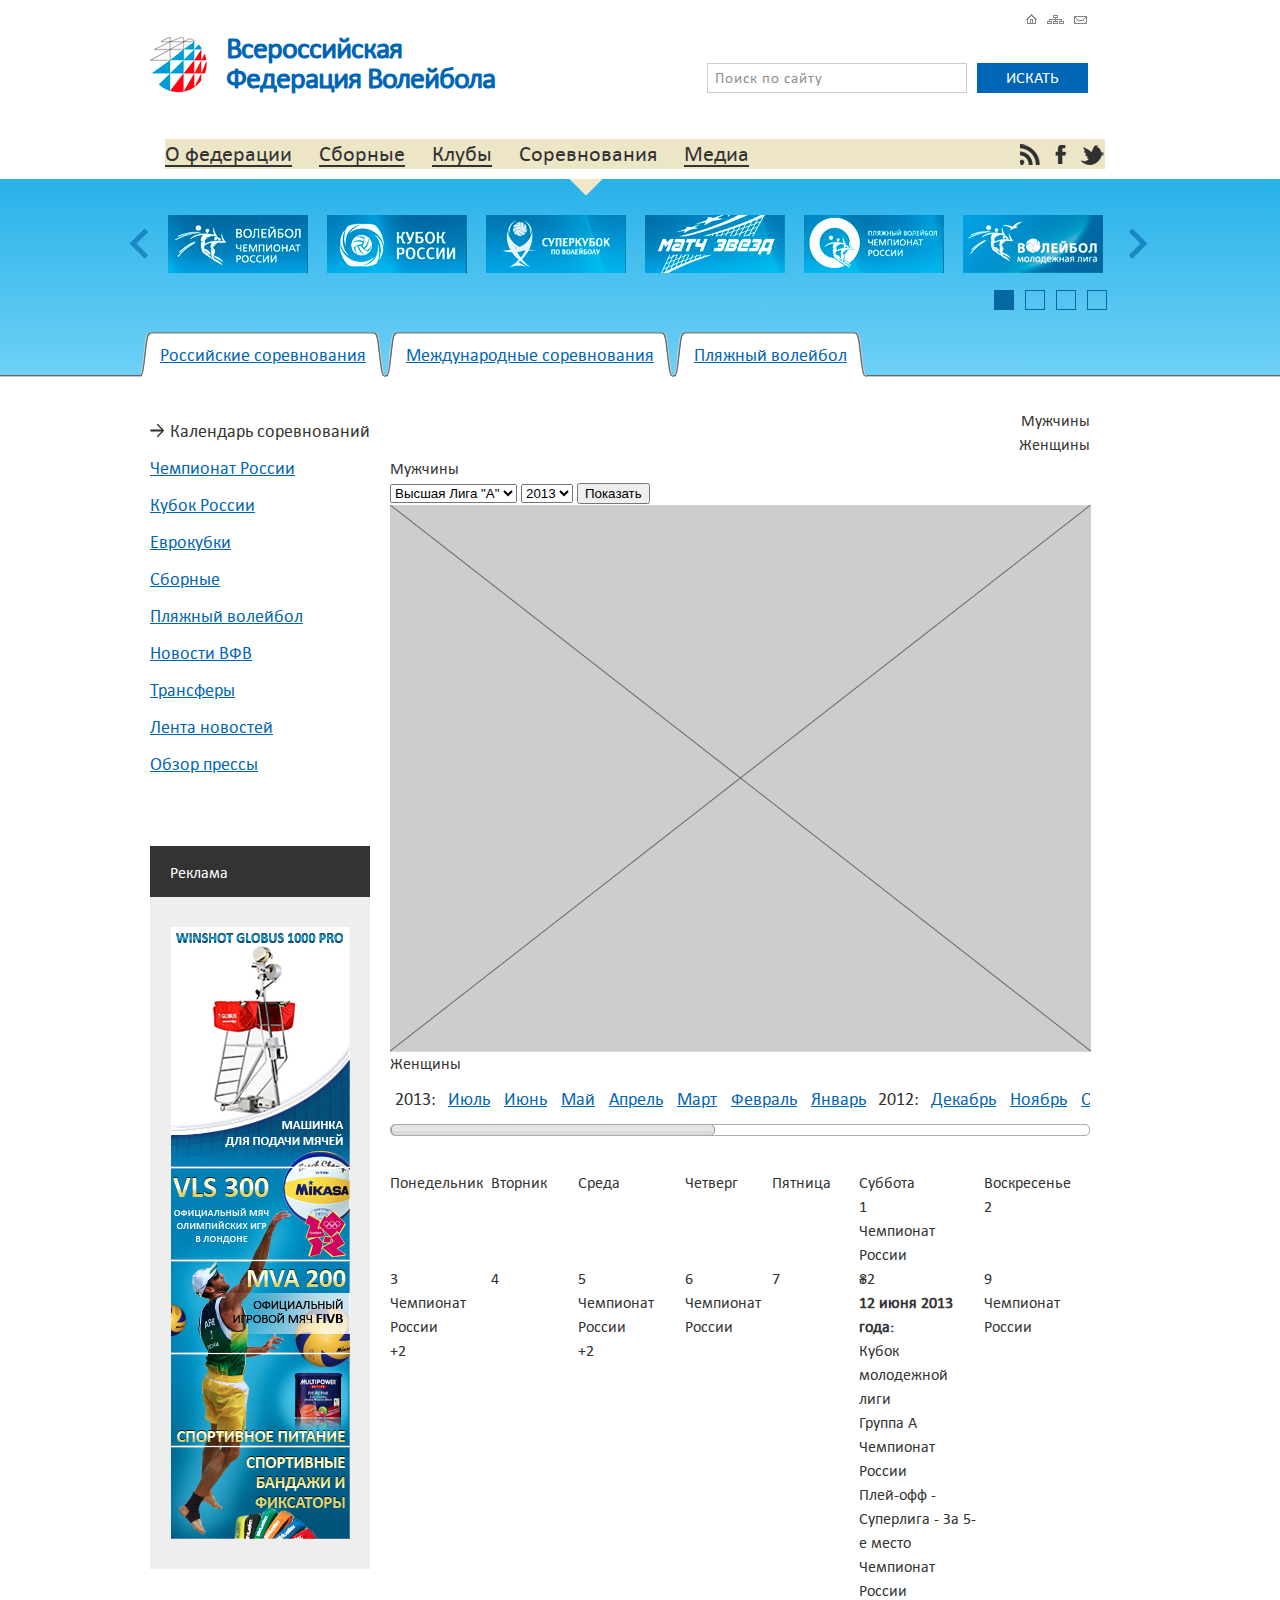
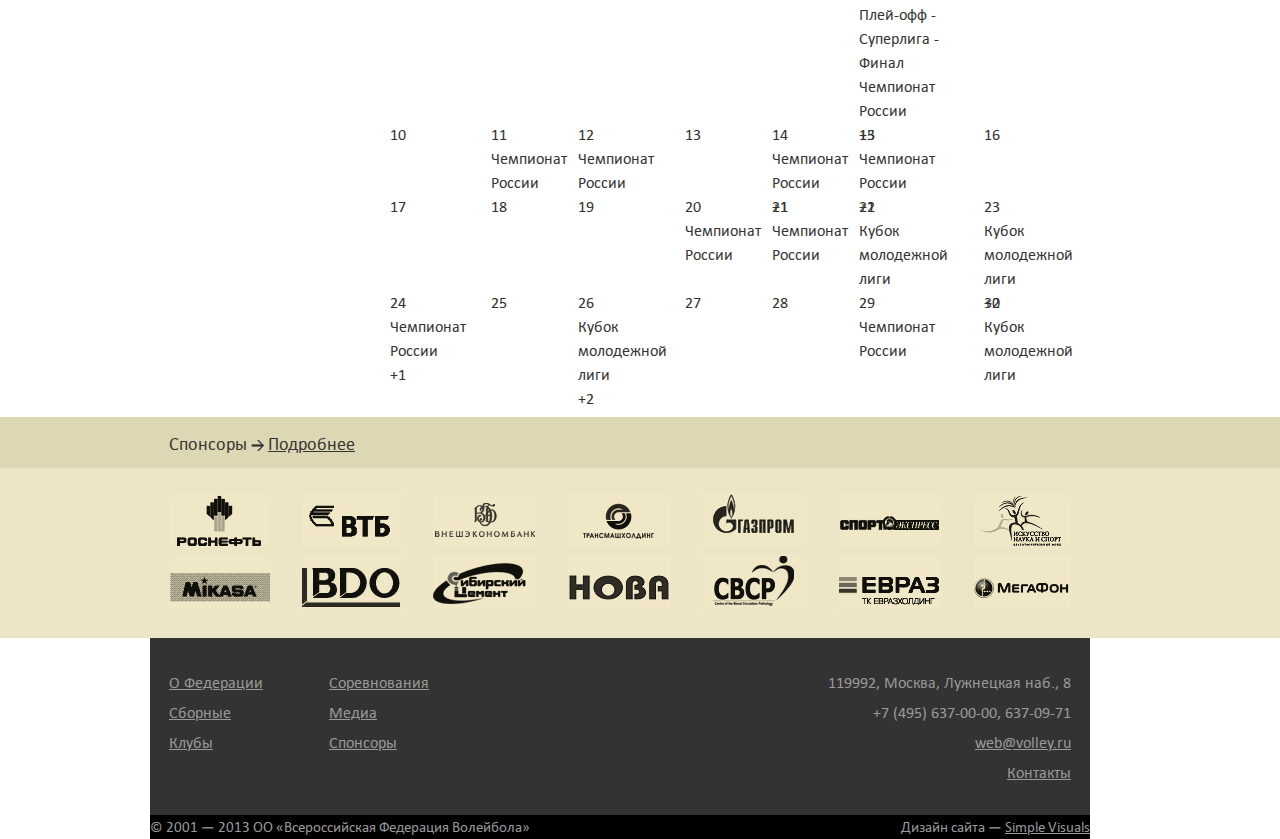
<file: competitions_ru.html>
<!DOCTYPE html>
<html lang="en">
<head>
    <title>Соревнования</title>
    <meta name = "format-detection" content = "telephone=no" />
    <meta charset="utf-8">
    <link rel="icon" href="images/favicon.ico" type="image/x-icon">
    <link rel="shortcut icon" href="images/favicon.ico" type="image/x-icon" />
    <link rel="stylesheet" type="text/css" media="screen" href="css/style.css">
    <script src="js/jquery.js"></script>
    <script src="js/superfish.js"></script>
    <script src="js/easyResponsiveTabs.js"></script>
    <script src="js/jquery.mousewheel.js"></script>
  	<script src="js/jquery.jscrollpane.min.js"></script>
  	<script src="js/jquery.flexslider.js"></script>
  	<script src="js/jquery.easing.1.3.js"></script>
    <script src="js/owl.carousel.js"></script>
    <script src="js/script.js"></script>
    <script type="text/javascript">
      $(function() {
         $('#demoTab').easyResponsiveTabs();

      });
    </script>
	<!--[if lt IE 8]>
   <div style=' clear: both; text-align:center; position: relative;'>
     <a href="http://windows.microsoft.com/en-US/internet-explorer/products/ie/home?ocid=ie6_countdown_bannercode">
       <img src="http://storage.ie6countdown.com/assets/100/images/banners/warning_bar_0000_us.jpg" border="0" height="42" width="820" alt="You are using an outdated browser. For a faster, safer browsing experience, upgrade for free today." />
    </a>
  </div>
<![endif]-->
    <!--[if lt IE 9]>
   	<script type="text/javascript" src="js/html5.js"></script>
    	<link rel="stylesheet" type="text/css" media="screen" href="css/ie.css">
    <![endif]-->
</head>
<body>
<!--==============================header=================================-->
 	<header>
    <div class="container_12">
      <div class="row header_inner">
        <div class="grid_12">
          <h1 class="logo">
            <a href="index.html">
              Всероссийская <br>
              Федерация Волейбола
            </a>
          </h1>
          <div class="header_links">
            <a href="#" class="header_icon home"></a>
            <a href="#" class="header_icon sitemap"></a>
            <a href="#" class="header_icon mail"></a>
          </div>
          <form class="wrapper header_search">
            <input type="text" class="header_serch__field" value="Поиск по сайту" onBlur="if(this.value=='') this.value='Поиск по сайту'" onFocus="if(this.value =='Поиск по сайту' ) this.value=''">
            <button class="blue_bg header_search__btn">искать</button>
          </form>
        </div>
      </div>
    </div>
  </header>
  <nav>
    <div class="container_12">
      <div class="row nav_inner">
        <div class="grid_12">
          <ul class="menu">
           <li class="menu__item"><a class="menu_link" href="about.html">О федерации</a></li>
            <li class="menu__item"><a class="menu_link" href="teams.html">Сборные</a></li>
            <li class="menu__item"><a class="menu_link" href="clubs.html">Клубы</a></li>
            <li class="menu__item current"><a class="menu_link" href="competitions.html">Соревнования</a></li>
            <li class="menu__item"><a class="menu_link" href="media.html">Медиа</a></li>
          </ul>
          <div class="nav_social">
           <a href="#" class="nav_soc__icon rss"></a>
           <a href="#" class="nav_soc__icon facebook"></a>
           <a href="#" class="nav_soc__icon twitter"></a>
          </div>
        </div>
      </div>
    </div>
  </nav>
<!--============================== Carousel Box ================================-->  
  <section class="carousel_box">
    <div class="container_12">
      <div class="competitions">
        <a class="car_btn prev"></a>
        <a class="car_btn next"></a>
        <div id="owl-carousel" class="owl-carousel">
         <div class="item">
           <a href="#" class="carousel_img_wrap"><img src="images/competition1.jpg" alt=""></a>
         </div>
         <div class="item">
           <a href="#" class="carousel_img_wrap"><img src="images/competition2.jpg" alt=""></a>
         </div>
         <div class="item">
           <a href="#" class="carousel_img_wrap"><img src="images/competition3.jpg" alt=""></a>
         </div>
         <div class="item">
           <a href="#" class="carousel_img_wrap"><img src="images/competition4.jpg" alt=""></a>
         </div>
         <div class="item">
           <a href="#" class="carousel_img_wrap"><img src="images/competition5.jpg" alt=""></a>
         </div>
         <div class="item">
           <a href="#" class="carousel_img_wrap"><img src="images/competition6.jpg" alt=""></a>
         </div>
         <div class="item">
           <a href="#" class="carousel_img_wrap"><img src="images/competition1.jpg" alt=""></a>
         </div>
         <div class="item">
           <a href="#" class="carousel_img_wrap"><img src="images/competition2.jpg" alt=""></a>
         </div>
         <div class="item">
           <a href="#" class="carousel_img_wrap"><img src="images/competition3.jpg" alt=""></a>
         </div>
         <div class="item">
           <a href="#" class="carousel_img_wrap"><img src="images/competition4.jpg" alt=""></a>
         </div>
         <div class="item">
           <a href="#" class="carousel_img_wrap"><img src="images/competition5.jpg" alt=""></a>
         </div>
         <div class="item">
           <a href="#" class="carousel_img_wrap"><img src="images/competition6.jpg" alt=""></a>
         </div>
         <div class="item">
           <a href="#" class="carousel_img_wrap"><img src="images/competition1.jpg" alt=""></a>
         </div>
         <div class="item">
           <a href="#" class="carousel_img_wrap"><img src="images/competition2.jpg" alt=""></a>
         </div>
         <div class="item">
           <a href="#" class="carousel_img_wrap"><img src="images/competition3.jpg" alt=""></a>
         </div>
         <div class="item">
           <a href="#" class="carousel_img_wrap"><img src="images/competition4.jpg" alt=""></a>
         </div>
         <div class="item">
           <a href="#" class="carousel_img_wrap"><img src="images/competition5.jpg" alt=""></a>
         </div>
         <div class="item">
           <a href="#" class="carousel_img_wrap"><img src="images/competition6.jpg" alt=""></a>
         </div>
         <div class="item">
           <a href="#" class="carousel_img_wrap"><img src="images/competition1.jpg" alt=""></a>
         </div>
         <div class="item">
           <a href="#" class="carousel_img_wrap"><img src="images/competition2.jpg" alt=""></a>
         </div>
         <div class="item">
           <a href="#" class="carousel_img_wrap"><img src="images/competition3.jpg" alt=""></a>
         </div>
         <div class="item">
           <a href="#" class="carousel_img_wrap"><img src="images/competition4.jpg" alt=""></a>
         </div>
         <div class="item">
           <a href="#" class="carousel_img_wrap"><img src="images/competition5.jpg" alt=""></a>
         </div>
         <div class="item">
           <a href="#" class="carousel_img_wrap"><img src="images/competition6.jpg" alt=""></a>
         </div>
        </div>
      </div>
    </div>
  </section>
<!--==============================content================================-->
  <div class="competitions_box1">
    <div class="container_12 p_rel">
      <ul class="clearfix competitions_nav">
        <li class="competitions_nav__item"><a href="#">Российские соревнования</a></li>
        <li class="competitions_nav__item"><a href="#">Международные соревнования</a></li>
        <li class="competitions_nav__item"><a href="#">Пляжный волейбол</a></li>
      </ul>
    </div>
    <section id="content" class="cont_pad">
      <div class="container_12">
        <div class="row">
          <div class="grid_3">
            <ul class="list3">
              <li class="list3_item current"><a href="#" class="list3_link">Календарь соревнований</a></li>
              <li class="list3_item"><a href="competitions_ru.html" class="list3_link">Чемпионат России</a></li>
              <li class="list3_item"><a href="#" class="list3_link">Кубок России</a></li>
              <li class="list3_item"><a href="#" class="list3_link">Еврокубки</a></li>
              <li class="list3_item"><a href="#" class="list3_link">Сборные</a></li>
              <li class="list3_item"><a href="#" class="list3_link">Пляжный волейбол</a></li>
              <li class="list3_item"><a href="#" class="list3_link">Новости ВФВ</a></li>
              <li class="list3_item"><a href="#" class="list3_link">Трансферы</a></li>
              <li class="list3_item"><a href="#" class="list3_link">Лента новостей</a></li>
              <li class="list3_item"><a href="#" class="list3_link">Обзор прессы</a></li>
            </ul>
            
            <div class="advert_box1">
              <h2 class="advert_box1__title">
                Реклама
              </h2>
              <div class="advert_box1__content">
                <img src="images/banner.jpg" alt="">
              </div>
            </div>
          </div>
          <div class="grid_9">
              <div id="demoTab">
                  <ul class="clearfix resp-tabs-list al_right p_rel">
                    <li class="competition_resp_item"><a href="#">Мужчины</a></li>
                    <li class="competition_resp_item"><a href="#">Женщины</a></li>
                  </ul>

                  <div class="resp-tabs-container">
                    <div class="data_men">
                      <div class="competition_form">
                          <form>
                            <select class="name_liga">
                              <option>Высшая Лига "A"</option>
                              <option>Высшая Лига "B"</option>
                            </select>
                            <select class="name_time">
                              <option>2013</option>
                              <option>2014</option>
                            </select>
                            <button class="competition_btn">Показать</button>
                          </form>  
                      </div>
                      <div class="competition_data">
                        <img class="d_block" src="images/competitions_men.png" alt="picture">
                      </div>
                    </div>
                    <div class="data_women">
                      <div class="news_times">
                        <dl>
                          <dt>2013:</dt>
                          <dd><a href="#" class="news_time_link">Июль</a></dd>
                          <dd><a href="#" class="news_time_link">Июнь</a></dd>
                          <dd><a href="#" class="news_time_link">Май</a></dd>
                          <dd><a href="#" class="news_time_link">Апрель</a></dd>
                          <dd><a href="#" class="news_time_link">Март</a></dd>
                          <dd><a href="#" class="news_time_link">Февраль</a></dd>
                          <dd><a href="#" class="news_time_link">Январь</a></dd>
                          <dt>2012:</dt>
                          <dd><a href="#" class="news_time_link">Декабрь</a></dd>
                          <dd><a href="#" class="news_time_link">Ноябрь</a></dd>
                          <dd><a href="#" class="news_time_link">октябрь</a></dd>
                          <dt>2011:</dt>
                          <dd><a href="#" class="news_time_link">Декабрь</a></dd>
                          <dd><a href="#" class="news_time_link">Ноябрь</a></dd>
                          <dd><a href="#" class="news_time_link">октябрь</a></dd>
                          <dt>2010:</dt>
                          <dd><a href="#" class="news_time_link">Июль</a></dd>
                          <dd><a href="#" class="news_time_link">Июнь</a></dd>
                          <dd><a href="#" class="news_time_link">Май</a></dd>
                          <dd><a href="#" class="news_time_link">Апрель</a></dd>
                          <dd><a href="#" class="news_time_link">Март</a></dd>
                          <dd><a href="#" class="news_time_link">Февраль</a></dd>
                          <dd><a href="#" class="news_time_link">Январь</a></dd>
                        </dl>
                      </div>
                      <table class="competitions_timing">
                        <tr>
                          <td class="td-1">Понедельник</td>
                          <td class="td-2">Вторник</td>
                          <td class="td-3">Среда</td>
                          <td class="td-4">Четверг</td>
                          <td class="td-5">Пятница</td>
                          <td class="td-6">Суббота</td>
                          <td class="td-7">Воскресенье</td>
                        </tr>
                        <tr>
                          <td colspan="5"></td>
                          <td abbr="text" class="td-6 p_rel">1<span class="d_block">Чемпионат России</span><span class="event_timing d_block p_abs">+2</span>
                           </td>
                          <td class="td-7 p_rel">2</td>
                        </tr>
                        <tr>
                          <td abbr="text" class="td-1 p_rel">3<span class="d_block">Чемпионат России</span><span class="event_timing d_block p_abs">+2</span>
                            </td>
                          <td class="td-2 p_rel">4</td>
                          <td abbr="text" class="td-3 p_rel">5<span class="d_block">Чемпионат России</span><span class="event_timing d_block p_abs">+2</span>
                         </td>
                          <td abbr="text" class="td-4 p_rel">6<span class="d_block">Чемпионат России</span></td>
                          <td class="td-5 p_rel">7</td>
                          <td abbr="text" class="td-6 p_rel">8
                          	<div class="discription_event">
                          		<h6>12 июня 2013 года:</h6>
                          		<dl>
                          			<dt>Кубок молодежной лиги</dt>
                                <dd>Группа А</dd>
                          			<dt>Чемпионат России</dt>
                                <dd>Плей-офф - Суперлига - За 5-е место</dd>
                          			<dt>Чемпионат России</dt>
                                <dd>Плей-офф - Суперлига - Финал</dd>
                          		</dl>
                          	</div>
                          	<span class="d_block">Чемпионат России</span>
                            <span class="event_timing d_block p_abs">+3</span>
                          </td>
                          <td abbr="text" class="td-7 p_rel">9<span class="d_block">Чемпионат России</span></td>
                        </tr>
                        <tr>
                          <td class="td-1 p_rel">10</td>
                          <td abbr="text" class="td-2 p_rel">11<span class="d_block">Чемпионат России</span></td>
                          <td abbr="text" class="td-3 p_rel">12<span class="d_block">Чемпионат России</span></td>
                          <td class="td-4 p_rel">13</td>
                          <td abbr="text" class="td-5 p_rel">14<span class="d_block">Чемпионат России</span>
                            <span class="event_timing d_block p_abs">+1</span></td>
                          <td abbr="text" class="td-6 p_rel">15<span class="d_block">Чемпионат России</span>
                            <span class="event_timing d_block p_abs">+1</span></td>
                          <td class="td-7 p_rel">16</td>
                        </tr>
                        <tr>
                          <td class="td-1">17</td>
                          <td class="td-2">18</td>
                          <td class="td-3">19</td>
                          <td abbr="text" class="td-4">20<span class="d_block">Чемпионат России</span></td>
                          <td abbr="text" class="td-5">21<span class="d_block">Чемпионат России</span></td>
                          <td abbr="text" class="td-6">22<span class="d_block">Кубок молодежной лиги</span></td>
                          <td abbr="text" class="td-7">23<span class="d_block">Кубок молодежной лиги</span><span class="event_timing d_block p_abs">+2</span>
                          </td>
                        </tr>
                        <tr>
                          <td abbr="text" class="td-1">24<span class="d_block">Чемпионат России</span>
                            <span class="event_timing d_block p_abs">+1</span>
                          </td>
                          <td class="td-2">25</td>
                          <td abbr="text" class="td-3">26<span class="d_block">Кубок молодежной лиги</span><span class="event_timing d_block p_abs">+2</span>
                          </td>
                          <td class="td-4">27</td>
                          <td class="td-5">28</td>
                          <td abbr="text" class="td-6">29<span class="d_block">Чемпионат России</span></td>
                          <td abbr="text" class="td-7">30<span class="d_block">Кубок молодежной лиги</span></td>
                        </tr>
                      </table>
                    </div>
                </div>
              </div>
           </div>
        </div>
      </div>
    </section>
  </div>

  <section class="wrapper">
    <div class="brown_bg">
      <div class="container_12">
        <div class="row">
          <div class="grid_12">
            <h2 class="title4 t_pad">Спонсоры <a href="#" class="link5">Подробнее</a></h2>
          </div>
        </div>
      </div>
    </div>
    <div class="brown_bg1">
      <div class="container_12">
        <div class="row">
          <div class="grid_12">
            <div class="partners_labels">
              <img src="images/sponsor1.jpg" alt="">
              <img src="images/sponsor2.jpg" alt="">
              <img src="images/sponsor3.jpg" alt="">
              <img src="images/sponsor4.jpg" alt="">
              <img src="images/sponsor5.jpg" alt="">
              <img src="images/sponsor6.jpg" alt="">
              <img src="images/sponsor7.jpg" alt="">
              <img src="images/sponsor8.jpg" alt="">
              <img src="images/sponsor9.jpg" alt="">
              <img src="images/sponsor10.jpg" alt="">
              <img src="images/sponsor11.jpg" alt="">
              <img src="images/sponsor12.jpg" alt="">
              <img src="images/sponsor13.jpg" alt="">
              <img src="images/sponsor14.jpg" alt="">
            </div>
          </div>
        </div>
      </div>
    </div>
  </section>
  
  <aside class="bottom_box">
    <div class="container_12">
      <div class="row">
        <div class="grid_12 clearfix">
          <div class="f_left wrapper bottom_box__left">
            <div class="bottom_box__sm_col">
              <ul class="list2">
                <li class="list2_item"><a href="#" class="link6">О Федерации</a></li>
                <li class="list2_item"><a href="#" class="link6">Сборные</a></li>
                <li class="list2_item"><a href="#" class="link6">Клубы</a></li>
              </ul>
            </div>
            <div class="bottom_box__sm_col">
              <ul class="list2">
                <li class="list2_item"><a href="#" class="link6">Соревнования</a></li>
                <li class="list2_item"><a href="#" class="link6">Медиа</a></li>
                <li class="list2_item"><a href="#" class="link6">Спонсоры</a></li>
              </ul>
            </div>
          </div>
          <div class="f_right bottom_box__right">
            <ul class="list2">
              <li class="list2_item">119992, Москва, Лужнецкая наб., 8</li>
              <li class="list2_item">+7 (495) 637-00-00, 637-09-71</li>
              <li class="list2_item"><a href="#" class="link6">web@volley.ru</a></li>
              <li class="list2_item"><a href="#" class="link6">Контакты</a></li>
            </ul>
          </div>
        </div>
      </div>
    </div>
  </aside>
<!--==============================footer=================================-->
<footer>
  <div class="container_12">
    <div class="row">
      <div class="clearfix grid_12">
        <div class="f_left">
          © 2001 — 2013 ОО «Всероссийская Федерация Волейбола»
        </div>
        <div class="f_right">
          Дизайн сайта — <a href="#">Simple Visuals</a>
        </div>
      </div>
    </div>
  </div>
</footer>

</body>
</html>
</file>
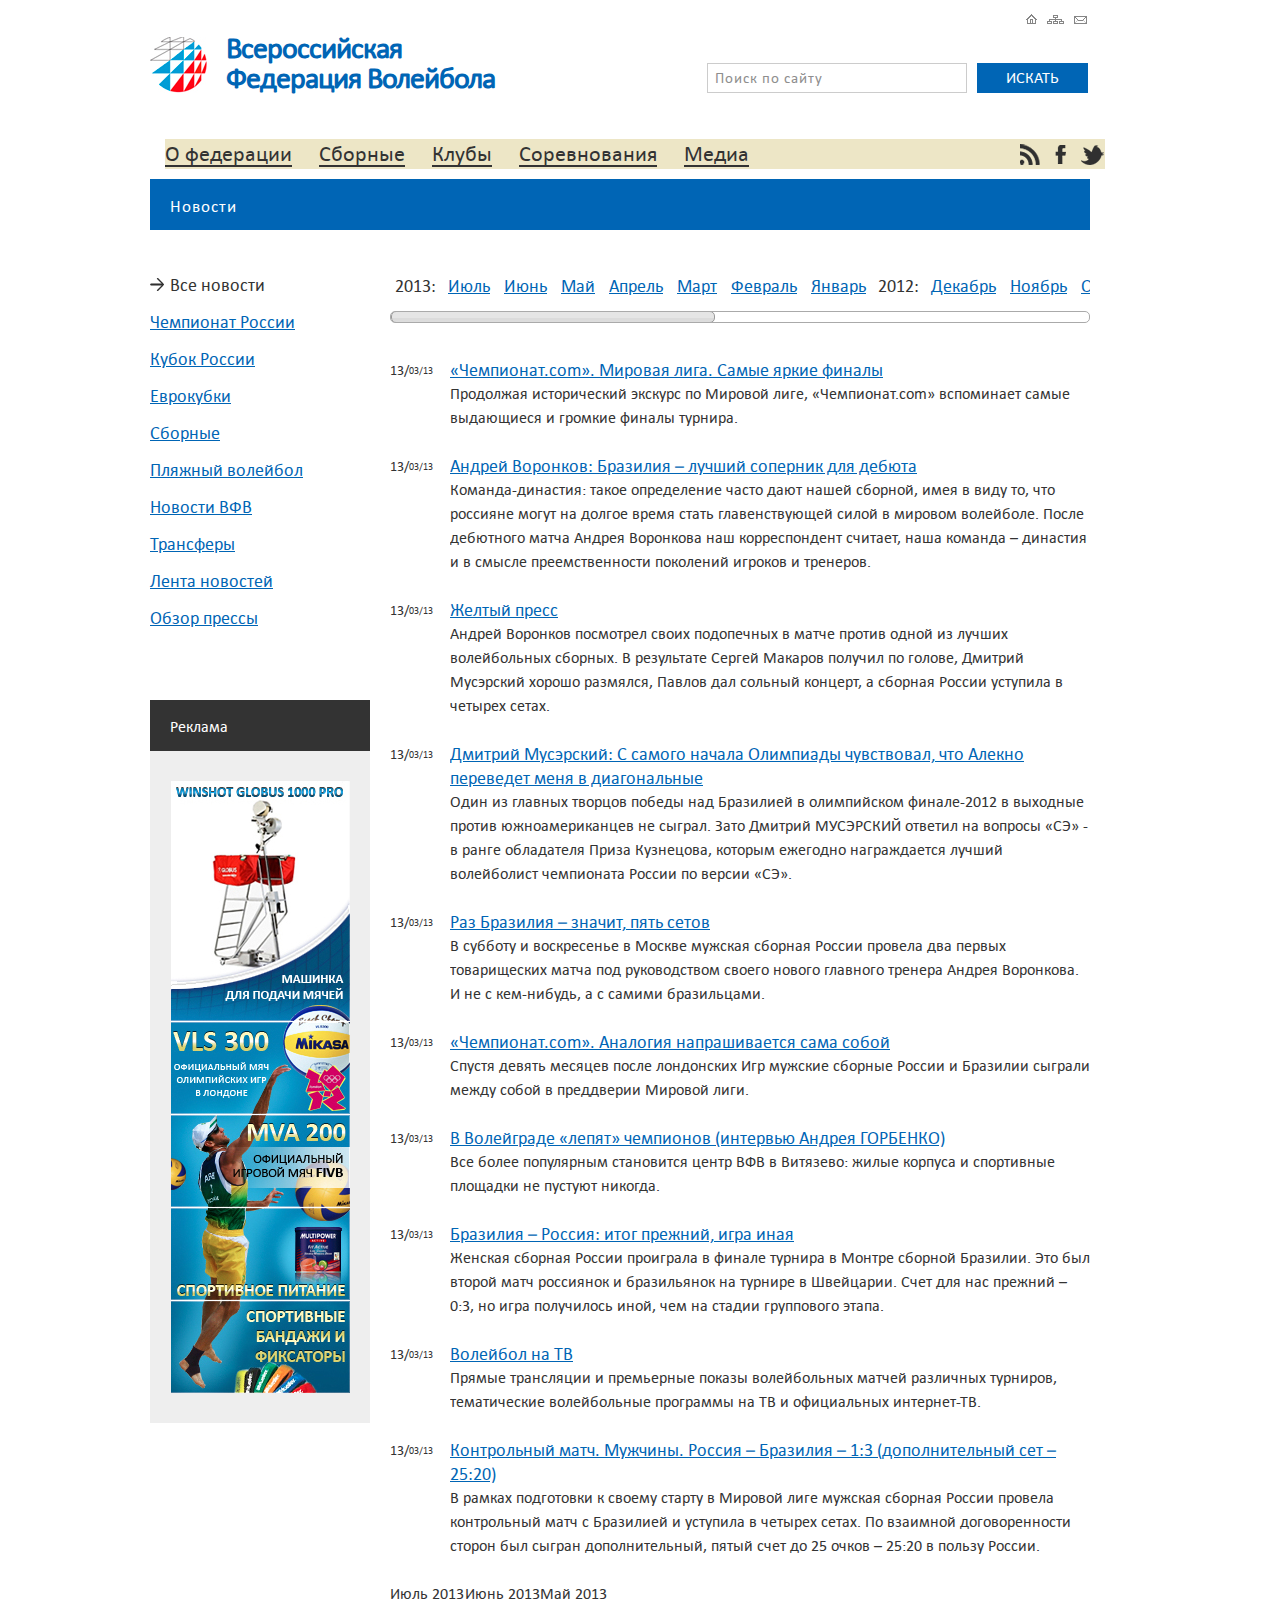
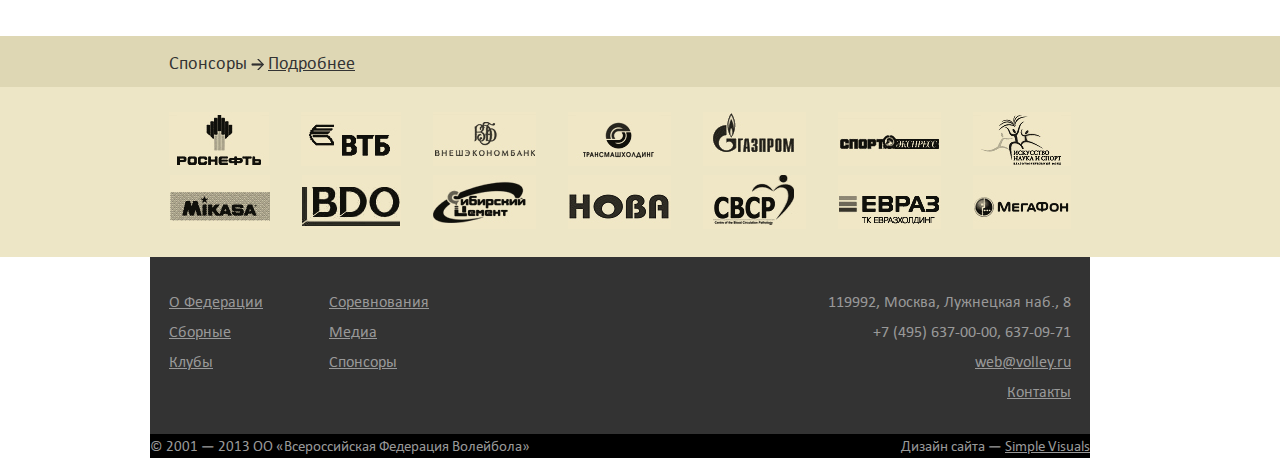
<file: news_list.html>
<!DOCTYPE html>
<html lang="en">
<head>
    <title>Список новостей</title>
    <meta name = "format-detection" content = "telephone=no" />
    <meta charset="utf-8">
    <link rel="icon" href="images/favicon.ico" type="image/x-icon">
    <link rel="shortcut icon" href="images/favicon.ico" type="image/x-icon" />
    <link rel="stylesheet" type="text/css" media="screen" href="css/style.css">
    <script src="js/jquery.js"></script>
    <script src="js/superfish.js"></script>
    <script src="js/jquery.mousewheel.js"></script>
  	<script src="js/jquery.jscrollpane.min.js"></script>
  	<script src="js/jquery.flexslider.js"></script>
  	<script src="js/jquery.easing.1.3.js"></script>
    <script src="js/owl.carousel.js"></script>
  	<script src="js/script.js"></script>
	<!--[if lt IE 8]>
   <div style=' clear: both; text-align:center; position: relative;'>
     <a href="http://windows.microsoft.com/en-US/internet-explorer/products/ie/home?ocid=ie6_countdown_bannercode">
       <img src="http://storage.ie6countdown.com/assets/100/images/banners/warning_bar_0000_us.jpg" border="0" height="42" width="820" alt="You are using an outdated browser. For a faster, safer browsing experience, upgrade for free today." />
    </a>
  </div>
<![endif]-->
    <!--[if lt IE 9]>
   	<script type="text/javascript" src="js/html5.js"></script>
    	<link rel="stylesheet" type="text/css" media="screen" href="css/ie.css">
    <![endif]-->
</head>
<body>
<!--==============================header=================================-->
 	<header>
    <div class="container_12">
      <div class="row header_inner">
        <div class="grid_12">
          <h1 class="logo">
            <a href="index.html">
              Всероссийская <br>
              Федерация Волейбола
            </a>
          </h1>
          <div class="header_links">
            <a href="#" class="header_icon home"></a>
            <a href="#" class="header_icon sitemap"></a>
            <a href="#" class="header_icon mail"></a>
          </div>
          <form class="wrapper header_search">
            <input type="text" class="header_serch__field" value="Поиск по сайту" onBlur="if(this.value=='') this.value='Поиск по сайту'" onFocus="if(this.value =='Поиск по сайту' ) this.value=''">
            <button class="blue_bg header_search__btn">искать</button>
          </form>
        </div>
      </div>
    </div>
  </header>
  <nav>
    <div class="container_12">
      <div class="row nav_inner">
        <div class="grid_12">
          <ul class="menu">
           <li class="menu__item"><a class="menu_link" href="about.html">О федерации</a></li>
            <li class="menu__item"><a class="menu_link" href="teams.html">Сборные</a></li>
            <li class="menu__item"><a class="menu_link" href="clubs.html">Клубы</a></li>
            <li class="menu__item"><a class="menu_link" href="competitions.html">Соревнования</a></li>
            <li class="menu__item"><a class="menu_link" href="media.html">Медиа</a></li>
          </ul>
          <div class="nav_social">
           <a href="#" class="nav_soc__icon rss"></a>
           <a href="#" class="nav_soc__icon facebook"></a>
           <a href="#" class="nav_soc__icon twitter"></a>
          </div>
        </div>
      </div>
    </div>
  </nav>
  <div class="container_12">
    <div class="row">
      <div class="grid_12">
        <h2 class="ext_title blue-header">Новости</h2>
      </div>
    </div>
  </div>
<!--==============================content================================-->
  <section id="content" class="cont_pad">
  	<div class="container_12">
      <div class="row">
        <div class="grid_3">
          <ul class="list3">
            <li class="list3_item current"><a href="#" class="list3_link">Все новости</a></li>
            <li class="list3_item"><a href="#" class="list3_link">Чемпионат России</a></li>
            <li class="list3_item"><a href="#" class="list3_link">Кубок России</a></li>
            <li class="list3_item"><a href="#" class="list3_link">Еврокубки</a></li>
            <li class="list3_item"><a href="#" class="list3_link">Сборные</a></li>
            <li class="list3_item"><a href="#" class="list3_link">Пляжный волейбол</a></li>
            <li class="list3_item"><a href="#" class="list3_link">Новости ВФВ</a></li>
            <li class="list3_item"><a href="#" class="list3_link">Трансферы</a></li>
            <li class="list3_item"><a href="#" class="list3_link">Лента новостей</a></li>
            <li class="list3_item"><a href="#" class="list3_link">Обзор прессы</a></li>
          </ul>
          
          <div class="advert_box1">
            <h2 class="advert_box1__title">
              Реклама
            </h2>
            <div class="advert_box1__content">
              <img src="images/banner.jpg" alt="">
            </div>
          </div>
        </div>
        <div class="grid_9">
          <div class="news_times">
            <dl>
              <dt>2013:</dt>
              <dd><a href="#" class="news_time_link">Июль</a></dd>
              <dd><a href="#" class="news_time_link">Июнь</a></dd>
              <dd><a href="#" class="news_time_link">Май</a></dd>
              <dd><a href="#" class="news_time_link">Апрель</a></dd>
              <dd><a href="#" class="news_time_link">Март</a></dd>
              <dd><a href="#" class="news_time_link">Февраль</a></dd>
              <dd><a href="#" class="news_time_link">Январь</a></dd>
              <dt>2012:</dt>
              <dd><a href="#" class="news_time_link">Декабрь</a></dd>
              <dd><a href="#" class="news_time_link">Ноябрь</a></dd>
              <dd><a href="#" class="news_time_link">октябрь</a></dd>
              <dt>2011:</dt>
              <dd><a href="#" class="news_time_link">Декабрь</a></dd>
              <dd><a href="#" class="news_time_link">Ноябрь</a></dd>
              <dd><a href="#" class="news_time_link">октябрь</a></dd>
              <dt>2010:</dt>
              <dd><a href="#" class="news_time_link">Июль</a></dd>
              <dd><a href="#" class="news_time_link">Июнь</a></dd>
              <dd><a href="#" class="news_time_link">Май</a></dd>
              <dd><a href="#" class="news_time_link">Апрель</a></dd>
              <dd><a href="#" class="news_time_link">Март</a></dd>
              <dd><a href="#" class="news_time_link">Февраль</a></dd>
              <dd><a href="#" class="news_time_link">Январь</a></dd>
            </dl>
          </div>
          
          <ul class="news_list1">
            <li class="news_list1__item">
              <time datetime="2013-12-12" class="news_list1__time">13/<small>03/13</small></time>
              <div class="news_list1__item_description">
                <h2 class="news_list1_title"><a href="#">«Чемпионат.com». Мировая лига. Самые яркие финалы</a></h2>
                Продолжая исторический экскурс по Мировой лиге, «Чемпионат.com» вспоминает самые выдающиеся и громкие финалы турнира.
              </div>
            </li>

            <li class="news_list1__item">
              <time datetime="2013-12-12" class="news_list1__time">13/<small>03/13</small></time>
              <div class="news_list1__item_description">
                <h2 class="news_list1_title"><a href="#">Андрей Воронков: Бразилия – лучший соперник для дебюта</a></h2>
                Команда-династия: такое определение часто дают нашей сборной, имея в виду то, что россияне могут на долгое время стать главенствующей силой в мировом волейболе. После дебютного матча Андрея Воронкова наш корреспондент считает, наша команда – династия и в смысле преемственности поколений игроков и тренеров.
              </div>
            </li>

            <li class="news_list1__item">
              <time datetime="2013-12-12" class="news_list1__time">13/<small>03/13</small></time>
              <div class="news_list1__item_description">
                <h2 class="news_list1_title"><a href="#">Желтый пресс</a></h2>
                Андрей Воронков посмотрел своих подопечных в матче против одной из лучших волейбольных сборных. В результате Сергей Макаров получил по голове, Дмитрий Мусэрский хорошо размялся, Павлов дал сольный концерт, а сборная России уступила в четырех сетах.
              </div>
            </li>

            <li class="news_list1__item">
              <time datetime="2013-12-12" class="news_list1__time">13/<small>03/13</small></time>
              <div class="news_list1__item_description">
                <h2 class="news_list1_title"><a href="#">Дмитрий Мусэрский: С самого начала Олимпиады чувствовал, что Алекно переведет меня в диагональные</a></h2>
                Один из главных творцов победы над Бразилией в олимпийском финале-2012 в выходные против южноамериканцев не сыграл. Зато Дмитрий МУСЭРСКИЙ ответил на вопросы «СЭ» - в ранге обладателя Приза Кузнецова, которым ежегодно награждается лучший волейболист чемпионата России по версии «СЭ».
              </div>
            </li>

            <li class="news_list1__item">
              <time datetime="2013-12-12" class="news_list1__time">13/<small>03/13</small></time>
              <div class="news_list1__item_description">
                <h2 class="news_list1_title"><a href="#">Раз Бразилия – значит, пять сетов</a></h2>
                В субботу и воскресенье в Москве мужская сборная России провела два первых товарищеских матча под руководством своего нового главного тренера Андрея Воронкова. И не с кем-нибудь, а с самими бразильцами.
              </div>
            </li>

            <li class="news_list1__item">
              <time datetime="2013-12-12" class="news_list1__time">13/<small>03/13</small></time>
              <div class="news_list1__item_description">
                <h2 class="news_list1_title"><a href="#">«Чемпионат.com». Аналогия напрашивается сама собой</a></h2>
                Спустя девять месяцев после лондонских Игр мужские сборные России и Бразилии сыграли между собой в преддверии Мировой лиги.
              </div>
            </li>

            <li class="news_list1__item">
              <time datetime="2013-12-12" class="news_list1__time">13/<small>03/13</small></time>
              <div class="news_list1__item_description">
                <h2 class="news_list1_title"><a href="#">В Волейграде «лепят» чемпионов (интервью Андрея ГОРБЕНКО)</a></h2>
                Все более популярным становится центр ВФВ в Витязево: жилые корпуса и спортивные площадки не пустуют никогда.
              </div>
            </li>

            <li class="news_list1__item">
              <time datetime="2013-12-12" class="news_list1__time">13/<small>03/13</small></time>
              <div class="news_list1__item_description">
                <h2 class="news_list1_title"><a href="#">Бразилия – Россия: итог прежний, игра иная</a></h2>
                Женская сборная России проиграла в финале турнира в Монтре сборной Бразилии. Это был второй матч россиянок и бразильянок на турнире в Швейцарии. Счет для нас прежний – 0:3, но игра получилось иной, чем на стадии группового этапа.
              </div>
            </li>

            <li class="news_list1__item">
              <time datetime="2013-12-12" class="news_list1__time">13/<small>03/13</small></time>
              <div class="news_list1__item_description">
                <h2 class="news_list1_title"><a href="#">Волейбол на ТВ</a></h2>
                Прямые трансляции и премьерные показы волейбольных матчей различных турниров, тематические волейбольные программы на ТВ и официальных интернет-ТВ.
              </div>
            </li>
            <li class="news_list1__item">
              <time datetime="2013-12-12" class="news_list1__time">13/<small>03/13</small></time>
              <div class="news_list1__item_description">
                <h2 class="news_list1_title"><a href="#">Контрольный матч. Мужчины. Россия – Бразилия – 1:3 (дополнительный сет – 25:20)</a></h2>
                В рамках подготовки к своему старту в Мировой лиге мужская сборная России провела контрольный матч с Бразилией и уступила в четырех сетах. По взаимной договоренности сторон был сыгран дополнительный, пятый счет до 25 очков – 25:20 в пользу России.
              </div>
            </li>
          </ul>
          
         <div class="news_navigation">
            <div class="news_nav__item">
              <a href="#" class="nav_link prev">Июль 2013</a>
            </div>
            <div class="news_nav__item">
              <a href="#" class="blue_link">Июнь 2013</a>
            </div>
            <div class="news_nav__item">
              <a href="#" class="nav_link next">Май 2013</a>
            </div>
         </div> 
        </div>
      </div>
    </div>
  </section>

  <section class="wrapper">
    <div class="brown_bg">
      <div class="container_12">
        <div class="row">
          <div class="grid_12">
            <h2 class="title4 t_pad">Спонсоры <a href="#" class="link5">Подробнее</a></h2>
          </div>
        </div>
      </div>
    </div>
    <div class="brown_bg1">
      <div class="container_12">
        <div class="row">
          <div class="grid_12">
            <div class="partners_labels">
              <img src="images/sponsor1.jpg" alt="">
              <img src="images/sponsor2.jpg" alt="">
              <img src="images/sponsor3.jpg" alt="">
              <img src="images/sponsor4.jpg" alt="">
              <img src="images/sponsor5.jpg" alt="">
              <img src="images/sponsor6.jpg" alt="">
              <img src="images/sponsor7.jpg" alt="">
              <img src="images/sponsor8.jpg" alt="">
              <img src="images/sponsor9.jpg" alt="">
              <img src="images/sponsor10.jpg" alt="">
              <img src="images/sponsor11.jpg" alt="">
              <img src="images/sponsor12.jpg" alt="">
              <img src="images/sponsor13.jpg" alt="">
              <img src="images/sponsor14.jpg" alt="">
            </div>
          </div>
        </div>
      </div>
    </div>
  </section>
  
  <aside class="bottom_box">
    <div class="container_12">
      <div class="row">
        <div class="grid_12 clearfix">
          <div class="f_left wrapper bottom_box__left">
            <div class="bottom_box__sm_col">
              <ul class="list2">
                <li class="list2_item"><a href="#" class="link6">О Федерации</a></li>
                <li class="list2_item"><a href="#" class="link6">Сборные</a></li>
                <li class="list2_item"><a href="#" class="link6">Клубы</a></li>
              </ul>
            </div>
            <div class="bottom_box__sm_col">
              <ul class="list2">
                <li class="list2_item"><a href="#" class="link6">Соревнования</a></li>
                <li class="list2_item"><a href="#" class="link6">Медиа</a></li>
                <li class="list2_item"><a href="#" class="link6">Спонсоры</a></li>
              </ul>
            </div>
          </div>
          <div class="f_right bottom_box__right">
            <ul class="list2">
              <li class="list2_item">119992, Москва, Лужнецкая наб., 8</li>
              <li class="list2_item">+7 (495) 637-00-00, 637-09-71</li>
              <li class="list2_item"><a href="#" class="link6">web@volley.ru</a></li>
              <li class="list2_item"><a href="#" class="link6">Контакты</a></li>
            </ul>
          </div>
        </div>
      </div>
    </div>
  </aside>
<!--==============================footer=================================-->
<footer>
  <div class="container_12">
    <div class="row">
      <div class="clearfix grid_12">
        <div class="f_left">
          © 2001 — 2013 ОО «Всероссийская Федерация Волейбола»
        </div>
        <div class="f_right">
          Дизайн сайта — <a href="#">Simple Visuals</a>
        </div>
      </div>
    </div>
  </div>
</footer>

</body>
</html>
</file>
<file: css/ie.css>
{behavior:url(js/PIE.htc);position:relative;}
</file>
<file: css/style.css>
@import "../css/reset.css";
@import "../css/superfish.css";
@import "../css/bootstrap_grids.css";
@import "../font/calibri.css";
@import "../css/flexslider.css";
@import "../css/owl.carousel.css";
@import "../css/jquery.jscrollpane.css";
article,aside,audio,canvas,command,datalist,details,embed,figcaption,figure,footer,header,hgroup,keygen,meter,nav,output,progress,section,source,video{display:block}mark,rp,rt,ruby,summary,time{display:inline}
/* Global properties ======================================================== */
html {width:100%}

body {
  font-family: "calibriregular", Arial, Helvetica, sans-serif;
  font-size:16px;
  line-height:24px;
  color:#333333;
  min-width:960px;
  background: #fff;
  -webkit-text-size-adjust: none;
}

.main{
  width: 980px;
  margin: 0 auto;
}


/*----------------------> Links And buttons <------------------*/
a {
  color:#333;
  outline:none;
  text-decoration:none;
  cursor:pointer;
}
a:hover{
  color:inherit;
  text-decoration:none !important;
}

.button{
  display:inline-block;
  padding:0 0 0 0;
  margin: 0 0 0 0;
  font-size: px;
  line-height: px;
  color:#;
 }
.button:hover{
  background:;
  color:#000;
}

.link1{color: #fff;text-decoration: underline;}
.link2{
  color: #fff;
  text-decoration: underline;
  display: inline-block;
  padding: 0 0 0 20px;
  background: url(../images/link_arrow.png) 1px 4px no-repeat;
}
.link3{
  color: #0065b5;
  display: inline-block;
  position: relative;
  text-decoration: underline;
}
  .link3:before{
    display: block;
    position: absolute;
    width: 14px;
    height: 13px;
    left: -17px;
    top: 4px;
    background: url(../images/link_arrow1.png) 0 0 no-repeat;
    content: "";
  }

.link4{
  color: #333333;
  text-decoration: underline;
}

.link5{
  color: #333;
  display: inline-block;
  position: relative;
  text-decoration: underline;
  padding-left: 17px;
}
  .link5:before{
    display: block;
    position: absolute;
    width: 14px;
    height: 13px;
    left: 0;
    top: 7px;
    background: url(../images/link_arrow2.png) 0 0 no-repeat;
    content: "";
  }

.link6{
  text-decoration: underline;
  color: #999999;
}
.link{
  color: #0065b5;
  text-decoration: underline;
}
.link_wrap{
  padding: 20px 0 0;
  text-align: right;
}
.link_wrap1{
  padding: 10px 0 0;
  text-align: right;
}

.arrow{
  display: inline-block;
  width: 16px;
  height: 13px;
  margin: 5px 3px 0px;
  background: url(../images/r_arrow.png) 0 0px no-repeat;
}

.gray-header .arrow{
  display: inline-block;
  width: 16px;
  height: 13px;
  margin: 5px 3px 0px;
  background: url(../images/r_arrow1.png) 0 0px no-repeat;
}
/*----------------------> Basic Classes <------------------*/
.reg {text-transform:uppercase}
.f_left {float:left}
.f_right {float:right}
.al_right {text-align:right}
.al_center {text-align:center}

.it{font-style:italic}
.let{letter-spacing:-1px}

.lh_20{line-height: 20px;}

.blue_bg{
  background-color: #0065b5;
}

.red{
  color: #da0000;
}
/*----------------------> Indents Zero <------------------*/

.m_bot_zero{ margin-bottom:0 !important;}
.m_left_zero{ margin-left:0 !important;}
.p_bot_zero{ padding-bottom:0 !important;}
.p_left_zero{ padding-left:0 !important;}

/*----------------------> Positions <------------------*/
.p_abs{position: absolute;}
.p_rel{position: relative;}
.p_fix{position: fixed;}
.clear {clear:both;width:100%;line-height:0;font-size:0;}
.clearfix:after {
  content: "";
  display: block;
  height: 0;
  clear: both;
  visibility: hidden;
}

.wrapper {overflow:hidden}
.f_elem *:first-child{margin-top: 0 !important;}
.f_elem1 *:first-child{margin-top: 0 !important;border: none !important;}

.bg_none{ background:none !important;}

/*----------------------> Displays <------------------*/

.d_block{ display:block;}
.d_in-block{ display:inline-block;}

/*----------------------> Basic Colors <------------------*/



/*======================> Header <======================*/

.header_inner{
  padding: 14px 0px 36px;
}
  h1.logo{
    padding: 19px 0 0;
    float: left;
  }
  h1.logo a{
    display:block;
    background:url(../images/logo.jpg) 0 4px no-repeat;
    text-decoration:none;
    font-size: 30px;
    line-height: 1em;
    letter-spacing: -1px;
    color: #0065b5;
    padding: 0 0 0 76px;
  }

.header_links{
  float: right;
}
  .header_icon{
    display: inline-block;
    margin: 0 3px;
    height: 10px;
    background: url(../images/header_icons.jpg) 0 0 no-repeat;
  }
  .header_icon.home{
    width: 11px;
  }
  .header_icon.sitemap{
    width: 17px;
    background-position: -21px 0px;
  }
  .header_icon.mail{
    width: 13px;
    background-position: -49px 0;
  }
  
.header_search{
  float: right;
  clear: right;
  padding: 25px 2px 0;
}
  .header_serch__field{
    float: left;
    border: 1px solid #cccccc;
    font-size: 15px;
    color: #8e8e8e;
    margin: 0;
    width: 244px;
    padding: 5px 7px;
    letter-spacing: 1px;
    font-family: "calibriregular", Arial, Helvetica, sans-serif;
  }
  .header_search__btn{
    border: none;
    color: #fff;
    display: block;
    float: left;
    font-size: 16px;
    text-transform: uppercase;
    font-family: "calibriregular", Arial, Helvetica, sans-serif;
    padding: 5px 29px 6px;
    margin: 0 0 0 10px;
    cursor: pointer;
    outline: none;
  }
  .header_search__btn:hover{
    background-color: #ab0000;
  }
/*=====================> NEWS ========================*/
.news_times{
  white-space: nowrap;
  overflow: auto;
  height: auto;
  width: 100%;
  font-size: 18px;
  height: 60px;
  padding: 6px 0 0;
  margin-bottom: 35px;
}
  .news_times dd,
  .news_times dt{
    display: table-cell;
    vertical-align: middle;
    text-transform: capitalize;
  }
  .news_times dt{
    padding: 0 5px;
  }
  .news_time_link{
    color: #0065b5;
    padding: 5px 7px;
    display: inline-block;
    text-decoration: underline;
  }
  .news_time_link:hover{
    color: #fff;
    background-color: #0065b5;
  }
/*=====================> Content ========================*/
#content {padding:0px 0px 30px;}
.cont_pad{padding: 33px 0 30px !important;}

.dd_title,
.dd_title1,
.ext_title{
  /*background-color: #0065b5;*/
  padding: 15px 20px 12px;
  color: #fff;
  font-size: 17px;
  position: relative;
  cursor: pointer;
  letter-spacing: 1px;
}
.dd_title.active{
  /*background-color: #ab0000;*/
}

.dd_title.active:after,
.dd_title1.active:after{
  transform: rotate(180deg);
  -webkit-transform: rotate(180deg);
}
.dd_title1{
  /*background-color: #dddddd;*/
  /*color: #333333;*/
}
  .closable-opened:after{
    display: block;
    position: absolute;
    right: 19px;
    top: 16px;
    width: 32px;
    height: 21px;
    background: url(../images/title_arrow.png) 0 0 no-repeat;
    transform: rotate(0deg);
    -webkit-transform: rotate(0deg);
    content: "";
  }
  .closable-opened.gray-header:after{
    display: block;
    position: absolute;
    right: 19px;
    top: 16px;
    width: 32px;
    height: 21px;
    background: url(../images/title_arrow1.png) 0 0 no-repeat;
    content: "";
  }
.dd_content{

}
  .dd_content__inner{
    padding: 14px 20px 0;
  }
  .dd_content__inner1{
    padding: 17px 15px 0px 22px;
  }

.news_col{
  width: 321px;
  float: left;
  height: 428px;
  overflow-y: auto;
  background: url(../images/news_list_bg.jpg) 0 0 repeat-x;
  position: relative;
}
.news_list{
  padding: 5px 20px 0 20px;
  position: relative;
  z-index: 1;
}
  .news_col:before,
  .news_col:after{
    display: block;
    position: absolute;
    z-index: 9;
    height: 96px;
    width: 100%;
    left: 0;
    content: "";
  }
  .news_col:before{
    top: 0;
    background: url(../images/news_shadow1.png) 0 0 repeat-x;
  }
  .news_col:after{
    bottom: 0;
    background: url(../images/news_shadow2.png) 0 0 repeat-x;
  }
  .news_list__item{
    margin-bottom: 10px;
  }
  .news_list__item time{
    color: #fff;
    font-size: 13px;
    display: block;
    float: left;
    margin-right: 9px;
  }
  
  .news_navigation{
    width: 100%;
  }
  .news_nav__item{
    display: table-cell;
    width: 33.3%;
    vertical-align: middle;
  }
  .news_link{
    color: #fff;
    text-decoration: underline;
    display: block;
    overflow: hidden;
  }
  .news_link:hover{
    color: #fff;
    text-decoration: none;
  }

/*=========>Competions<==========*/
.carousel_img_wrap{
  display: block;
}
  .competitions_box{
    margin-bottom: 57px;
  }
  .competitions{
    padding: 26px 10px 0 18px;
    position: relative;
  }

  .car_btn{
    display: block;
    position: absolute;
    top: 50%;
    margin: -3px 0 0;
    opacity: .6;
    width: 19px;
    height: 31px;
  }
  .car_btn:hover{
    opacity: 1;
  }
  .car_btn.next{
    right: -18px;
    background: url(../images/car_next.png) 0 0 no-repeat;
  }
  .car_btn.prev{
    left: -21px;
    background: url(../images/car_prev.png) 0 0 no-repeat;
  }

.content_col1{
  width: 480px;
  float: left;
}
.content_col2{
  width: 480px;
  float: left;
  margin-left: 18px;
}


.time_list{

}
  .time_list__item{
    margin-top: 10px;
  }
  .time_list .time_list__item:first-child{
    margin-top: 0;
  }
  .time_list__item time,
  .news_list1__time{
    display: block;
    float: left;
    font-size: 14px;
    margin-right: 20px;
    padding-top: 1px;
  }
    .news_list1__time{
      width: 60px;
      margin-right: 0;
    }
    .time_list__item time small,
    .news_list1__time small{
      font-size: 10px;
    }
    .news_list1_title{}
    .news_list1_title a{
      font-size: 18px;
      color: #0065b5;
      text-decoration: underline;
    }
  .time_list__description a{
    color: #0065b5;
    text-decoration: underline;
  }
  
  .news_list1__item{
    margin-bottom: 24px;
  }
  .news_list1__item_description{
    overflow: hidden;
  }

.event_img{
  position: relative;
}
  .event_img img{
    width: 100%;
  }
    .event_img__banner{
      position: absolute;
      bottom: 18px;
      right: 22px;
      left: 17px;
      z-index: 5;
    }
    .event_banner__title{
      color: #fff;
      font-size: 30px;
      line-height: 1em;
      padding: 1px 5px 6px;
    }
    .event_banner__content{
      background: url(../images/white_bg.png) 0 0 repeat;
      padding: 1px 5px 3px;
      font-size: 16px;
      line-height: 20px;
      width: 330px;
    }



.statistics{
  width: 100%;
  background: #eeeeee;
}
  .statistics .title3{background: #fff;}
  .statistics_col{
    float: left;
    width: 240px;
    position: relative;

  }
  .statistics .statistics_col:first-child:after{
    display: block;
    position: absolute;
    right: 0;
    top: 35px;
    height: 100%;
    width: 1px;
    background: #cccccc;
    content: "";
  }
  .stat_table{
    width: 100%;
    vertical-align: middle;
    border-top: 1px solid #e3e3e3;
    border-bottom: 1px solid #e3e3e3;
  }
    .stat_table td{vertical-align: middle;}
    .stat_table tr td:first-child{
      padding: 3px 15px;
      font-size: 15px;
    }
  .stat_table th{
    font-weight: normal;
    padding: 0 15px 5px 0;
  }
  .stat_table td{
    font-size: 14px;
  }
  .stat_table__col1{
    width: 95px;
  }
  .gray_bg,
  .reklama_title_wrap{
    background-color: #dddddd;
  }
  .gray_bg1,
  .reklama_title_content{
    background-color: #ededed;
  }
  .brown_bg,
  .sponsors_title_wrap{
    background-color: #ded7b4;
  }
  .brown_bg1,
  .sponsors_content_wrap{
    background-color: #ede6c6;
  }

.calendar_box{

}
  .calendar_col{
    float: left;
    width: 134px;
    margin-left: 10px;
  }
  .calendar_box .calendar_col:first-child{
    margin-left: 0;
  }

.partners{
  text-align: center;
  padding: 26px 0 0 12px;
}
  .partners img{
    display: inline-block;
    margin: 0 8px 27px;
    float: left;
  }
.video_box{
  padding: 14px 25px;
}
  .video{
    margin-bottom: 23px;
  }

.advert_box{
  padding: 22px 19px 27px;
  font-size: 16px;
  line-height: 20px;
}
.advert{
  width: 300px;
}
  .advert img{margin-bottom: 23px;}
  
  .advert_list{
    text-align: center;
    padding: 26px 0 0 10px;
    font-size: 15px;
    line-height: 20px;
  }
    .advert_list a{text-decoration: underline;}

  .advert_item{
    text-align: left;
    display: inline-block;
    width: 145px;
  }
  .advert_img{
    text-align: center;
    margin-bottom: 8px;
  }

.partners_labels{
  text-align: center;
  padding: 25px 0 19px;
}
  .partners_labels img{
    margin: 0 14px 9px;
  }

.advert_box1{
  margin: 70px 0 0;
  background-color: #eeeeee;
}
  .advert_box1__title{
    padding: 15px 20px 12px;
    color: #fff;
    background: #333;
  }
  .advert_box1__content{
    padding: 30px 0;
    text-align: center;
  }
/*=====================> Competition Page <========================*/
 .carousel_box{
    padding: 10px 0 102px;
   background: #28b2e9;
    background: -moz-linear-gradient(top,  #28b2e9 0%, #6ed0f6 100%);
    background: -webkit-gradient(linear, left top, left bottom, color-stop(0%,#28b2e9), color-stop(100%,#6ed0f6));
    background: -webkit-linear-gradient(top,  #28b2e9 0%,#6ed0f6 100%);
    background: -o-linear-gradient(top,  #28b2e9 0%,#6ed0f6 100%);
    background: -ms-linear-gradient(top,  #28b2e9 0%,#6ed0f6 100%);
    background: linear-gradient(to bottom,  #28b2e9 0%,#6ed0f6 100%);
filter: progid:DXImageTransform.Microsoft.gradient( startColorstr='#28b2e9', endColorstr='#6ed0f6',GradientType=0 );
 }
.competitions_box1{
  border-top: 1px solid #666666;
  -webkit-box-shadow: inset 0 1px 0 #c4c4c4;
  -moz-box-shadow: inset 0 1px 0 #c4c4c4;
  box-shadow: inset 0 1px 0 #c4c4c4;
}
.competitions_nav{
  position: absolute;
  left: -10px;
  top: -44px;
}
.competitions_nav:after{
  display: block;
  height: 2px;
  width: 100%;
  top: 20px;
  left: 0;
  position: absolute;
  z-index: 99;
  background: url(../images/top_stripe.jpg) 0 0 repeat-x;
  content: "";
}
.competitions_nav__item{
  float: left;
  margin: 0 15px;
}
.competitions_nav__item a{
  display: block;
  background: url(../images/top_stripe.jpg) 0 0 repeat-x #fff;
  position: relative;
  font-size: 18px;
  line-height: 22px;
  padding: 12px 5px 11px;
  color: #0065b5;
  text-decoration: underline;
}
  .competitions_nav__item a:before,
  .competitions_nav__item a:after{
    display: block;
    position: absolute;
    width: 15px;
    height: 45px;
    top: 0;
    z-index: 99;
    content: "";
  }
  .competitions_nav__item a:before{
    left: -15px;
    background: url(../images/l_curve.png) 0 0 no-repeat;
  }
  .competitions_nav__item a:after{
    right: -15px;
    background: url(../images/r_curve.png) 0 0 no-repeat;
  }
/*=====================> Paragraphs ========================*/

p {margin-bottom:18px}
.p2{ margin-bottom:35px;}
.p3{ margin-bottom:9px;}
.p4{ margin-bottom:28px;}
.p5{ margin-bottom:11px;}
.p6{ margin-bottom:45px;}


/*=====================> Lists ========================*/
.list1{}
.list1_item{
  margin-bottom: 6px;
}
.list1_link{text-decoration: underline;}

.orange_label{
  background: #e78800;
  -webkit-border-radius: 4px;
  -moz-border-radius: 4px;
  border-radius: 4px;
  display: inline-block;
  color: #fff;
  text-transform: uppercase;
  padding: 1px 8px 1px;
  margin: 2px 0 0 6px;
  line-height: 20px;
}

.list2{}
.list2_item{
  margin-bottom: 10px;
}
.list2_link{}

.list3{
  font-size: 18px;
  padding: 10px 0 0;
}
  .list3_sub{
    font-size: 15px;
    line-height: 1em;
    padding: 15px 20px 0 0;
  }
  .list3_item{
    margin-bottom: 13px;
  }
  .list3_link{
    color: #0065b5;
    display: inline-block;
    text-decoration: underline;
  }
  .list3_item.current{
    background: url(../images/black_arrow.png) 0 5px no-repeat;
  }
  .list3_item.current .list3_link{
    text-decoration: none;
    color: #333;
    padding-left: 20px;
  }

  .list3_sub_item{
    margin-bottom: 21px;
    padding-left: 20px;
  }
    .list3_sub_item.current{
      color: #333;
      margin-left: 20px;
      padding-left: 17px;
      background: url(../images/black_arrow_sm.png) 0 3px no-repeat;
    }
  .list3_sub_link{
    color: #0065b5;
    text-decoration: underline;
  }
    .list3_sub_item.current>.list3_sub_link{
      color: #333;
      text-decoration: none;
    }

.list4{
  
}
  .list4_item{
    margin-bottom: 15px;
    min-height: 62px;
  }

.list5{
   
}
  .list5_item{
    position: relative;
    font-size: 18px;
    line-height: 1.2em;
    margin-bottom: 18px;
  }
/*=====================> Breadcrump ========================*/
.breadcrump{
  margin-bottom: 31px;
  font-size: 15px;
}
  .breadcrump a{
    text-decoration: underline;
    color: #0065b5;
  }
  .breadcrump span,
  .breadcrump a{
    display: inline-block;
    background: url(../images/bread_arrow.png) 0 8px no-repeat;
    padding-left: 20px;
    margin-left: 5px;
  }
  .breadcrump a:first-child{
    padding-left: 0;
    margin: 0;
    background: none;
  }

/*=====================> Leaders ========================*/
.leader_img{
  margin-bottom: 11px;
}

.leader_name{
  margin-bottom: 9px;
}
.font1{
  font-size: 16px;
  line-height: 18px;
  color: #666666;
  font-style: italic;
}
/*=====================> Associations ========================*/
.assoc_img{
  text-align: center;
  margin-bottom: 24px;
}
.association{
  font-size: 18px;
  line-height: 22px;
}
.association a{
  color: #0065b5;
  text-decoration: underline;
}

.change_time{
  display: block;
  float: right;
  font-size: 14px;
  line-height: 1em;
  padding: 0 0 0 20px;
  margin: 12px 5px 0 0;
  background: url(../images/time_icon.png) 0 0 no-repeat;
}

.change_box{
  border: 1px solid #333333;
}

  .change_box__title{
    background-color: #333333;
    padding: 13px 20px;
  }
  .change_box__content{
    max-height: 720px;
    overflow-y: auto;
    overflow-x: hidden;
  }

.links{
  float: right;
}
  .links_item{float: left;}
  .links a{
    color: #fff;
    text-decoration: underline;
    display: inline-block;
    padding-left: 35px;
    margin-left: 20px;
  }
  .link_icon1{
    background: url(../images/link_icon1.png) 0 0 no-repeat;
  }
  .link_icon2{
    background: url(../images/link_icon2.png) 0 0 no-repeat;
  }
  .link_icon3{
    background: url(../images/link_icon3.png) 0 0 no-repeat;
  }
/*=====================> Titles ========================*/
h2,h3,h4{
  font-weight:normal;
}
.title1{
  font-size: 30px;
  line-height: 36px;
  color:#333;
}

.title2{
  font-size: 24px;
  line-height: 30px;
  color:#333333;
}
.title3{
  font-size: 18px;
  line-height: 22px;
  color:#333333;
  padding: 7px 17px 6px;
}
.title4{
  font-size: 18px;
  line-height: 22px;
  color:#333333;
}
.title5{
  font-size: 18px;
  line-height: 22px;
}
.title5 a{
  color: #0065b5;
  text-decoration: underline;
}
.title5 a:hover{text-decoration: none;}
.t_pad{
  padding: 16px 19px 13px;
}

.t_ind{ margin-bottom:7px;}
.t_ind1{ margin-bottom:16px;}
.t_ind2{ margin-bottom:30px;}

/*================================>> GOOGLE FONTS  <<========================================*/



/*================================>> hovers <<========================================*/
a,
.menu_link:after,
.owl-page,
.dd_title,
.dd_title:after,
.dd_title1,
.dd_title1:after,
.header_search__btn{
    -webkit-transition: all 0.7s ease;
    -moz-transition: all 0.7s ease;
    -o-transition: all 0.7s ease;
    transition: all 0.7s ease;
}
a:hover,
.menu_link:hover:after,
.owl-page:hover,
.header_search__btn:hover{
    -webkit-transition: all 0.1s ease;
    -moz-transition: all 0.1s ease;
    -o-transition: all 0.1s ease;
    transition: all 0.1s ease;
}



/*================================>> Contact Form <<========================================*/
#contact-form {
  padding:0px 0 0 0;
  position: relative;
}
#contact-form .success
{
  display: block;
  position: absolute;
  width: 100%;
  top: 0;
  left:0;
  z-index: 99;
  background: #fff;
  border: 1px solid #000;
  text-align: center;
  padding: 20px 0;
}
#contact-form textarea, #contact-form input[type="text"]{
  margin:0;
  font-size:12px;
  border:1px solid #e7e7e7;
  color:#969696;
  padding:7px 10px;
  outline:none;
  position:relative;
  font-family:Arial, Helvetica, sans-serif;
  background:#fff;
  -webkit-box-sizing: border-box;
  -moz-box-sizing: border-box;
  box-sizing: border-box;
}
#contact-form input[type="text"]{
  width:347px;
}
#contact-form textarea {
  overflow:auto;
  width:433px;
  height:172px;
  resize:none;
  float:left;
  margin: 0 0 0 0;
}
  
#contact-form label {
  display:inline-block;
  position: relative;
  min-height:45px;
  overflow:hidden;
 }
#contact-form label.message {
  display:block;
  padding-bottom:0;
}
#contact-form .button {
  margin-left:8px;
}
#contact-form .error, #contact-form .empty, #contact-form .success {display:none;}
#contact-form .error, #contact-form .empty {
  text-align:left;
  color:red;
  font-size:11px;
  position: absolute;
  right: 10px;
  top: 5px;
}
#contact-form .buttons2 {
  overflow:hidden;
  text-align:right;
  position:relative;
  clear:both;
  padding-top:25px;
}
#contact-form .buttons2 a {
	cursor:pointer;
	margin-top:0;
	text-align:center;
}
#contact-form span{
  display:block;
  margin: 0px 0 0 5px;
 }

.map_wrapper{
  overflow:hidden;
  display:inline-block;
  margin-bottom:26px;
}


/*================================>> Contacts Info <<========================================*/

.contacts_list{
  font-size: 18px;
}
  .contacts_list dt{
    margin-top: 15px;
  }
  .contacts_list dt:first-child{
    margin-top: 0;
  }
#map_canvas {
   width:100%;
   height:388px;
}
.adress{}
.adress span{
  display:inline-block;
  width:74px;
}
.adress dt{ margin-bottom:14px;}

.demo{}
.demo:hover{ text-decoration:underline;}
/*
<dl class="adress">
  <dt><strong>8901 Marmora Road,<br>Glasgow, D04 89GR.</strong></dt>
  <dd><span>Freephone:</span>+1 800 559 6580</dd>
  <dd><span>Telephone:</span>+1 800 603 6035</dd>
  <dd><span>FAX:</span>+1 800 889 9898</dd>
  <dd>E-mail: <a href="#" class="demo">mail@demolink.org</a></dd>
</dl>
<div class="social">
	<a href="#" title="RSS"><img src="images/soc1.png" alt=""></a>
	<a href="#" title="Twitter"><img src="images/soc2.png" alt=""></a>
	<a href="#" title="Facebook"><img src="images/soc3.png" alt=""></a>
	<a href="#" title="Google +"><img src="images/soc4.png" alt=""></a>
</div>
*/

/*================================>> Footer <<========================================*/
footer{
  font-size: 15px;
}
.footer_inner{
  padding:15px 20px 20px;
}
footer .grid_12{
  background: #000;
}
footer,
footer a{
  color: #999999;
}
footer a{text-decoration: underline;}
.social{
  overflow:hidden;
}
.social a{
  display:block;
  float:left;
  width:32px;
  height:32px;
  overflow:hidden;
  margin-left:8px;
}
.social a:first-child{margin: 0 0 0 0;}
.social a:hover img{
  margin-top:-32px;
}

.bottom_box{
  color: #999999;
  font-size: 16px;
  line-height: 20px;
}
.bottom_box .grid_12{
  background: #333333;
  padding: 35px 0px 22px;
}
.bottom_box a{
  text-decoration: underline;
}
.bottom_box__left{
  padding-left: 19px;
}
.bottom_box__right{
  text-align: right;
  padding-right: 19px;
}

.bottom_box__sm_col{
  float: left;
  width: 160px;
}

.blue-header{
  background-color: #0065b5;
}

.red-header{
  background-color: #ab0000;
}

.gray-header{
  background-color: #dddddd;
}
.gray-header,
.gray-header a{
  color: #333333;
}
.gray-header a{text-decoration: underline;}

.blue-header,
.red-header,
.blue-header a,
.red-header a{
  color: #fff;
}

.dd_title.closable-opened.active:after,
.dd_title1.closable-opened.active:after{
  transform: rotate(180deg);
  -webkit-transform: rotate(180deg);
}
.dd_title1{
  
}
  .closable-opened:after{
    display: block;
    position: absolute;
    right: 19px;
    top: 16px;
    width: 32px;
    height: 21px;
    background: url(../images/title_arrow.png) 0 0 no-repeat;
    transform: rotate(0deg);
    -webkit-transform: rotate(0deg);
    content: "";
  }

  .fullwidth_bg nav{
    background: #ede6c6;
  }
  .fullwidth_bg .slider_title1.blue-header{
    background: #0065b5;
  }
  .fullwidth_bg .slider_title1.red-header{
    background: #ab0000;
  }
  .fullwidth_bg .slider_box{
    background: #303030;
    background: -moz-linear-gradient(top,  #303030 0%, #000000 100%);
    background: -webkit-gradient(linear, left top, left bottom, color-stop(0%,#303030), color-stop(100%,#000000));
    background: -webkit-linear-gradient(top,  #303030 0%,#000000 100%);
    background: -o-linear-gradient(top,  #303030 0%,#000000 100%);
    background: -ms-linear-gradient(top,  #303030 0%,#000000 100%);
background: linear-gradient(to bottom,  #303030 0%,#000000 100%);
filter: progid:DXImageTransform.Microsoft.gradient( startColorstr='#303030', endColorstr='#000000',GradientType=0 );

  }
</file>
